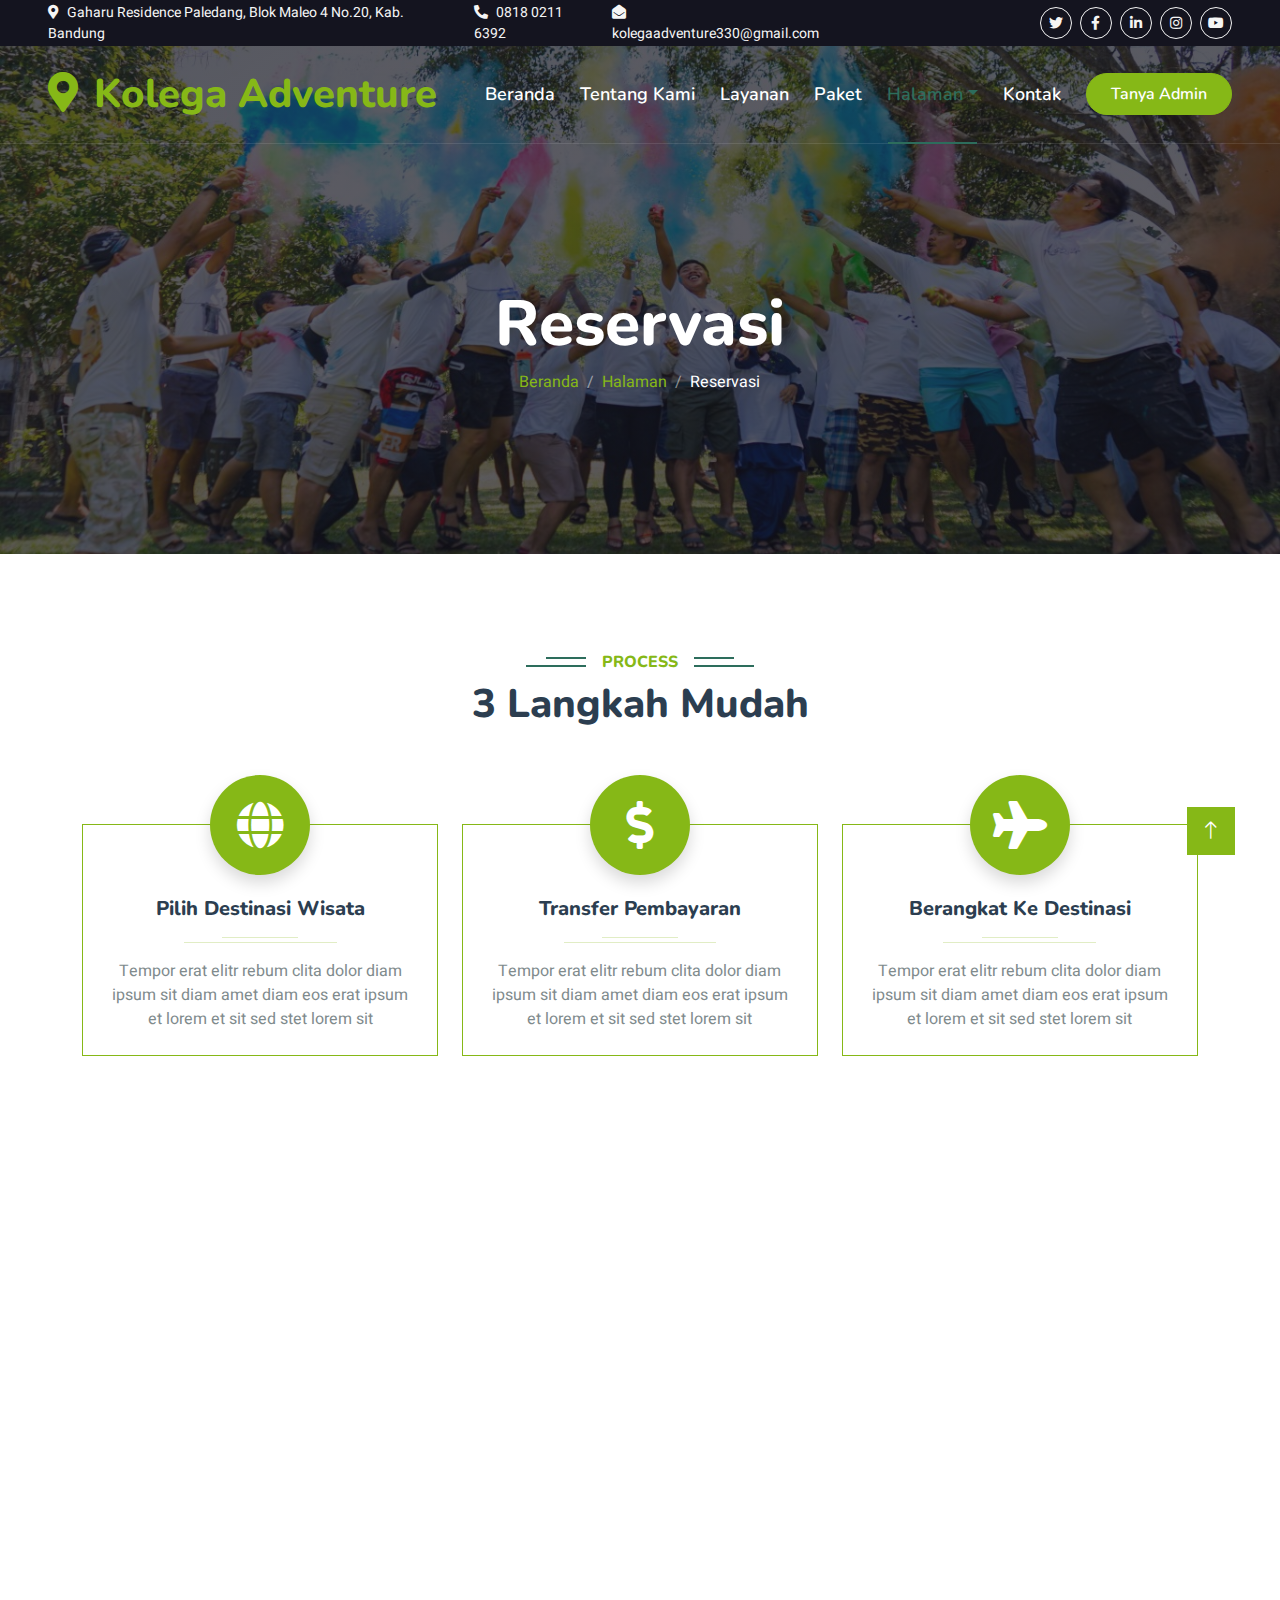
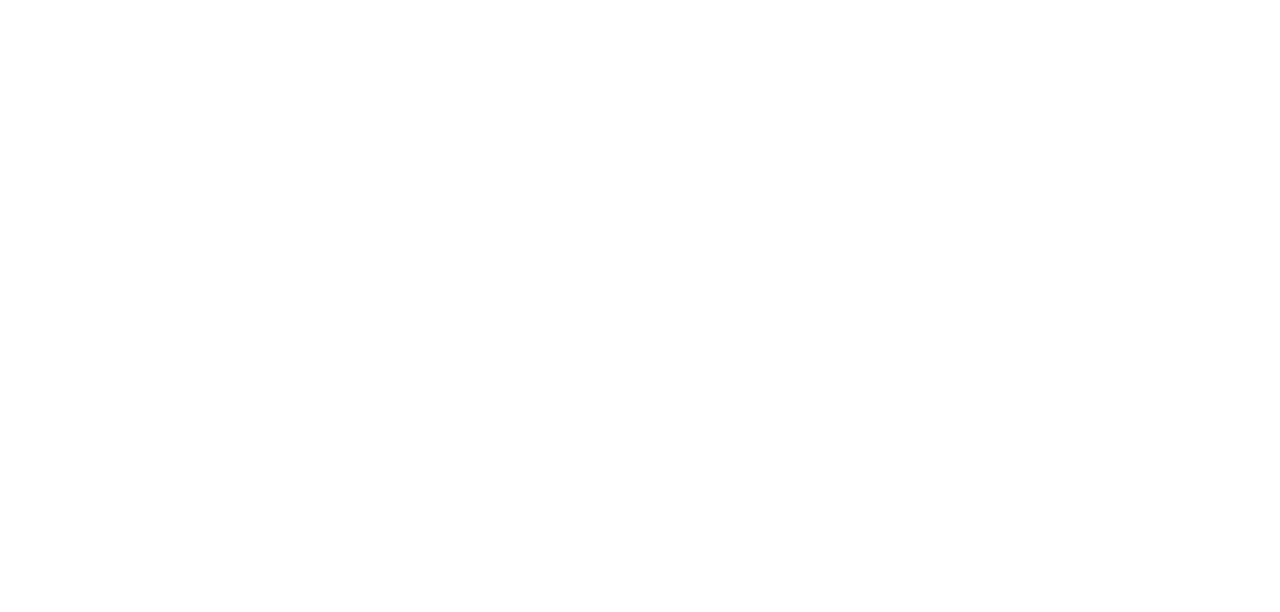
<file: booking.html>
<!DOCTYPE html>
<html lang="Indonesian">

<head>
    <meta charset="utf-8">
    <title>Kolega Adventure Tourist & Travel Agency</title>
    <meta content="width=device-width, initial-scale=1.0" name="viewport">
    <meta content="" name="keywords">
    <meta content="" name="description">

    <!-- Favicon -->
    <link href="img/favicon.ico" rel="icon">

    <!-- Google Web Fonts -->
    <link rel="preconnect" href="https://fonts.googleapis.com">
    <link rel="preconnect" href="https://fonts.gstatic.com" crossorigin>
    <link href="https://fonts.googleapis.com/css2?family=Heebo:wght@400;500;600&family=Nunito:wght@600;700;800&display=swap" rel="stylesheet">

    <!-- Icon Font Stylesheet -->
    <link href="https://cdnjs.cloudflare.com/ajax/libs/font-awesome/5.10.0/css/all.min.css" rel="stylesheet">
    <link href="https://cdn.jsdelivr.net/npm/bootstrap-icons@1.4.1/font/bootstrap-icons.css" rel="stylesheet">

    <!-- Libraries Stylesheet -->
    <link href="lib/animate/animate.min.css" rel="stylesheet">
    <link href="lib/owlcarousel/assets/owl.carousel.min.css" rel="stylesheet">
    <link href="lib/tempusdominus/css/tempusdominus-bootstrap-4.min.css" rel="stylesheet" />

    <!-- Customized Bootstrap Stylesheet -->
    <link href="css/bootstrap.min.css" rel="stylesheet">

    <!-- Template Stylesheet -->
    <link href="css/style.css" rel="stylesheet">
</head>

<body>
    <!-- Spinner Start -->
    <div id="spinner" class="show bg-white position-fixed translate-middle w-100 vh-100 top-50 start-50 d-flex align-items-center justify-content-center">
        <div class="spinner-border text-primary" style="width: 3rem; height: 3rem;" role="status">
            <span class="sr-only">Loading...</span>
        </div>
    </div>
    <!-- Spinner End -->


    <!-- Topbar Start -->
    <div class="container-fluid bg-dark px-5 d-none d-lg-block">
        <div class="row gx-0">
            <div class="col-lg-8 text-center text-lg-start mb-2 mb-lg-0">
                <div class="d-inline-flex align-items-center" style="height: 45px;">
                    <small class="me-3 text-light"><i class="fa fa-map-marker-alt me-2"></i>Gaharu Residence Paledang, Blok Maleo 4 No.20, Kab. Bandung</small>
                    <small class="me-3 text-light"><i class="fa fa-phone-alt me-2"></i>0818 0211 6392</small>
                    <small class="text-light"><i class="fa fa-envelope-open me-2"></i>kolegaadventure330@gmail.com</small>
                </div>
            </div>
            <div class="col-lg-4 text-center text-lg-end">
                <div class="d-inline-flex align-items-center" style="height: 45px;">
                    <a class="btn btn-sm btn-outline-light btn-sm-square rounded-circle me-2" href="https://x.com/AdventureKolega"><i class="fab fa-twitter fw-normal"></i></a>
                    <a class="btn btn-sm btn-outline-light btn-sm-square rounded-circle me-2" href="https://www.facebook.com/people/Kolega-adventure-Tour-Travel-Outbound/100054223491780/"><i class="fab fa-facebook-f fw-normal"></i></a>
                    <a class="btn btn-sm btn-outline-light btn-sm-square rounded-circle me-2" href="https://www.tiktok.com/@kolega_adventure"><i class="fab fa-linkedin-in fw-normal"></i></a>
                    <a class="btn btn-sm btn-outline-light btn-sm-square rounded-circle me-2" href="https://www.instagram.com/kolega_adventure_id/"><i class="fab fa-instagram fw-normal"></i></a>
                    <a class="btn btn-sm btn-outline-light btn-sm-square rounded-circle" href="https://www.youtube.com/channel/UCfRLmm_Dt9UJpUqtoWOJu-w"><i class="fab fa-youtube fw-normal"></i></a>
                </div>
            </div>
        </div>
    </div>
    <!-- Topbar End -->


    <!-- Navbar & Hero Start -->
    <div class="container-fluid position-relative p-0">
        <nav class="navbar navbar-expand-lg navbar-light px-4 px-lg-5 py-3 py-lg-0">
            <a href="" class="navbar-brand p-0">
                <h1 class="text-primary m-0"><i class="fa fa-map-marker-alt me-3"></i>Kolega Adventure</h1>
                <!-- <img src="img/logo.png" alt="Logo"> -->
            </a>
            <button class="navbar-toggler" type="button" data-bs-toggle="collapse" data-bs-target="#navbarCollapse">
                <span class="fa fa-bars"></span>
            </button>
            <div class="collapse navbar-collapse" id="navbarCollapse">
                <div class="navbar-nav ms-auto py-0">
                    <a href="index.html" class="nav-item nav-link">Beranda</a>
                    <a href="tentang kami.html" class="nav-item nav-link">Tentang Kami</a>
                    <a href="layanan.html" class="nav-item nav-link">Layanan</a>
                    <a href="paket.html" class="nav-item nav-link">Paket</a>
                    <div class="nav-item dropdown">
                        <a href="#" class="nav-link dropdown-toggle active" data-bs-toggle="dropdown">Halaman</a>
                        <div class="dropdown-menu m-0">
                            <a href="destinasi.html" class="dropdown-item">Destinasi</a>
                            <a href="booking.html" class="dropdown-item active">Booking</a>
                            <a href="travel guide.html" class="dropdown-item">Travel Guides</a>
                            <a href="testimoni.html" class="dropdown-item">Testimoni</a>
                            <a href="kontak.html" class="dropdown-item">Kontak</a>
                        </div>
                    </div>
                    <a href="kontak.html" class="nav-item nav-link">Kontak</a>
                </div>
                <a href="https://wa.me/qr/5Y2AXYTID2FMI1" class="btn btn-primary rounded-pill py-2 px-4">Tanya Admin</a>
            </div>
        </nav>

        <div class="container-fluid bg-primary py-5 mb-5 hero-header">
            <div class="container py-5">
                <div class="row justify-content-center py-5">
                    <div class="col-lg-10 pt-lg-5 mt-lg-5 text-center">
                        <h1 class="display-3 text-white animated slideInDown">Reservasi</h1>
                        <nav aria-label="breadcrumb">
                            <ol class="breadcrumb justify-content-center">
                                <li class="breadcrumb-item"><a href="index.html">Beranda</a></li>
                                <li class="breadcrumb-item"><a href="#">Halaman</a></li>
                                <li class="breadcrumb-item text-white active" aria-current="page">Reservasi</li>
                            </ol>
                        </nav>
                    </div>
                </div>
            </div>
        </div>
    </div>
    <!-- Navbar & Hero End -->


    <!-- Process Start -->
    <div class="container-xxl py-5">
        <div class="container">
            <div class="text-center pb-4 wow fadeInUp" data-wow-delay="0.1s">
                <h6 class="section-title bg-white text-center text-primary px-3">Process</h6>
                <h1 class="mb-5">3 Langkah Mudah</h1>
            </div>
            <div class="row gy-5 gx-4 justify-content-center">
                <div class="col-lg-4 col-sm-6 text-center pt-4 wow fadeInUp" data-wow-delay="0.1s">
                    <div class="position-relative border border-primary pt-5 pb-4 px-4">
                        <div class="d-inline-flex align-items-center justify-content-center bg-primary rounded-circle position-absolute top-0 start-50 translate-middle shadow" style="width: 100px; height: 100px;">
                            <i class="fa fa-globe fa-3x text-white"></i>
                        </div>
                        <h5 class="mt-4">Pilih Destinasi Wisata</h5>
                        <hr class="w-25 mx-auto bg-primary mb-1">
                        <hr class="w-50 mx-auto bg-primary mt-0">
                        <p class="mb-0">Tempor erat elitr rebum clita dolor diam ipsum sit diam amet diam eos erat ipsum et lorem et sit sed stet lorem sit</p>
                    </div>
                </div>
                <div class="col-lg-4 col-sm-6 text-center pt-4 wow fadeInUp" data-wow-delay="0.3s">
                    <div class="position-relative border border-primary pt-5 pb-4 px-4">
                        <div class="d-inline-flex align-items-center justify-content-center bg-primary rounded-circle position-absolute top-0 start-50 translate-middle shadow" style="width: 100px; height: 100px;">
                            <i class="fa fa-dollar-sign fa-3x text-white"></i>
                        </div>
                        <h5 class="mt-4">Transfer Pembayaran</h5>
                        <hr class="w-25 mx-auto bg-primary mb-1">
                        <hr class="w-50 mx-auto bg-primary mt-0">
                        <p class="mb-0">Tempor erat elitr rebum clita dolor diam ipsum sit diam amet diam eos erat ipsum et lorem et sit sed stet lorem sit</p>
                    </div>
                </div>
                <div class="col-lg-4 col-sm-6 text-center pt-4 wow fadeInUp" data-wow-delay="0.5s">
                    <div class="position-relative border border-primary pt-5 pb-4 px-4">
                        <div class="d-inline-flex align-items-center justify-content-center bg-primary rounded-circle position-absolute top-0 start-50 translate-middle shadow" style="width: 100px; height: 100px;">
                            <i class="fa fa-plane fa-3x text-white"></i>
                        </div>
                        <h5 class="mt-4">Berangkat Ke Destinasi</h5>
                        <hr class="w-25 mx-auto bg-primary mb-1">
                        <hr class="w-50 mx-auto bg-primary mt-0">
                        <p class="mb-0">Tempor erat elitr rebum clita dolor diam ipsum sit diam amet diam eos erat ipsum et lorem et sit sed stet lorem sit</p>
                    </div>
                </div>
            </div>
        </div>
    </div>
    <!-- Process Start -->


    <!-- Booking Start -->
    <div class="container-xxl py-5 wow fadeInUp" data-wow-delay="0.1s">
        <div class="container">
            <div class="booking p-5">
                <div class="row g-5 align-items-center">
                    <div class="col-md-6 text-white">
                        <h6 class="text-white text-uppercase">Booking</h6>
                        <h1 class="text-white mb-4">Reservasi Online</h1>
                        <p class="mb-4">Kolega Adventure menyediakan proses pemesanan tempat, fasilitas, atau layanan melalui website. Ini memungkinkan pelanggan untuk membuat pemesanan secara instan dan fleksibel, tanpa perlu datang langsung.</p>
                        <p class="mb-4">Pemesanan melalui website :
Reservasi online memungkinkan pelanggan untuk memesan tiket pesawat, kamar hotel, atau layanan lainnya melalui situs web.</p>
                        <a class="btn btn-outline-light py-3 px-5 mt-2" href="">Read More</a>
                    </div>
                    <div class="col-md-6">
                        <h1 class="text-white mb-4">Reservasi Wisata</h1>
                        <form>
                            <div class="row g-3">
                                <div class="col-md-6">
                                    <div class="form-floating">
                                        <input type="text" class="form-control bg-transparent" id="name" placeholder="Your Name">
                                        <label for="name">Your Name</label>
                                    </div>
                                </div>
                                <div class="col-md-6">
                                    <div class="form-floating">
                                        <input type="email" class="form-control bg-transparent" id="email" placeholder="Your Email">
                                        <label for="email">Your Email</label>
                                    </div>
                                </div>
                                <div class="col-md-6">
                                    <div class="form-floating date" id="date3" data-target-input="nearest">
                                        <input type="text" class="form-control bg-transparent datetimepicker-input" id="datetime" placeholder="Date & Time" data-target="#date3" data-toggle="datetimepicker" />
                                        <label for="datetime">Date & Time</label>
                                    </div>
                                </div>
                                <div class="col-md-6">
                                    <div class="form-floating">
                                        <select class="form-select bg-transparent" id="select1">
                                            <option value="1">Pangandaran</option>
                                            <option value="2">Yogyakarta</option>
                                            <option value="3">Bali</option>
                                        </select>
                                        <label for="select1">Destination</label>
                                    </div>
                                </div>
                                <div class="col-12">
                                    <div class="form-floating">
                                        <textarea class="form-control bg-transparent" placeholder="Special Request" id="message" style="height: 100px"></textarea>
                                        <label for="message">Special Request</label>
                                    </div>
                                </div>
                                <div class="col-12">
                                    <button class="btn btn-outline-light w-100 py-3" type="submit">Book Now</button>
                                </div>
                            </div>
                        </form>
                    </div>
                </div>
            </div>
        </div>
    </div>
    <!-- Booking Start -->
        

    <!-- Footer Start -->
    <div class="container-fluid bg-dark text-light footer pt-5 mt-5 wow fadeIn" data-wow-delay="0.1s">
        <div class="container py-5">
            <div class="row g-5">
                <div class="col-lg-3 col-md-6">
                    <h4 class="text-white mb-3">Perusahaan</h4>
                    <a class="btn btn-link" href="tentang kami.html">Tentang Kami</a>
                    <a class="btn btn-link" href="kontak.html">Kontak Kami</a>
                    <a class="btn btn-link" href="">Privacy Policy</a>
                    <a class="btn btn-link" href="">Terms & Condition</a>
                    <a class="btn btn-link" href="">FAQs & Help</a>
                </div>
                <div class="col-lg-3 col-md-6">
                    <h4 class="text-white mb-3">Kontak</h4>
                    <p class="mb-2"><i class="fa fa-map-marker-alt me-3"></i>Gaharu Residence Paledang, Blok Maleo 4 No.20, Kab. Bandung</p>
                    <p class="mb-2"><i class="fa fa-phone-alt me-3"></i>0818 0211 6392</p>
                    <p class="mb-2"><i class="fa fa-envelope me-3"></i>kolegaadventure330@gmail.com</p>
                    <div class="d-flex pt-2">
                        <a class="btn btn-outline-light btn-social" href="https://x.com/AdventureKolega"><i class="fab fa-twitter"></i></a>
                        <a class="btn btn-outline-light btn-social" href="https://www.facebook.com/people/Kolega-adventure-Tour-Travel-Outbound/100054223491780/"><i class="fab fa-facebook-f"></i></a>
                        <a class="btn btn-outline-light btn-social" href="https://www.youtube.com/channel/UCfRLmm_Dt9UJpUqtoWOJu-w"><i class="fab fa-youtube"></i></a>
                        <a class="btn btn-outline-light btn-social" href="https://www.tiktok.com/@kolega_adventure"><i class="fab fa-linkedin-in"></i></a>
                    </div>
                </div>
                <div class="col-lg-3 col-md-6">
                    <h4 class="text-white mb-3">Gallery</h4>
                    <div class="row g-2 pt-2">
                        <div class="col-4">
                            <img class="img-fluid bg-light p-1" src="img/package-1.jpg" alt="">
                        </div>
                        <div class="col-4">
                            <img class="img-fluid bg-light p-1" src="img/package-2.jpg" alt="">
                        </div>
                        <div class="col-4">
                            <img class="img-fluid bg-light p-1" src="img/package-3.jpg" alt="">
                        </div>
                        <div class="col-4">
                            <img class="img-fluid bg-light p-1" src="img/destination-1.jpg" alt="">
                        </div>
                        <div class="col-4">
                            <img class="img-fluid bg-light p-1" src="img/destination-2.jpg" alt="">
                        </div>
                        <div class="col-4">
                            <img class="img-fluid bg-light p-1" src="img/destination-3.jpg" alt="">
                        </div>
                    </div>
                </div>
                <div class="col-lg-3 col-md-6">
                    <h4 class="text-white mb-3">Newsletter</h4>
                    <p>Dolor amet sit justo amet elitr clita ipsum elitr est.</p>
                    <div class="position-relative mx-auto" style="max-width: 400px;">
                        <input class="form-control border-primary w-100 py-3 ps-4 pe-5" type="text" placeholder="Your email">
                        <button type="button" class="btn btn-primary py-2 position-absolute top-0 end-0 mt-2 me-2">SignUp</button>
                    </div>
                </div>
            </div>
        </div>
        <div class="container">
            <div class="copyright">
                <div class="row">
                    <div class="col-md-6 text-center text-md-start mb-3 mb-md-0">
                        &copy; <a class="border-bottom" href="https://www.kolegaadventure.id/">Kolega Adventure</a>, All Right Reserved. Designed By <a class="border-bottom" href="https://www.metrost.id/">Metro Smart Technology</a>
                    </div>
                    <div class="col-md-6 text-center text-md-end">
                        <div class="footer-menu">
                            <a href="index.html">Beranda</a>
                            <a href="">Cookies</a>
                            <a href="">Bantuan</a>
                            <a href="">FQAs</a>
                        </div>
                    </div>
                </div>
            </div>
        </div>
    </div>
    <!-- Footer End -->


    <!-- Back to Top -->
    <a href="#" class="btn btn-lg btn-primary btn-lg-square back-to-top"><i class="bi bi-arrow-up"></i></a>


    <!-- JavaScript Libraries -->
    <script src="https://code.jquery.com/jquery-3.4.1.min.js"></script>
    <script src="https://cdn.jsdelivr.net/npm/bootstrap@5.0.0/dist/js/bootstrap.bundle.min.js"></script>
    <script src="lib/wow/wow.min.js"></script>
    <script src="lib/easing/easing.min.js"></script>
    <script src="lib/waypoints/waypoints.min.js"></script>
    <script src="lib/owlcarousel/owl.carousel.min.js"></script>
    <script src="lib/tempusdominus/js/moment.min.js"></script>
    <script src="lib/tempusdominus/js/moment-timezone.min.js"></script>
    <script src="lib/tempusdominus/js/tempusdominus-bootstrap-4.min.js"></script>

    <!-- Template Javascript -->
    <script src="js/main.js"></script>
</body>

</html>
</file>
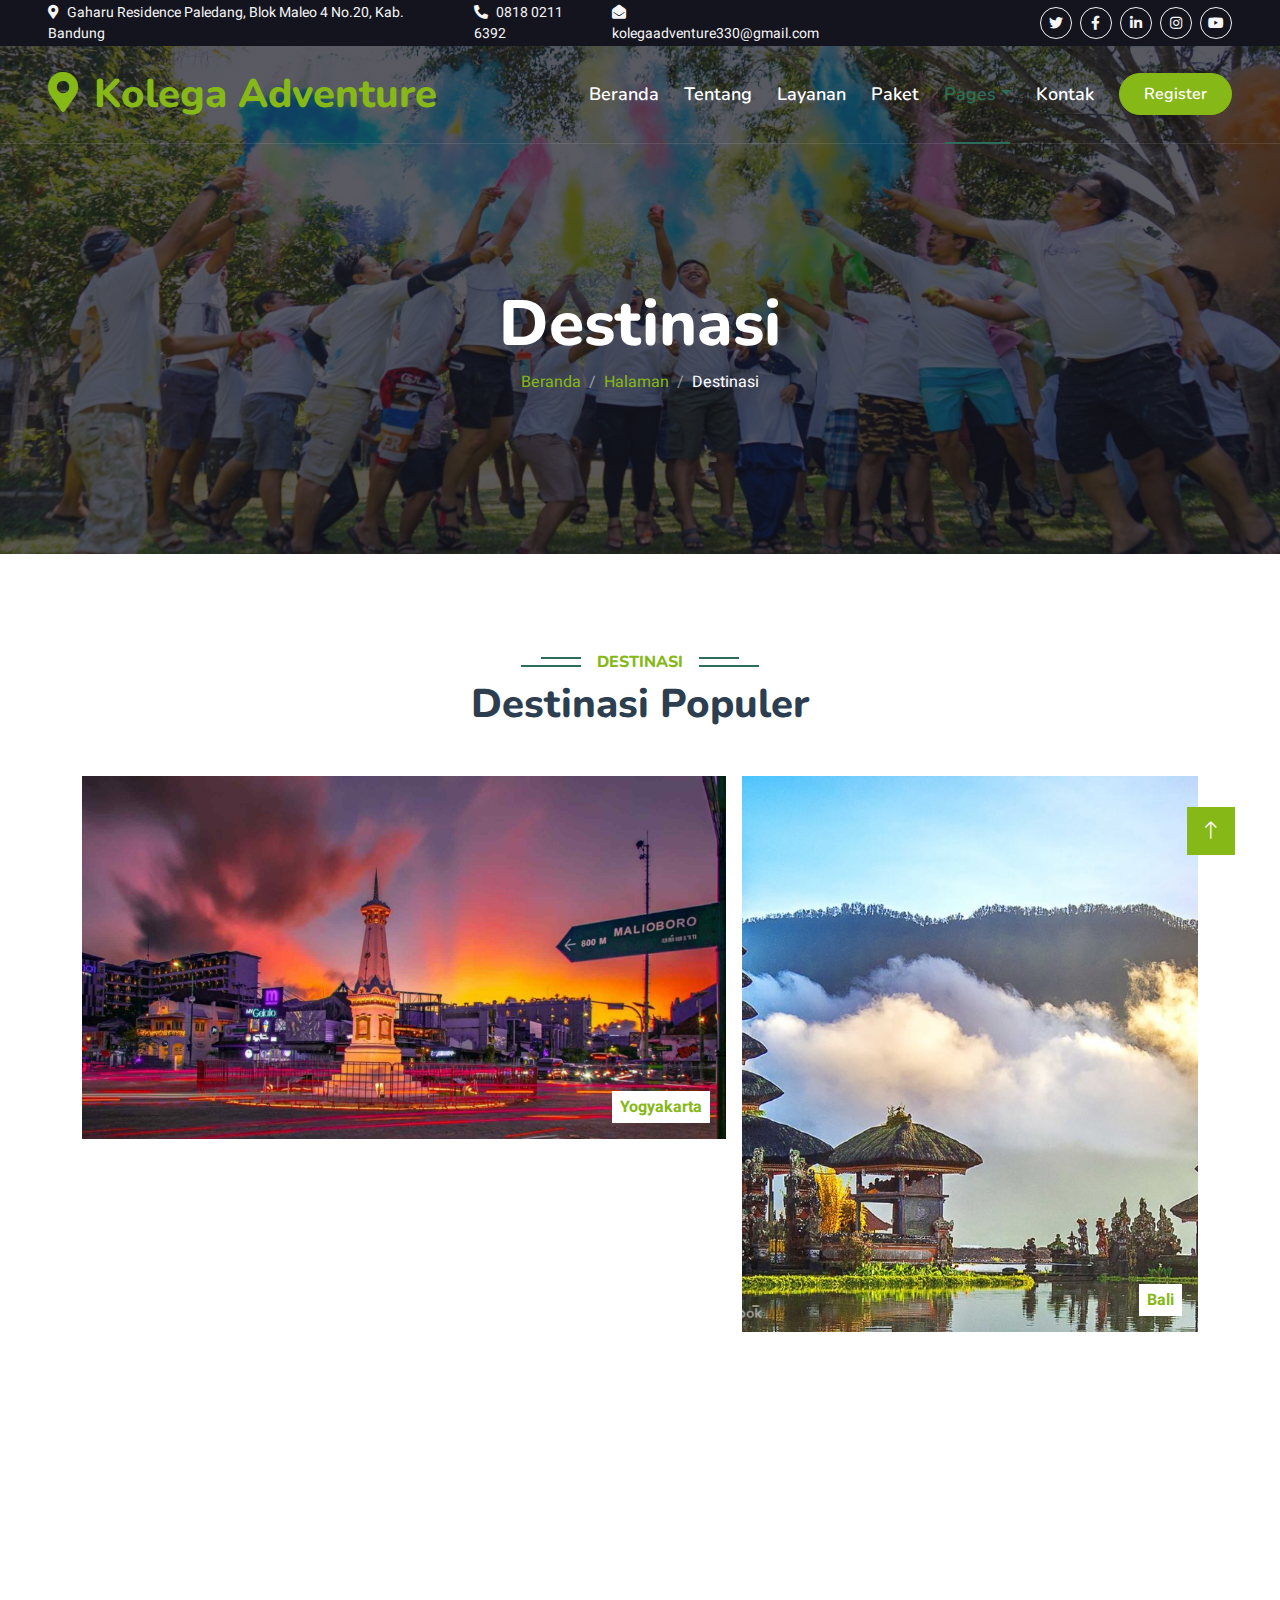
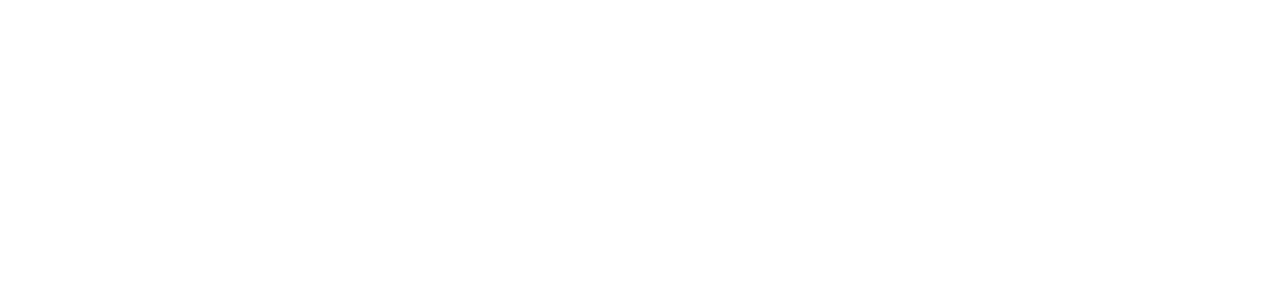
<file: destinasi.html>
<!DOCTYPE html>
<html lang="Indonesian">

<head>
    <meta charset="utf-8">
    <title>Kolega Adventure Tourist & Travel Agency</title>
    <meta content="width=device-width, initial-scale=1.0" name="viewport">
    <meta content="" name="keywords">
    <meta content="" name="description">

    <!-- Favicon -->
    <link href="img/favicon.ico" rel="icon">

    <!-- Google Web Fonts -->
    <link rel="preconnect" href="https://fonts.googleapis.com">
    <link rel="preconnect" href="https://fonts.gstatic.com" crossorigin>
    <link href="https://fonts.googleapis.com/css2?family=Heebo:wght@400;500;600&family=Nunito:wght@600;700;800&display=swap" rel="stylesheet">

    <!-- Icon Font Stylesheet -->
    <link href="https://cdnjs.cloudflare.com/ajax/libs/font-awesome/5.10.0/css/all.min.css" rel="stylesheet">
    <link href="https://cdn.jsdelivr.net/npm/bootstrap-icons@1.4.1/font/bootstrap-icons.css" rel="stylesheet">

    <!-- Libraries Stylesheet -->
    <link href="lib/animate/animate.min.css" rel="stylesheet">
    <link href="lib/owlcarousel/assets/owl.carousel.min.css" rel="stylesheet">
    <link href="lib/tempusdominus/css/tempusdominus-bootstrap-4.min.css" rel="stylesheet" />

    <!-- Customized Bootstrap Stylesheet -->
    <link href="css/bootstrap.min.css" rel="stylesheet">

    <!-- Template Stylesheet -->
    <link href="css/style.css" rel="stylesheet">
</head>

<body>
    <!-- Spinner Start -->
    <div id="spinner" class="show bg-white position-fixed translate-middle w-100 vh-100 top-50 start-50 d-flex align-items-center justify-content-center">
        <div class="spinner-border text-primary" style="width: 3rem; height: 3rem;" role="status">
            <span class="sr-only">Loading...</span>
        </div>
    </div>
    <!-- Spinner End -->


    <!-- Topbar Start -->
    <div class="container-fluid bg-dark px-5 d-none d-lg-block">
        <div class="row gx-0">
            <div class="col-lg-8 text-center text-lg-start mb-2 mb-lg-0">
                <div class="d-inline-flex align-items-center" style="height: 45px;">
                    <small class="me-3 text-light"><i class="fa fa-map-marker-alt me-2"></i>Gaharu Residence Paledang, Blok Maleo 4 No.20, Kab. Bandung</small>
                    <small class="me-3 text-light"><i class="fa fa-phone-alt me-2"></i>0818 0211 6392</small>
                    <small class="text-light"><i class="fa fa-envelope-open me-2"></i>kolegaadventure330@gmail.com</small>
                </div>
            </div>
            <div class="col-lg-4 text-center text-lg-end">
                <div class="d-inline-flex align-items-center" style="height: 45px;">
                    <a class="btn btn-sm btn-outline-light btn-sm-square rounded-circle me-2" href="https://x.com/AdventureKolega"><i class="fab fa-twitter fw-normal"></i></a>
                    <a class="btn btn-sm btn-outline-light btn-sm-square rounded-circle me-2" href="https://www.facebook.com/people/Kolega-adventure-Tour-Travel-Outbound/100054223491780/"><i class="fab fa-facebook-f fw-normal"></i></a>
                    <a class="btn btn-sm btn-outline-light btn-sm-square rounded-circle me-2" href="https://www.tiktok.com/@kolega_adventure"><i class="fab fa-linkedin-in fw-normal"></i></a>
                    <a class="btn btn-sm btn-outline-light btn-sm-square rounded-circle me-2" href="https://www.instagram.com/kolega_adventure_id/"><i class="fab fa-instagram fw-normal"></i></a>
                    <a class="btn btn-sm btn-outline-light btn-sm-square rounded-circle" href="https://www.youtube.com/channel/UCfRLmm_Dt9UJpUqtoWOJu-w"><i class="fab fa-youtube fw-normal"></i></a>
                </div>
            </div>
        </div>
    </div>
    <!-- Topbar End -->


    <!-- Navbar & Hero Start -->
    <div class="container-fluid position-relative p-0">
        <nav class="navbar navbar-expand-lg navbar-light px-4 px-lg-5 py-3 py-lg-0">
            <a href="" class="navbar-brand p-0">
                <h1 class="text-primary m-0"><i class="fa fa-map-marker-alt me-3"></i>Kolega Adventure</h1>
                <!-- <img src="img/logo.png" alt="Logo"> -->
            </a>
            <button class="navbar-toggler" type="button" data-bs-toggle="collapse" data-bs-target="#navbarCollapse">
                <span class="fa fa-bars"></span>
            </button>
            <div class="collapse navbar-collapse" id="navbarCollapse">
                <div class="navbar-nav ms-auto py-0">
                    <a href="index.html" class="nav-item nav-link">Beranda</a>
                    <a href="tentang kami.html" class="nav-item nav-link">Tentang</a>
                    <a href="layanan.html" class="nav-item nav-link">Layanan</a>
                    <a href="paket.html" class="nav-item nav-link">Paket</a>
                    <div class="nav-item dropdown">
                        <a href="#" class="nav-link dropdown-toggle active" data-bs-toggle="dropdown">Pages</a>
                        <div class="dropdown-menu m-0">
                            <a href="destinasi.html" class="dropdown-item active">Destinasi</a>
                            <a href="booking.html" class="dropdown-item">Booking</a>
                            <a href="travel guide.html" class="dropdown-item">Travel Guides</a>
                            <a href="testimoni.html" class="dropdown-item">Testimoni</a>
                            <a href="kontak.html" class="dropdown-item">Kontak</a>
                        </div>
                    </div>
                    <a href="kontak.html" class="nav-item nav-link">Kontak</a>
                </div>
                <a href="" class="btn btn-primary rounded-pill py-2 px-4">Register</a>
            </div>
        </nav>

        <div class="container-fluid bg-primary py-5 mb-5 hero-header">
            <div class="container py-5">
                <div class="row justify-content-center py-5">
                    <div class="col-lg-10 pt-lg-5 mt-lg-5 text-center">
                        <h1 class="display-3 text-white animated slideInDown">Destinasi</h1>
                        <nav aria-label="breadcrumb">
                            <ol class="breadcrumb justify-content-center">
                                <li class="breadcrumb-item"><a href="#">Beranda</a></li>
                                <li class="breadcrumb-item"><a href="#">Halaman</a></li>
                                <li class="breadcrumb-item text-white active" aria-current="page">Destinasi</li>
                            </ol>
                        </nav>
                    </div>
                </div>
            </div>
        </div>
    </div>
    <!-- Navbar & Hero End -->


    <!-- Destination Start -->
    <div class="container-xxl py-5 destination">
        <div class="container">
            <div class="text-center wow fadeInUp" data-wow-delay="0.1s">
                <h6 class="section-title bg-white text-center text-primary px-3">Destinasi</h6>
                <h1 class="mb-5">Destinasi Populer</h1>
            </div>
            <div class="row g-3">
                <div class="col-lg-7 col-md-6">
                    <div class="row g-3">
                        <div class="col-lg-12 col-md-12 wow zoomIn" data-wow-delay="0.1s">
                            <a class="position-relative d-block overflow-hidden" href="">
                                <img class="img-fluid" src="img/destination-1.jpg" alt="">
                                <div class="bg-white text-primary fw-bold position-absolute bottom-0 end-0 m-3 py-1 px-2">Yogyakarta</div>
                            </a>
                        </div>
                        <div class="col-lg-6 col-md-12 wow zoomIn" data-wow-delay="0.3s">
                            <a class="position-relative d-block overflow-hidden" href="">
                                <img class="img-fluid" src="img/destination-2.jpg" alt="">
                                <div class="bg-white text-primary fw-bold position-absolute bottom-0 end-0 m-3 py-1 px-2">Pangandaran</div>
                            </a>
                        </div>
                        <div class="col-lg-6 col-md-12 wow zoomIn" data-wow-delay="0.5s">
                            <a class="position-relative d-block overflow-hidden" href="">
                                <img class="img-fluid" src="img/destination-3.jpg" alt="">
                                <div class="bg-white text-primary fw-bold position-absolute bottom-0 end-0 m-3 py-1 px-2">Kepualan Seribu</div>
                            </a>
                        </div>
                    </div>
                </div>
                <div class="col-lg-5 col-md-6 wow zoomIn" data-wow-delay="0.7s" style="min-height: 350px;">
                    <a class="position-relative d-block h-100 overflow-hidden" href="">
                        <img class="img-fluid position-absolute w-100 h-100" src="img/destination-4.jpg" alt="" style="object-fit: cover;">
                         <div class="bg-white text-primary fw-bold position-absolute bottom-0 end-0 m-3 py-1 px-2">Bali</div>
                    </a>
                </div>
            </div>
        </div>
    </div>
    <!-- Destination Start -->
        

    <!-- Footer Start -->
    <div class="container-fluid bg-dark text-light footer pt-5 mt-5 wow fadeIn" data-wow-delay="0.1s">
        <div class="container py-5">
            <div class="row g-5">
                <div class="col-lg-3 col-md-6">
                    <h4 class="text-white mb-3">Perusahaan</h4>
                    <a class="btn btn-link" href="tentang kami.html">Tentang Kami</a>
                    <a class="btn btn-link" href="kontak.html">Kontak Kami</a>
                    <a class="btn btn-link" href="">Privacy Policy</a>
                    <a class="btn btn-link" href="">Terms & Condition</a>
                    <a class="btn btn-link" href="">FAQs & Help</a>
                </div>
                <div class="col-lg-3 col-md-6">
                    <h4 class="text-white mb-3">Kontak</h4>
                    <p class="mb-2"><i class="fa fa-map-marker-alt me-3"></i>Gaharu Residence Paledang, Blok Maleo 4 No.20, Kab. Bandung</p>
                    <p class="mb-2"><i class="fa fa-phone-alt me-3"></i>0818 0211 6392</p>
                    <p class="mb-2"><i class="fa fa-envelope me-3"></i>kolegaadventure330@gmail.com</p>
                    <div class="d-flex pt-2">
                        <a class="btn btn-outline-light btn-social" href="https://x.com/AdventureKolega"><i class="fab fa-twitter"></i></a>
                        <a class="btn btn-outline-light btn-social" href="https://www.facebook.com/people/Kolega-adventure-Tour-Travel-Outbound/100054223491780/"><i class="fab fa-facebook-f"></i></a>
                        <a class="btn btn-outline-light btn-social" href="https://www.youtube.com/channel/UCfRLmm_Dt9UJpUqtoWOJu-w"><i class="fab fa-youtube"></i></a>
                        <a class="btn btn-outline-light btn-social" href="https://www.tiktok.com/@kolega_adventure"><i class="fab fa-linkedin-in"></i></a>
                    </div>
                </div>
                <div class="col-lg-3 col-md-6">
                    <h4 class="text-white mb-3">Gallery</h4>
                    <div class="row g-2 pt-2">
                        <div class="col-4">
                            <img class="img-fluid bg-light p-1" src="img/package-1.jpg" alt="">
                        </div>
                        <div class="col-4">
                            <img class="img-fluid bg-light p-1" src="img/package-2.jpg" alt="">
                        </div>
                        <div class="col-4">
                            <img class="img-fluid bg-light p-1" src="img/package-3.jpg" alt="">
                        </div>
                        <div class="col-4">
                            <img class="img-fluid bg-light p-1" src="img/destination-1.jpg" alt="">
                        </div>
                        <div class="col-4">
                            <img class="img-fluid bg-light p-1" src="img/destination-2.jpg" alt="">
                        </div>
                        <div class="col-4">
                            <img class="img-fluid bg-light p-1" src="img/destination-3.jpg" alt="">
                        </div>
                    </div>
                </div>
                <div class="col-lg-3 col-md-6">
                    <h4 class="text-white mb-3">Kabar Berita</h4>
                    <p>Dolor amet sit justo amet elitr clita ipsum elitr est.</p>
                    <div class="position-relative mx-auto" style="max-width: 400px;">
                        <input class="form-control border-primary w-100 py-3 ps-4 pe-5" type="text" placeholder="Your email">
                        <button type="button" class="btn btn-primary py-2 position-absolute top-0 end-0 mt-2 me-2">SignUp</button>
                    </div>
                </div>
            </div>
        </div>
        <div class="container">
            <div class="copyright">
                <div class="row">
                    <div class="col-md-6 text-center text-md-start mb-3 mb-md-0">
                        &copy; <a class="border-bottom" href="https://www.kolegaadventure.id/">Kolega Adventure</a>, All Right Reserved. Designed By <a class="border-bottom" href="https://www.metrost.id/">Metro Smart Technology</a>
                    </div>
                    <div class="col-md-6 text-center text-md-end">
                        <div class="footer-menu">
                            <a href="">Home</a>
                            <a href="">Cookies</a>
                            <a href="">Help</a>
                            <a href="">FQAs</a>
                        </div>
                    </div>
                </div>
            </div>
        </div>
    </div>
    <!-- Footer End -->


    <!-- Back to Top -->
    <a href="#" class="btn btn-lg btn-primary btn-lg-square back-to-top"><i class="bi bi-arrow-up"></i></a>


    <!-- JavaScript Libraries -->
    <script src="https://code.jquery.com/jquery-3.4.1.min.js"></script>
    <script src="https://cdn.jsdelivr.net/npm/bootstrap@5.0.0/dist/js/bootstrap.bundle.min.js"></script>
    <script src="lib/wow/wow.min.js"></script>
    <script src="lib/easing/easing.min.js"></script>
    <script src="lib/waypoints/waypoints.min.js"></script>
    <script src="lib/owlcarousel/owl.carousel.min.js"></script>
    <script src="lib/tempusdominus/js/moment.min.js"></script>
    <script src="lib/tempusdominus/js/moment-timezone.min.js"></script>
    <script src="lib/tempusdominus/js/tempusdominus-bootstrap-4.min.js"></script>

    <!-- Template Javascript -->
    <script src="js/main.js"></script>
</body>

</html>
</file>
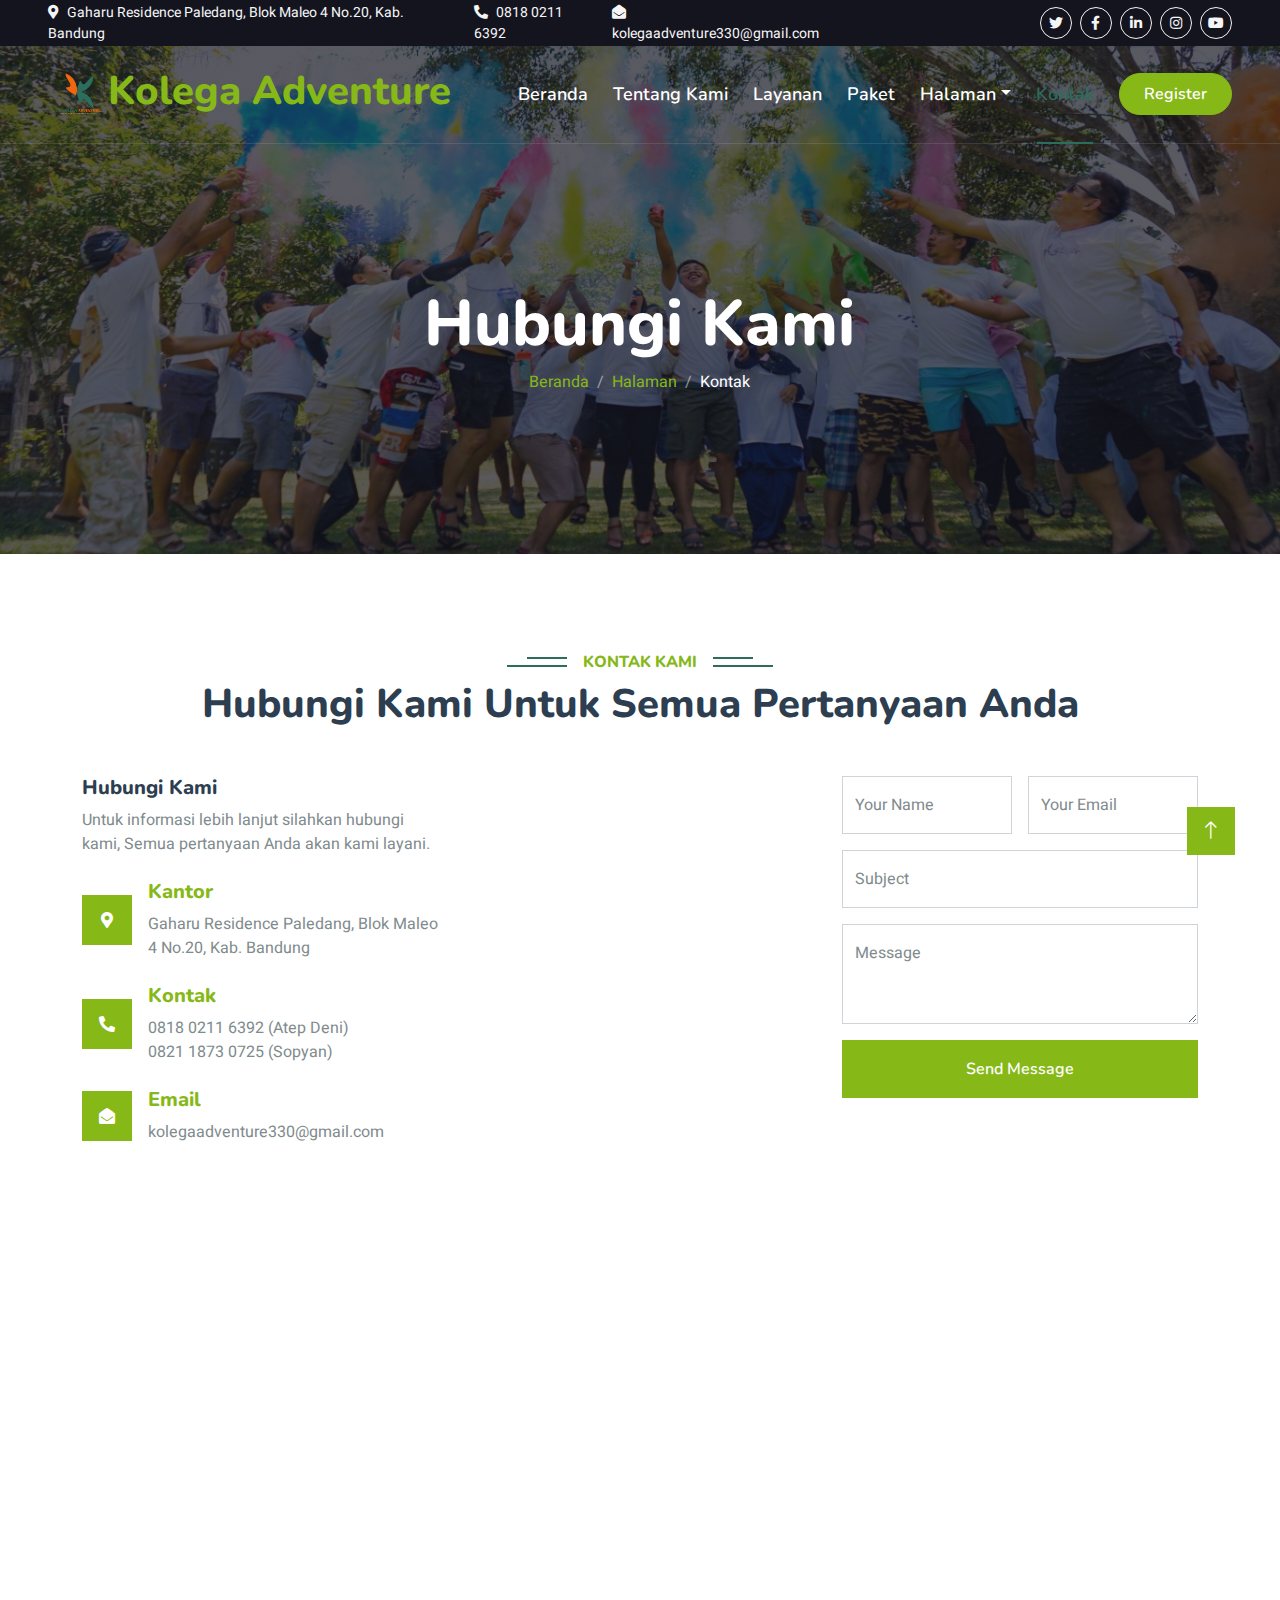
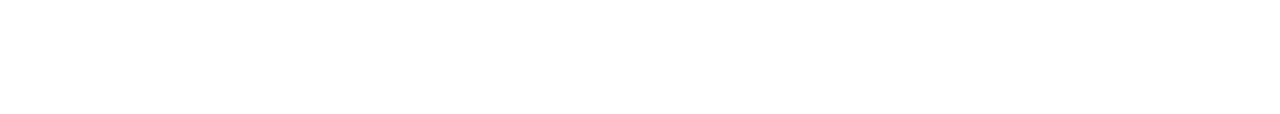
<file: kontak.html>
<!DOCTYPE html>
<html lang="en">

<head>
    <meta charset="utf-8">
    <title>Tourist - Travel Agency HTML Template</title>
    <meta content="width=device-width, initial-scale=1.0" name="viewport">
    <meta content="" name="keywords">
    <meta content="" name="description">

    <!-- Favicon -->
    <link href="img/favicon.ico" rel="icon">

    <!-- Google Web Fonts -->
    <link rel="preconnect" href="https://fonts.googleapis.com">
    <link rel="preconnect" href="https://fonts.gstatic.com" crossorigin>
    <link href="https://fonts.googleapis.com/css2?family=Heebo:wght@400;500;600&family=Nunito:wght@600;700;800&display=swap" rel="stylesheet">

    <!-- Icon Font Stylesheet -->
    <link href="https://cdnjs.cloudflare.com/ajax/libs/font-awesome/5.10.0/css/all.min.css" rel="stylesheet">
    <link href="https://cdn.jsdelivr.net/npm/bootstrap-icons@1.4.1/font/bootstrap-icons.css" rel="stylesheet">

    <!-- Libraries Stylesheet -->
    <link href="lib/animate/animate.min.css" rel="stylesheet">
    <link href="lib/owlcarousel/assets/owl.carousel.min.css" rel="stylesheet">
    <link href="lib/tempusdominus/css/tempusdominus-bootstrap-4.min.css" rel="stylesheet" />

    <!-- Customized Bootstrap Stylesheet -->
    <link href="css/bootstrap.min.css" rel="stylesheet">

    <!-- Template Stylesheet -->
    <link href="css/style.css" rel="stylesheet">
</head>

<body>
    <!-- Spinner Start -->
    <div id="spinner" class="show bg-white position-fixed translate-middle w-100 vh-100 top-50 start-50 d-flex align-items-center justify-content-center">
        <div class="spinner-border text-primary" style="width: 3rem; height: 3rem;" role="status">
            <span class="sr-only">Loading...</span>
        </div>
    </div>
    <!-- Spinner End -->


    <!-- Topbar Start -->
    <div class="container-fluid bg-dark px-5 d-none d-lg-block">
        <div class="row gx-0">
            <div class="col-lg-8 text-center text-lg-start mb-2 mb-lg-0">
                <div class="d-inline-flex align-items-center" style="height: 45px;">
                    <small class="me-3 text-light"><i class="fa fa-map-marker-alt me-2"></i>Gaharu Residence Paledang, Blok Maleo 4 No.20, Kab. Bandung</small>
                    <small class="me-3 text-light"><i class="fa fa-phone-alt me-2"></i>0818 0211 6392</small>
                    <small class="text-light"><i class="fa fa-envelope-open me-2"></i>kolegaadventure330@gmail.com</small>
                </div>
            </div>
            <div class="col-lg-4 text-center text-lg-end">
                <div class="d-inline-flex align-items-center" style="height: 45px;">
                    <a class="btn btn-sm btn-outline-light btn-sm-square rounded-circle me-2" href="https://x.com/AdventureKolega"><i class="fab fa-twitter fw-normal"></i></a>
                    <a class="btn btn-sm btn-outline-light btn-sm-square rounded-circle me-2" href="https://www.facebook.com/people/Kolega-adventure-Tour-Travel-Outbound/100054223491780/"><i class="fab fa-facebook-f fw-normal"></i></a>
                    <a class="btn btn-sm btn-outline-light btn-sm-square rounded-circle me-2" href="https://www.tiktok.com/@kolega_adventure"><i class="fab fa-linkedin-in fw-normal"></i></a>
                    <a class="btn btn-sm btn-outline-light btn-sm-square rounded-circle me-2" href="https://www.instagram.com/kolega_adventure_id/"><i class="fab fa-instagram fw-normal"></i></a>
                    <a class="btn btn-sm btn-outline-light btn-sm-square rounded-circle" href="https://www.youtube.com/channel/UCfRLmm_Dt9UJpUqtoWOJu-w"><i class="fab fa-youtube fw-normal"></i></a>
                </div>
            </div>
        </div>
    </div>
    <!-- Topbar End -->


    <!-- Navbar & Hero Start -->
    <div class="container-fluid position-relative p-0">
        <nav class="navbar navbar-expand-lg navbar-light px-4 px-lg-5 py-3 py-lg-0">
            <a href="" class="navbar-brand p-0">
                <h1 class="text-primary m-0"><img src="img/logo.png" alt="Logo"></i>Kolega Adventure</h1>
            </a>
            <button class="navbar-toggler" type="button" data-bs-toggle="collapse" data-bs-target="#navbarCollapse">
                <span class="fa fa-bars"></span>
            </button>
            <div class="collapse navbar-collapse" id="navbarCollapse">
                <div class="navbar-nav ms-auto py-0">
                    <a href="index.html" class="nav-item nav-link">Beranda</a>
                    <a href="tentang kami.html" class="nav-item nav-link">Tentang Kami</a>
                    <a href="layanan.html" class="nav-item nav-link">Layanan</a>
                    <a href="paket.html" class="nav-item nav-link">Paket</a>
                    <div class="nav-item dropdown">
                        <a href="#" class="nav-link dropdown-toggle" data-bs-toggle="dropdown">Halaman</a>
                        <div class="dropdown-menu m-0">
                            <a href="destinasi.html" class="dropdown-item">Destinasi</a>
                            <a href="booking.html" class="dropdown-item">Booking</a>
                            <a href="travel guide.html" class="dropdown-item">Travel Guides</a>
                            <a href="testimoni.html" class="dropdown-item">Testimoni</a>
                            <a href="kontak.html" class="dropdown-item">Kontak</a>
                        </div>
                    </div>
                    <a href="kontak.html" class="nav-item nav-link active">Kontak</a>
                </div>
                <a href="" class="btn btn-primary rounded-pill py-2 px-4">Register</a>
            </div>
        </nav>

        <div class="container-fluid bg-primary py-5 mb-5 hero-header">
            <div class="container py-5">
                <div class="row justify-content-center py-5">
                    <div class="col-lg-10 pt-lg-5 mt-lg-5 text-center">
                        <h1 class="display-3 text-white animated slideInDown">Hubungi Kami</h1>
                        <nav aria-label="breadcrumb">
                            <ol class="breadcrumb justify-content-center">
                                <li class="breadcrumb-item"><a href="index.html">Beranda</a></li>
                                <li class="breadcrumb-item"><a href="#">Halaman</a></li>
                                <li class="breadcrumb-item text-white active" aria-current="page">Kontak</li>
                            </ol>
                        </nav>
                    </div>
                </div>
            </div>
        </div>
    </div>
    <!-- Navbar & Hero End -->


    <!-- Contact Start -->
    <div class="container-xxl py-5">
        <div class="container">
            <div class="text-center wow fadeInUp" data-wow-delay="0.1s">
                <h6 class="section-title bg-white text-center text-primary px-3">Kontak Kami</h6>
                <h1 class="mb-5">Hubungi Kami Untuk Semua Pertanyaan Anda</h1>
            </div>
            <div class="row g-4">
                <div class="col-lg-4 col-md-6 wow fadeInUp" data-wow-delay="0.1s">
                    <h5>Hubungi Kami</h5>
                    <p class="mb-4">Untuk informasi lebih lanjut silahkan hubungi kami, Semua pertanyaan Anda akan kami layani.</p>
                    <div class="d-flex align-items-center mb-4">
                        <div class="d-flex align-items-center justify-content-center flex-shrink-0 bg-primary" style="width: 50px; height: 50px;">
                            <i class="fa fa-map-marker-alt text-white"></i>
                        </div>
                        <div class="ms-3">
                            <h5 class="text-primary">Kantor</h5>
                            <p class="mb-0">Gaharu Residence Paledang, Blok Maleo 4 No.20, Kab. Bandung</p>
                        </div>
                    </div>
                    <div class="d-flex align-items-center mb-4">
                        <div class="d-flex align-items-center justify-content-center flex-shrink-0 bg-primary" style="width: 50px; height: 50px;">
                            <i class="fa fa-phone-alt text-white"></i>
                        </div>
                        <div class="ms-3">
                            <h5 class="text-primary">Kontak</h5>
                            <p class="mb-0">0818 0211 6392 (Atep Deni)</p>
                            <p class="mb-0">0821 1873 0725 (Sopyan)</p>
                        </div>
                    </div>
                    <div class="d-flex align-items-center">
                        <div class="d-flex align-items-center justify-content-center flex-shrink-0 bg-primary" style="width: 50px; height: 50px;">
                            <i class="fa fa-envelope-open text-white"></i>
                        </div>
                        <div class="ms-3">
                            <h5 class="text-primary">Email</h5>
                            <p class="mb-0">kolegaadventure330@gmail.com</p>
                        </div>
                    </div>
                </div>
                <div class="col-lg-4 col-md-6 wow fadeInUp" data-wow-delay="0.3s">
                    <iframe src="https://www.google.com/maps/embed?pb=!1m18!1m12!1m3!1d3959.92733015215!2d107.5629896!3d-7.017828199999999!2m3!1f0!2f0!3f0!3m2!1i1024!2i768!4f13.1!3m3!1m2!1s0x2e68e90060015649%3A0x9b05fe3b690b4b82!2sCV.%20KOLEGA%20ADVENTURE%20TOUR%20OUTBOUND!5e0!3m2!1sid!2sid!4v1745464929660!5m2!1sid!2sid" width="350" height="350" style="border:0;" allowfullscreen="" loading="lazy" referrerpolicy="no-referrer-when-downgrade"></iframe>
                </div>
                <div class="col-lg-4 col-md-12 wow fadeInUp" data-wow-delay="0.5s">
                    <form>
                        <div class="row g-3">
                            <div class="col-md-6">
                                <div class="form-floating">
                                    <input type="text" class="form-control" id="name" placeholder="Your Name">
                                    <label for="name">Your Name</label>
                                </div>
                            </div>
                            <div class="col-md-6">
                                <div class="form-floating">
                                    <input type="email" class="form-control" id="email" placeholder="Your Email">
                                    <label for="email">Your Email</label>
                                </div>
                            </div>
                            <div class="col-12">
                                <div class="form-floating">
                                    <input type="text" class="form-control" id="subject" placeholder="Subject">
                                    <label for="subject">Subject</label>
                                </div>
                            </div>
                            <div class="col-12">
                                <div class="form-floating">
                                    <textarea class="form-control" placeholder="Leave a message here" id="message" style="height: 100px"></textarea>
                                    <label for="message">Message</label>
                                </div>
                            </div>
                            <div class="col-12">
                                <button class="btn btn-primary w-100 py-3" type="submit">Send Message</button>
                            </div>
                        </div>
                    </form>
                </div>
            </div>
        </div>
    </div>
    <!-- Contact End -->


    <!-- Footer Start -->
    <div class="container-fluid bg-dark text-light footer pt-5 mt-5 wow fadeIn" data-wow-delay="0.1s">
        <div class="container py-5">
            <div class="row g-5">
                <div class="col-lg-3 col-md-6">
                    <h4 class="text-white mb-3">Perusahaan</h4>
                    <a class="btn btn-link" href="tentang kami.html">Tentang Kami</a>
                    <a class="btn btn-link" href="kontak.html">Kontak Kami</a>
                    <a class="btn btn-link" href="">Privacy Policy</a>
                    <a class="btn btn-link" href="">Terms & Condition</a>
                    <a class="btn btn-link" href="">FAQs & Help</a>
                </div>
                <div class="col-lg-3 col-md-6">
                    <h4 class="text-white mb-3">Kontak</h4>
                    <p class="mb-2"><i class="fa fa-map-marker-alt me-3"></i>Gaharu Residence Paledang, Blok Maleo 4 No.20, Kab. Bandung</p>
                    <p class="mb-2"><i class="fa fa-phone-alt me-3"></i>0818 0211 6392</p>
                    <p class="mb-2"><i class="fa fa-envelope me-3"></i>kolegaadventure330@gmail.com</p>
                    <div class="d-flex pt-2">
                        <a class="btn btn-outline-light btn-social" href="https://x.com/AdventureKolega"><i class="fab fa-twitter"></i></a>
                        <a class="btn btn-outline-light btn-social" href="https://www.facebook.com/people/Kolega-adventure-Tour-Travel-Outbound/100054223491780/"><i class="fab fa-facebook-f"></i></a>
                        <a class="btn btn-outline-light btn-social" href="https://www.youtube.com/channel/UCfRLmm_Dt9UJpUqtoWOJu-w"><i class="fab fa-youtube"></i></a>
                        <a class="btn btn-outline-light btn-social" href="https://www.tiktok.com/@kolega_adventure"><i class="fab fa-linkedin-in"></i></a>
                    </div>
                </div>
                <div class="col-lg-3 col-md-6">
                    <h4 class="text-white mb-3">Gallery</h4>
                    <div class="row g-2 pt-2">
                        <div class="col-4">
                            <img class="img-fluid bg-light p-1" src="img/package-1.jpg" alt="">
                        </div>
                        <div class="col-4">
                            <img class="img-fluid bg-light p-1" src="img/package-2.jpg" alt="">
                        </div>
                        <div class="col-4">
                            <img class="img-fluid bg-light p-1" src="img/package-3.jpg" alt="">
                        </div>
                        <div class="col-4">
                            <img class="img-fluid bg-light p-1" src="img/destination-1.jpg" alt="">
                        </div>
                        <div class="col-4">
                            <img class="img-fluid bg-light p-1" src="img/destination-2.jpg" alt="">
                        </div>
                        <div class="col-4">
                            <img class="img-fluid bg-light p-1" src="img/destination-3.jpg" alt="">
                        </div>
                    </div>
                </div>
                <div class="col-lg-3 col-md-6">
                    <h4 class="text-white mb-3">Kabar Berita</h4>
                    <p>Untuk Berlangganan dan Informasi Lebih Lengkap.</p>
                    <div class="position-relative mx-auto" style="max-width: 400px;">
                        <input class="form-control border-primary w-100 py-3 ps-4 pe-5" type="text" placeholder="Your email">
                        <button type="button" class="btn btn-primary py-2 position-absolute top-0 end-0 mt-2 me-2">SignUp</button>
                    </div>
                </div>
            </div>
        </div>
        <div class="container">
            <div class="copyright">
                <div class="row">
                    <div class="col-md-6 text-center text-md-start mb-3 mb-md-0">
                        &copy; <a class="border-bottom" href="https://www.kolegaadventure.id/">Kolega Adventure</a>, All Right Reserved. Designed By <a class="border-bottom" href="https://www.metrost.id/">Metro Smart Technology</a>
                    </div>
                    <div class="col-md-6 text-center text-md-end">
                        <div class="footer-menu">
                            <a href="index.html">Beranda</a>
                            <a href="">Cookies</a>
                            <a href="">Bantuan</a>
                            <a href="">FQAs</a>
                        </div>
                    </div>
                </div>
            </div>
        </div>
    </div>
    <!-- Footer End -->


    <!-- Back to Top -->
    <a href="#" class="btn btn-lg btn-primary btn-lg-square back-to-top"><i class="bi bi-arrow-up"></i></a>


    <!-- JavaScript Libraries -->
    <script src="https://code.jquery.com/jquery-3.4.1.min.js"></script>
    <script src="https://cdn.jsdelivr.net/npm/bootstrap@5.0.0/dist/js/bootstrap.bundle.min.js"></script>
    <script src="lib/wow/wow.min.js"></script>
    <script src="lib/easing/easing.min.js"></script>
    <script src="lib/waypoints/waypoints.min.js"></script>
    <script src="lib/owlcarousel/owl.carousel.min.js"></script>
    <script src="lib/tempusdominus/js/moment.min.js"></script>
    <script src="lib/tempusdominus/js/moment-timezone.min.js"></script>
    <script src="lib/tempusdominus/js/tempusdominus-bootstrap-4.min.js"></script>

    <!-- Template Javascript -->
    <script src="js/main.js"></script>
</body>

</html>
</file>
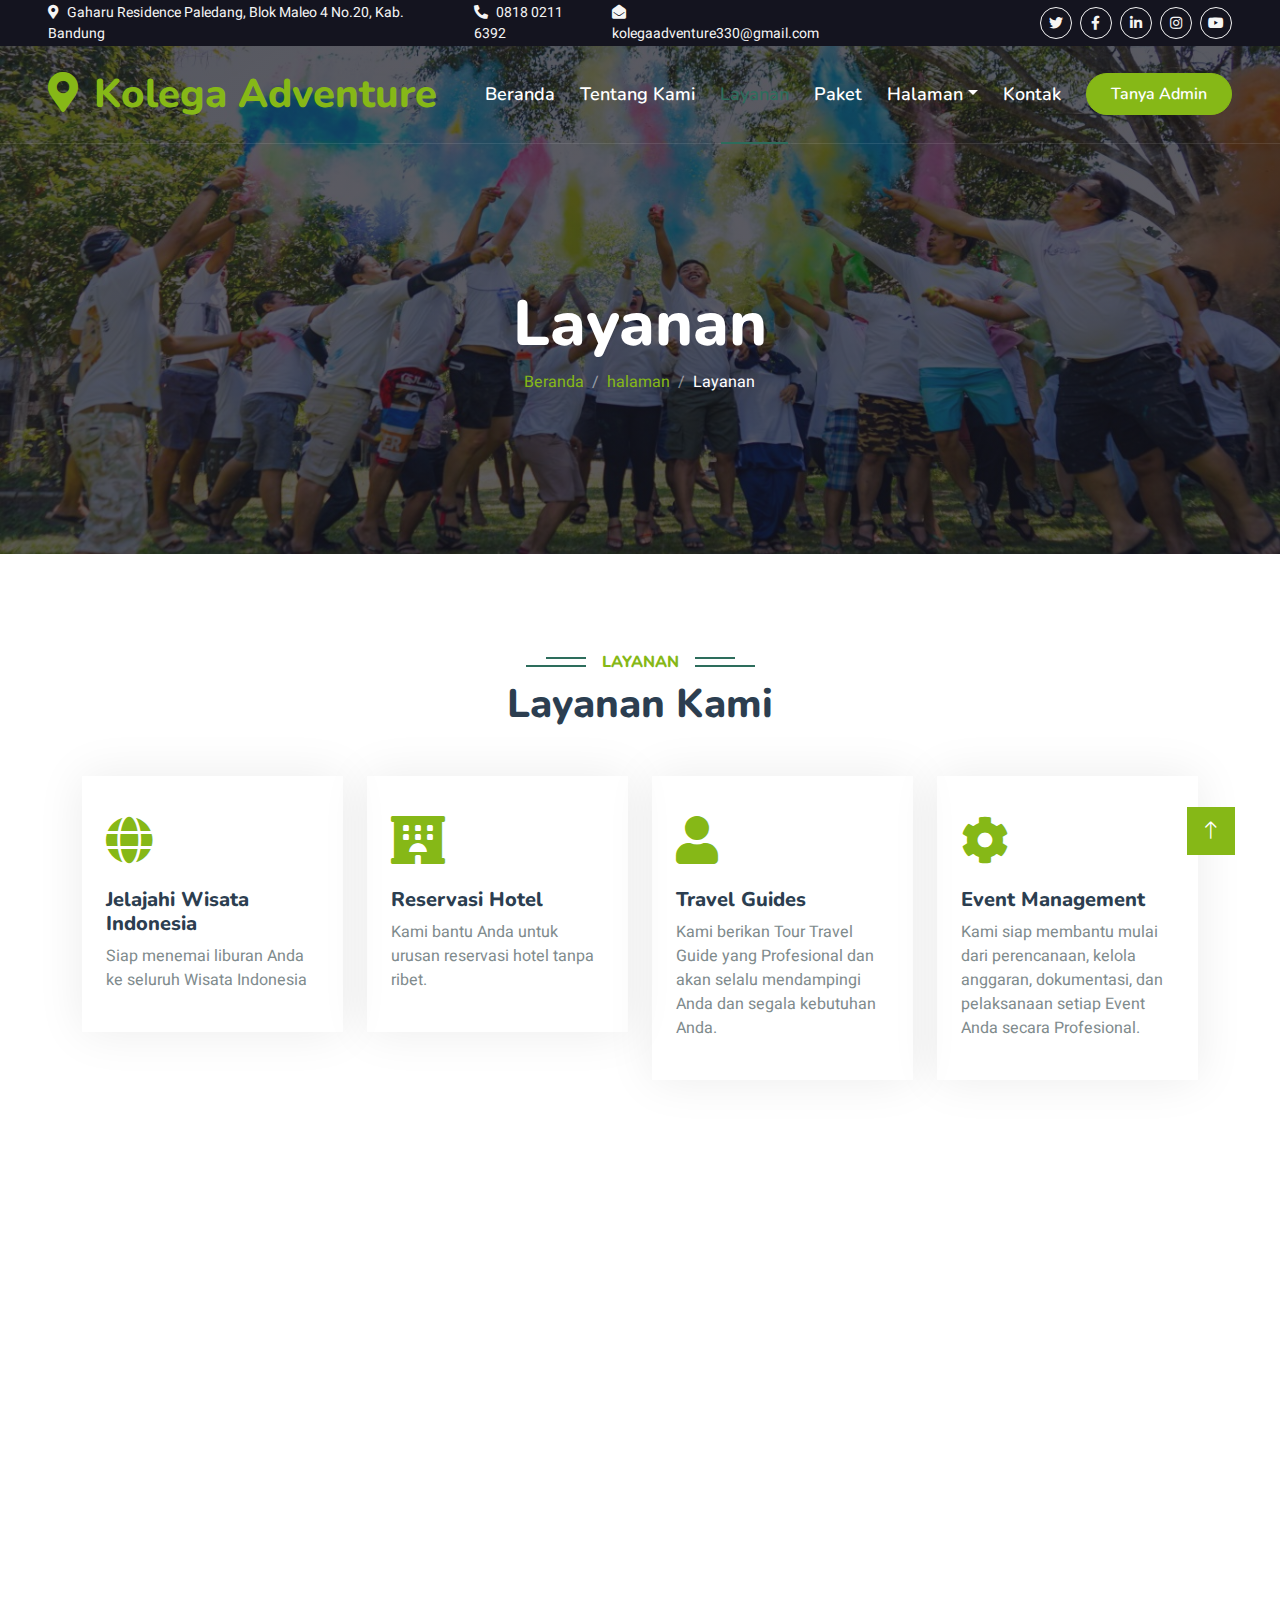
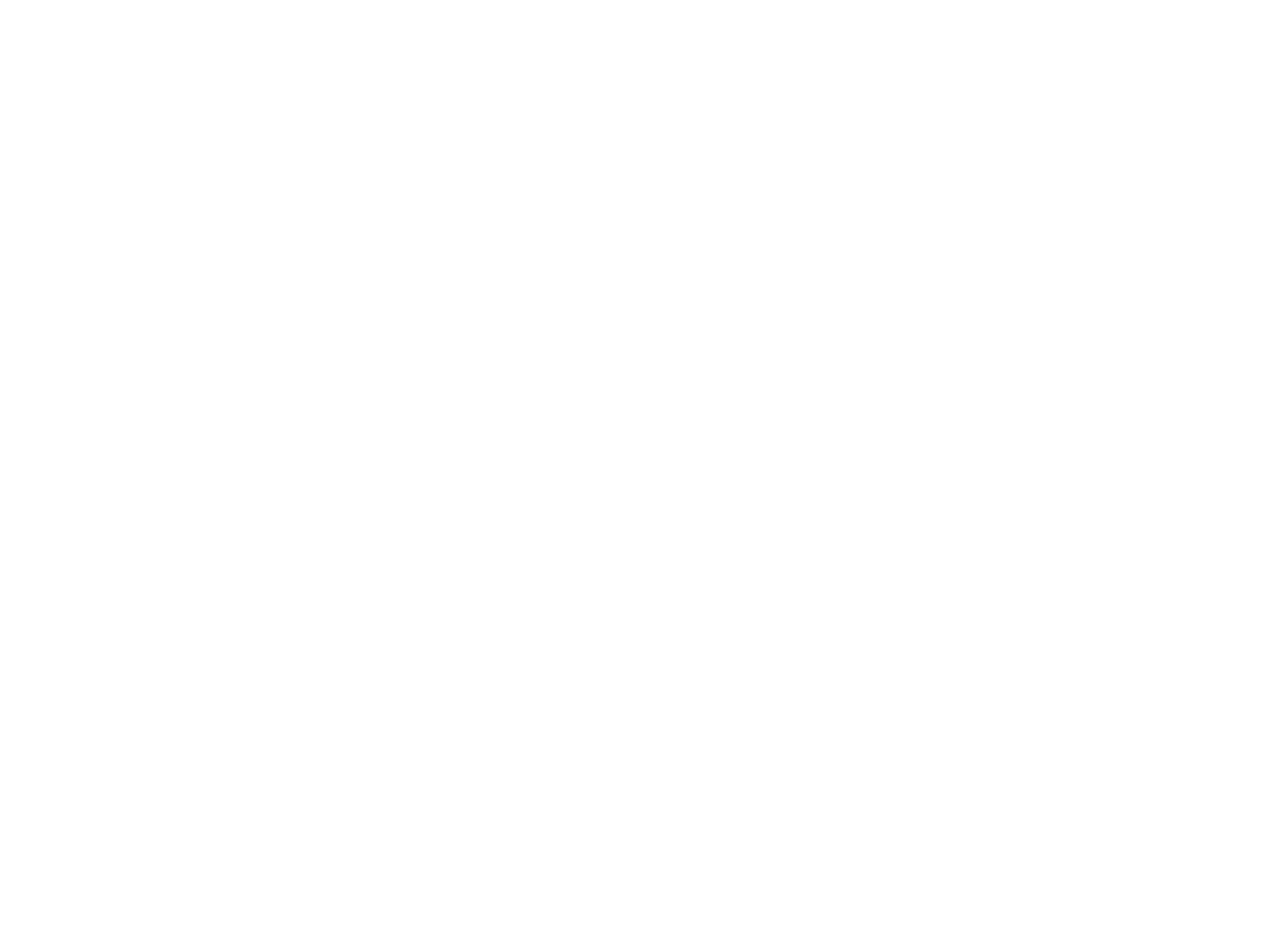
<file: layanan.html>
<!DOCTYPE html>
<html lang="Indonesian">

<head>
    <meta charset="utf-8">
    <title>Kolega Adventure Tourist & Travel Agency</title>
    <meta content="width=device-width, initial-scale=1.0" name="viewport">
    <meta content="" name="keywords">
    <meta content="" name="description">

    <!-- Favicon -->
    <link href="img/favicon.ico" rel="icon">

    <!-- Google Web Fonts -->
    <link rel="preconnect" href="https://fonts.googleapis.com">
    <link rel="preconnect" href="https://fonts.gstatic.com" crossorigin>
    <link href="https://fonts.googleapis.com/css2?family=Heebo:wght@400;500;600&family=Nunito:wght@600;700;800&display=swap" rel="stylesheet">

    <!-- Icon Font Stylesheet -->
    <link href="https://cdnjs.cloudflare.com/ajax/libs/font-awesome/5.10.0/css/all.min.css" rel="stylesheet">
    <link href="https://cdn.jsdelivr.net/npm/bootstrap-icons@1.4.1/font/bootstrap-icons.css" rel="stylesheet">

    <!-- Libraries Stylesheet -->
    <link href="lib/animate/animate.min.css" rel="stylesheet">
    <link href="lib/owlcarousel/assets/owl.carousel.min.css" rel="stylesheet">
    <link href="lib/tempusdominus/css/tempusdominus-bootstrap-4.min.css" rel="stylesheet" />

    <!-- Customized Bootstrap Stylesheet -->
    <link href="css/bootstrap.min.css" rel="stylesheet">

    <!-- Template Stylesheet -->
    <link href="css/style.css" rel="stylesheet">
</head>

<body>
    <!-- Spinner Start -->
    <div id="spinner" class="show bg-white position-fixed translate-middle w-100 vh-100 top-50 start-50 d-flex align-items-center justify-content-center">
        <div class="spinner-border text-primary" style="width: 3rem; height: 3rem;" role="status">
            <span class="sr-only">Loading...</span>
        </div>
    </div>
    <!-- Spinner End -->


    <!-- Topbar Start -->
    <div class="container-fluid bg-dark px-5 d-none d-lg-block">
        <div class="row gx-0">
            <div class="col-lg-8 text-center text-lg-start mb-2 mb-lg-0">
                <div class="d-inline-flex align-items-center" style="height: 45px;">
                    <small class="me-3 text-light"><i class="fa fa-map-marker-alt me-2"></i>Gaharu Residence Paledang, Blok Maleo 4 No.20, Kab. Bandung</small>
                    <small class="me-3 text-light"><i class="fa fa-phone-alt me-2"></i>0818 0211 6392</small>
                    <small class="text-light"><i class="fa fa-envelope-open me-2"></i>kolegaadventure330@gmail.com</small>
                </div>
            </div>
            <div class="col-lg-4 text-center text-lg-end">
                <div class="d-inline-flex align-items-center" style="height: 45px;">
                    <a class="btn btn-sm btn-outline-light btn-sm-square rounded-circle me-2" href="https://x.com/AdventureKolega"><i class="fab fa-twitter fw-normal"></i></a>
                    <a class="btn btn-sm btn-outline-light btn-sm-square rounded-circle me-2" href="www.facebook.com/people/Kolega-adventure-Tour-Travel-Outbound/100054223491780/"><i class="fab fa-facebook-f fw-normal"></i></a>
                    <a class="btn btn-sm btn-outline-light btn-sm-square rounded-circle me-2" href="https://www.tiktok.com/@kolega_adventure"><i class="fab fa-linkedin-in fw-normal"></i></a>
                    <a class="btn btn-sm btn-outline-light btn-sm-square rounded-circle me-2" href="https://www.instagram.com/kolega_adventure_id"><i class="fab fa-instagram fw-normal"></i></a>
                    <a class="btn btn-sm btn-outline-light btn-sm-square rounded-circle" href=""><i class="fab fa-youtube fw-normal"></i></a>
                </div>
            </div>
        </div>
    </div>
    <!-- Topbar End -->


    <!-- Navbar & Hero Start -->
    <div class="container-fluid position-relative p-0">
        <nav class="navbar navbar-expand-lg navbar-light px-4 px-lg-5 py-3 py-lg-0">
            <a href="" class="navbar-brand p-0">
                <h1 class="text-primary m-0"><i class="fa fa-map-marker-alt me-3"></i>Kolega Adventure</h1>
                <!-- <img src="img/logo.png" alt="Logo"> -->
            </a>
            <button class="navbar-toggler" type="button" data-bs-toggle="collapse" data-bs-target="#navbarCollapse">
                <span class="fa fa-bars"></span>
            </button>
            <div class="collapse navbar-collapse" id="navbarCollapse">
                <div class="navbar-nav ms-auto py-0">
                    <a href="index.html" class="nav-item nav-link">Beranda</a>
                    <a href="tentang kami.html" class="nav-item nav-link">Tentang Kami</a>
                    <a href="layanan.html" class="nav-item nav-link active">Layanan</a>
                    <a href="paket.html" class="nav-item nav-link">Paket</a>
                    <div class="nav-item dropdown">
                        <a href="#" class="nav-link dropdown-toggle" data-bs-toggle="dropdown">Halaman</a>
                        <div class="dropdown-menu m-0">
                            <a href="destinasi.html" class="dropdown-item">Destinasi</a>
                            <a href="booking.html" class="dropdown-item">Booking</a>
                            <a href="travel guide.html" class="dropdown-item">Travel Guides</a>
                            <a href="testimoni.html" class="dropdown-item">Testimoni</a>
                            <a href="kontak.html" class="dropdown-item">Kontak</a>
                        </div>
                    </div>
                    <a href="kontak.html" class="nav-item nav-link">Kontak</a>
                </div>
                <a href="https://wa.me/qr/5Y2AXYTID2FMI1" class="btn btn-primary rounded-pill py-2 px-4">Tanya Admin</a>
            </div>
        </nav>

        <div class="container-fluid bg-primary py-5 mb-5 hero-header">
            <div class="container py-5">
                <div class="row justify-content-center py-5">
                    <div class="col-lg-10 pt-lg-5 mt-lg-5 text-center">
                        <h1 class="display-3 text-white animated slideInDown">Layanan</h1>
                        <nav aria-label="breadcrumb">
                            <ol class="breadcrumb justify-content-center">
                                <li class="breadcrumb-item"><a href="#">Beranda</a></li>
                                <li class="breadcrumb-item"><a href="#">halaman</a></li>
                                <li class="breadcrumb-item text-white active" aria-current="halaman">Layanan</li>
                            </ol>
                        </nav>
                    </div>
                </div>
            </div>
        </div>
    </div>
    <!-- Navbar & Hero End -->


    <!-- Service Start -->
    <div class="container-xxl py-5">
        <div class="container">
           <div class="text-center wow fadeInUp" data-wow-delay="0.1s">
                <h6 class="section-title bg-white text-center text-primary px-3">Layanan</h6>
                <h1 class="mb-5">Layanan Kami</h1>
            </div>
            <div class="row g-4">
                <div class="col-lg-3 col-sm-6 wow fadeInUp" data-wow-delay="0.1s">
                    <div class="service-item rounded pt-3">
                        <div class="p-4">
                            <i class="fa fa-3x fa-globe text-primary mb-4"></i>
                            <h5>Jelajahi Wisata Indonesia</h5>
                            <p>Siap menemai liburan Anda ke seluruh Wisata Indonesia</p>
                        </div>
                    </div>
                </div>
                <div class="col-lg-3 col-sm-6 wow fadeInUp" data-wow-delay="0.3s">
                    <div class="service-item rounded pt-3">
                        <div class="p-4">
                            <i class="fa fa-3x fa-hotel text-primary mb-4"></i>
                            <h5>Reservasi Hotel</h5>
                            <p>Kami bantu Anda untuk urusan reservasi hotel tanpa ribet.</p>
                        </div>
                    </div>
                </div>
                <div class="col-lg-3 col-sm-6 wow fadeInUp" data-wow-delay="0.5s">
                    <div class="service-item rounded pt-3">
                        <div class="p-4">
                            <i class="fa fa-3x fa-user text-primary mb-4"></i>
                            <h5>Travel Guides</h5>
                            <p>Kami berikan Tour Travel Guide yang Profesional dan akan selalu mendampingi Anda dan segala kebutuhan Anda.</p>
                        </div>
                    </div>
                </div>
                <div class="col-lg-3 col-sm-6 wow fadeInUp" data-wow-delay="0.7s">
                    <div class="service-item rounded pt-3">
                        <div class="p-4">
                            <i class="fa fa-3x fa-cog text-primary mb-4"></i>
                            <h5>Event Management</h5>
                            <p>Kami siap membantu mulai dari perencanaan, kelola anggaran, dokumentasi, dan pelaksanaan setiap Event Anda secara Profesional.</p>
                        </div>
                    </div>
                </div>
                <div class="col-lg-3 col-sm-6 wow fadeInUp" data-wow-delay="0.1s">
                    <div class="service-item rounded pt-3">
                        <div class="p-4">
                            <i class="fa fa-3x fa-link text-primary mb-4"></i>
                            <h5>Team Building</h5>
                            <p>Kami akan menciptakan dan membangun kerja sama tim dengan program Kami.</p>
                        </div>
                    </div>
                </div>
                <div class="col-lg-3 col-sm-6 wow fadeInUp" data-wow-delay="0.3s">
                    <div class="service-item rounded pt-3">
                        <div class="p-4">
                            <i class="fa fa-3x fa-bus text-primary mb-4"></i>
                            <h5>Sewa Transportasi Wisata</h5>
                            <p>Kami menyediakan layanan sewa unit transportasi wisata yang berkualitas dan terjamin mutu dan keamanannya.</p>
                        </div>
                    </div>
                </div>
                <div class="col-lg-3 col-sm-6 wow fadeInUp" data-wow-delay="0.5s">
                    <div class="service-item rounded pt-3">
                        <div class="p-4">
                            <i class="fa fa-3x fa-play text-primary mb-4"></i>
                            <h5>Fun Game dan Outbound</h5>
                            <p>kami berikan dua konsep dalam kegiatan rekreasi, yang lebih seru, menyenangkan dan bermanfaat.</p>
                        </div>
                    </div>
                </div>
                <div class="col-lg-3 col-sm-6 wow fadeInUp" data-wow-delay="0.7s">
                    <div class="service-item rounded pt-3">
                        <div class="p-4">
                            <i class="fa fa-3x fa-microphone text-primary mb-4"></i>
                            <h5>MICE</h5>
                            <p>Kami menyediakan platform untuk interaksi bisnis, pertukaran informasi, dan pengembangan profesional, serta meningkatkan citra destinasi.</p>
                        </div>
                    </div>
                </div>
            </div>
        </div>
    </div>
    <!-- Service End -->


    <!-- Testimonial Start -->
    <div class="container-xxl py-5 wow fadeInUp" data-wow-delay="0.1s">
        <div class="container">
            <div class="text-center">
                <h6 class="section-title bg-white text-center text-primary px-3">Testimoni</h6>
                <h1 class="mb-5">Yang Klien Kami Katakan!!!</h1>
            </div>
            <div class="owl-carousel testimonial-carousel position-relative">
                <div class="testimonial-item bg-white text-center border p-4">
                    <img class="bg-white rounded-circle shadow p-1 mx-auto mb-3" src="img/testimonial-1.jpg" style="width: 80px; height: 80px;">
                    <h5 class="mb-0">John Doe</h5>
                    <p>New York, USA</p>
                    <p class="mb-0">Tempor erat elitr rebum at clita. Diam dolor diam ipsum sit diam amet diam et eos. Clita erat ipsum et lorem et sit.</p>
                </div>
                <div class="testimonial-item bg-white text-center border p-4">
                    <img class="bg-white rounded-circle shadow p-1 mx-auto mb-3" src="img/testimonial-2.jpg" style="width: 80px; height: 80px;">
                    <h5 class="mb-0">John Doe</h5>
                    <p>New York, USA</p>
                    <p class="mt-2 mb-0">Tempor erat elitr rebum at clita. Diam dolor diam ipsum sit diam amet diam et eos. Clita erat ipsum et lorem et sit.</p>
                </div>
                <div class="testimonial-item bg-white text-center border p-4">
                    <img class="bg-white rounded-circle shadow p-1 mx-auto mb-3" src="img/testimonial-3.jpg" style="width: 80px; height: 80px;">
                    <h5 class="mb-0">John Doe</h5>
                    <p>New York, USA</p>
                    <p class="mt-2 mb-0">Tempor erat elitr rebum at clita. Diam dolor diam ipsum sit diam amet diam et eos. Clita erat ipsum et lorem et sit.</p>
                </div>
                <div class="testimonial-item bg-white text-center border p-4">
                    <img class="bg-white rounded-circle shadow p-1 mx-auto mb-3" src="img/testimonial-4.jpg" style="width: 80px; height: 80px;">
                    <h5 class="mb-0">John Doe</h5>
                    <p>New York, USA</p>
                    <p class="mt-2 mb-0">Tempor erat elitr rebum at clita. Diam dolor diam ipsum sit diam amet diam et eos. Clita erat ipsum et lorem et sit.</p>
                </div>
            </div>
        </div>
    </div>
    <!-- Testimonial End -->
        

    <!-- Footer Start -->
    <div class="container-fluid bg-dark text-light footer pt-5 mt-5 wow fadeIn" data-wow-delay="0.1s">
        <div class="container py-5">
            <div class="row g-5">
                <div class="col-lg-3 col-md-6">
                    <h4 class="text-white mb-3">Perusahaan</h4>
                    <a class="btn btn-link" href="tentang kami.html">Tentang Kami</a>
                    <a class="btn btn-link" href="kontak.html">Kontak Kami</a>
                    <a class="btn btn-link" href="">Privacy Policy</a>
                    <a class="btn btn-link" href="">Terms & Condition</a>
                    <a class="btn btn-link" href="">FAQs & Help</a>
                </div>
                <div class="col-lg-3 col-md-6">
                    <h4 class="text-white mb-3">Kontak</h4>
                    <p class="mb-2"><i class="fa fa-map-marker-alt me-3"></i>Gaharu Residence Paledang, Blok Maleo 4 No.20, Kab. Bandung</p>
                    <p class="mb-2"><i class="fa fa-phone-alt me-3"></i>0818 0211 6392</p>
                    <p class="mb-2"><i class="fa fa-envelope me-3"></i>kolegaadventure330@gmail.com</p>
                    <div class="d-flex pt-2">
                        <a class="btn btn-outline-light btn-social" href="https://x.com/AdventureKolega"><i class="fab fa-twitter"></i></a>
                        <a class="btn btn-outline-light btn-social" href="https://www.facebook.com/people/Kolega-adventure-Tour-Travel-Outbound/100054223491780/"><i class="fab fa-facebook-f"></i></a>
                        <a class="btn btn-outline-light btn-social" href="https://www.youtube.com/channel/UCfRLmm_Dt9UJpUqtoWOJu-w"><i class="fab fa-youtube"></i></a>
                        <a class="btn btn-outline-light btn-social" href="https://www.tiktok.com/@kolega_adventure"><i class="fab fa-linkedin-in"></i></a>
                    </div>
                </div>
                <div class="col-lg-3 col-md-6">
                    <h4 class="text-white mb-3">Gallery</h4>
                    <div class="row g-2 pt-2">
                        <div class="col-4">
                            <img class="img-fluid bg-light p-1" src="img/package-1.jpg" alt="">
                        </div>
                        <div class="col-4">
                            <img class="img-fluid bg-light p-1" src="img/package-2.jpg" alt="">
                        </div>
                        <div class="col-4">
                            <img class="img-fluid bg-light p-1" src="img/package-3.jpg" alt="">
                        </div>
                        <div class="col-4">
                            <img class="img-fluid bg-light p-1" src="img/destination-1.jpg" alt="">
                        </div>
                        <div class="col-4">
                            <img class="img-fluid bg-light p-1" src="img/destination-2.jpg" alt="">
                        </div>
                        <div class="col-4">
                            <img class="img-fluid bg-light p-1" src="img/destination-3.jpg" alt="">
                        </div>
                    </div>
                </div>
                <div class="col-lg-3 col-md-6">
                    <h4 class="text-white mb-3">Kabar Berita</h4>
                    <p>Untuk Berlangganan dan Informasi Lebih Lengkap.</p>
                    <div class="position-relative mx-auto" style="max-width: 400px;">
                        <input class="form-control border-primary w-100 py-3 ps-4 pe-5" type="text" placeholder="Your email">
                        <button type="button" class="btn btn-primary py-2 position-absolute top-0 end-0 mt-2 me-2">SignUp</button>
                    </div>
                </div>
            </div>
        </div>
        <div class="container">
            <div class="copyright">
                <div class="row">
                    <div class="col-md-6 text-center text-md-start mb-3 mb-md-0">
                        &copy; <a class="border-bottom" href="https://www.kolegaadventure.id/">Kolega Adventure</a>, All Right Reserved. Designed By <a class="border-bottom" href="https:www.metrost.id/">Metro Smart Technology</a>
                    </div>
                    <div class="col-md-6 text-center text-md-end">
                        <div class="footer-menu">
                            <a href="index.html">Beranda</a>
                            <a href="">Cookies</a>
                            <a href="">Bantuan</a>
                            <a href="">FQAs</a>
                        </div>
                    </div>
                </div>
            </div>
        </div>
    </div>
    <!-- Footer End -->


    <!-- Back to Top -->
    <a href="#" class="btn btn-lg btn-primary btn-lg-square back-to-top"><i class="bi bi-arrow-up"></i></a>


    <!-- JavaScript Libraries -->
    <script src="https://code.jquery.com/jquery-3.4.1.min.js"></script>
    <script src="https://cdn.jsdelivr.net/npm/bootstrap@5.0.0/dist/js/bootstrap.bundle.min.js"></script>
    <script src="lib/wow/wow.min.js"></script>
    <script src="lib/easing/easing.min.js"></script>
    <script src="lib/waypoints/waypoints.min.js"></script>
    <script src="lib/owlcarousel/owl.carousel.min.js"></script>
    <script src="lib/tempusdominus/js/moment.min.js"></script>
    <script src="lib/tempusdominus/js/moment-timezone.min.js"></script>
    <script src="lib/tempusdominus/js/tempusdominus-bootstrap-4.min.js"></script>

    <!-- Template Javascript -->
    <script src="js/main.js"></script>
</body>

</html>
</file>
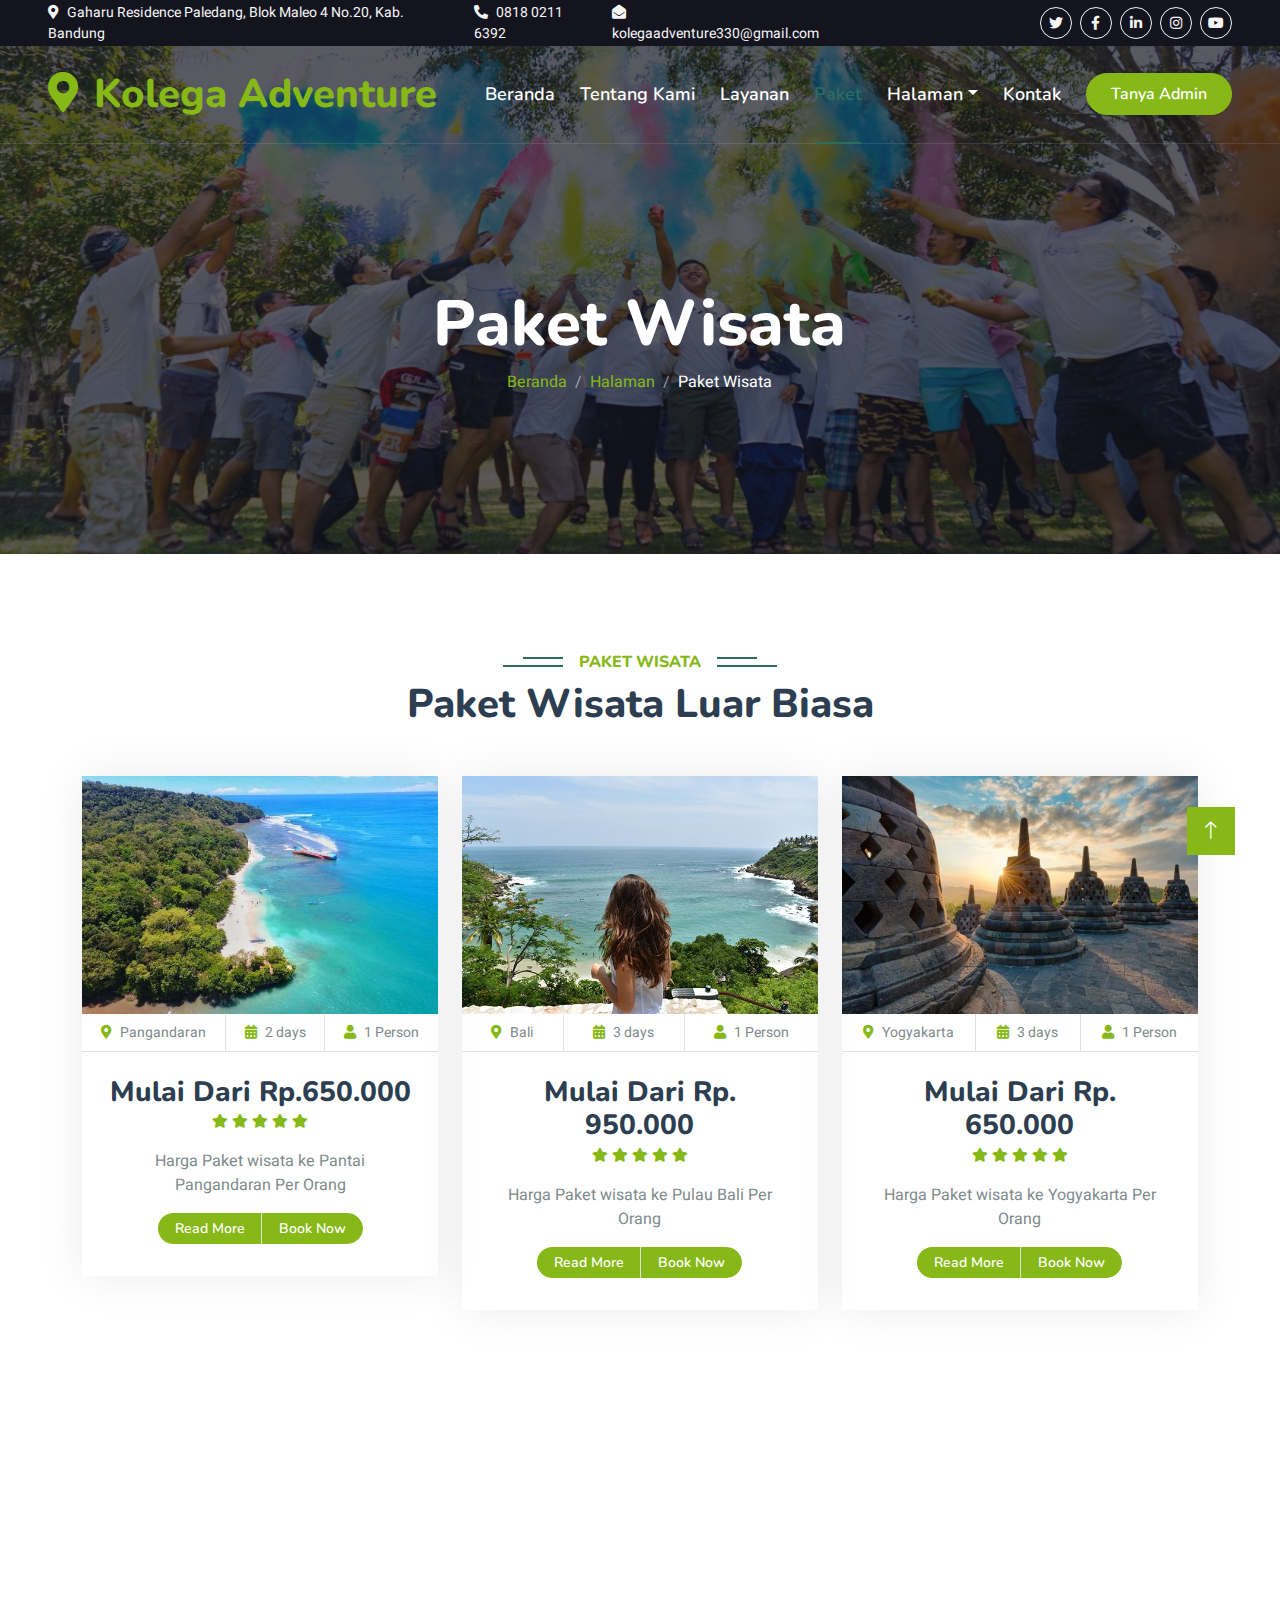
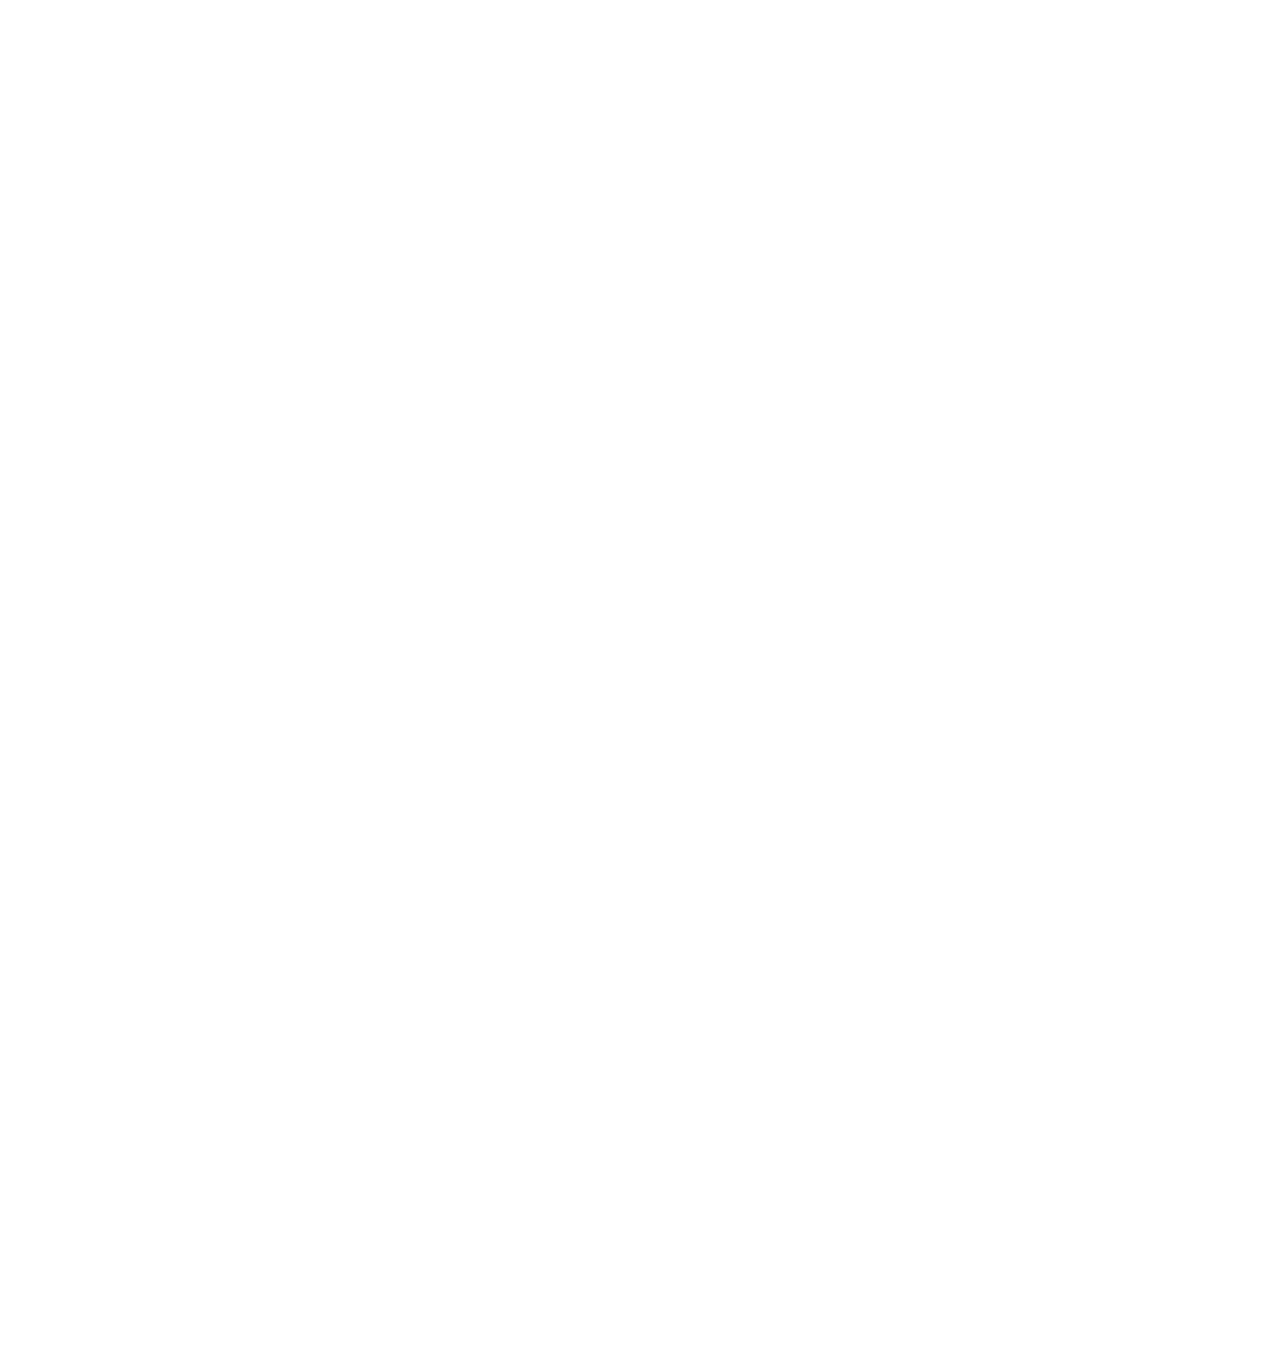
<file: paket.html>
<!DOCTYPE html>
<html lang="Indonesian">

<head>
    <meta charset="utf-8">
    <title>Kolega Adventure Tourist & Travel Agency</title>
    <meta content="width=device-width, initial-scale=1.0" name="viewport">
    <meta content="" name="keywords">
    <meta content="" name="description">

    <!-- Favicon -->
    <link href="img/favicon.ico" rel="icon">

    <!-- Google Web Fonts -->
    <link rel="preconnect" href="https://fonts.googleapis.com">
    <link rel="preconnect" href="https://fonts.gstatic.com" crossorigin>
    <link href="https://fonts.googleapis.com/css2?family=Heebo:wght@400;500;600&family=Nunito:wght@600;700;800&display=swap" rel="stylesheet">

    <!-- Icon Font Stylesheet -->
    <link href="https://cdnjs.cloudflare.com/ajax/libs/font-awesome/5.10.0/css/all.min.css" rel="stylesheet">
    <link href="https://cdn.jsdelivr.net/npm/bootstrap-icons@1.4.1/font/bootstrap-icons.css" rel="stylesheet">

    <!-- Libraries Stylesheet -->
    <link href="lib/animate/animate.min.css" rel="stylesheet">
    <link href="lib/owlcarousel/assets/owl.carousel.min.css" rel="stylesheet">
    <link href="lib/tempusdominus/css/tempusdominus-bootstrap-4.min.css" rel="stylesheet" />

    <!-- Customized Bootstrap Stylesheet -->
    <link href="css/bootstrap.min.css" rel="stylesheet">

    <!-- Template Stylesheet -->
    <link href="css/style.css" rel="stylesheet">
</head>

<body>
    <!-- Spinner Start -->
    <div id="spinner" class="show bg-white position-fixed translate-middle w-100 vh-100 top-50 start-50 d-flex align-items-center justify-content-center">
        <div class="spinner-border text-primary" style="width: 3rem; height: 3rem;" role="status">
            <span class="sr-only">Loading...</span>
        </div>
    </div>
    <!-- Spinner End -->


    <!-- Topbar Start -->
    <div class="container-fluid bg-dark px-5 d-none d-lg-block">
        <div class="row gx-0">
            <div class="col-lg-8 text-center text-lg-start mb-2 mb-lg-0">
                <div class="d-inline-flex align-items-center" style="height: 45px;">
                    <small class="me-3 text-light"><i class="fa fa-map-marker-alt me-2"></i>Gaharu Residence Paledang, Blok Maleo 4 No.20, Kab. Bandung</small>
                    <small class="me-3 text-light"><i class="fa fa-phone-alt me-2"></i>0818 0211 6392</small>
                    <small class="text-light"><i class="fa fa-envelope-open me-2"></i>kolegaadventure330@gmail.com</small>
                </div>
            </div>
            <div class="col-lg-4 text-center text-lg-end">
                <div class="d-inline-flex align-items-center" style="height: 45px;">
                    <a class="btn btn-sm btn-outline-light btn-sm-square rounded-circle me-2" href="https://x.com/AdventureKolega"><i class="fab fa-twitter fw-normal"></i></a>
                    <a class="btn btn-sm btn-outline-light btn-sm-square rounded-circle me-2" href="https://www.facebook.com/people/Kolega-adventure-Tour-Travel-Outbound/100054223491780/"><i class="fab fa-facebook-f fw-normal"></i></a>
                    <a class="btn btn-sm btn-outline-light btn-sm-square rounded-circle me-2" href="https://www.tiktok.com/@kolega_adventure"><i class="fab fa-linkedin-in fw-normal"></i></a>
                    <a class="btn btn-sm btn-outline-light btn-sm-square rounded-circle me-2" href="https://www.instagram.com/kolega_adventure_id/"><i class="fab fa-instagram fw-normal"></i></a>
                    <a class="btn btn-sm btn-outline-light btn-sm-square rounded-circle" href="https://www.youtube.com/channel/UCfRLmm_Dt9UJpUqtoWOJu-w"><i class="fab fa-youtube fw-normal"></i></a>
                </div>
            </div>
        </div>
    </div>
    <!-- Topbar End -->


    <!-- Navbar & Hero Start -->
    <div class="container-fluid position-relative p-0">
        <nav class="navbar navbar-expand-lg navbar-light px-4 px-lg-5 py-3 py-lg-0">
            <a href="" class="navbar-brand p-0">
                <h1 class="text-primary m-0"><i class="fa fa-map-marker-alt me-3"></i>Kolega Adventure</h1>
                <!-- <img src="img/logo.png" alt="Logo"> -->
            </a>
            <button class="navbar-toggler" type="button" data-bs-toggle="collapse" data-bs-target="#navbarCollapse">
                <span class="fa fa-bars"></span>
            </button>
            <div class="collapse navbar-collapse" id="navbarCollapse">
                <div class="navbar-nav ms-auto py-0">
                    <a href="index.html" class="nav-item nav-link">Beranda</a>
                    <a href="tentang kami.html" class="nav-item nav-link">Tentang Kami</a>
                    <a href="layanan.html" class="nav-item nav-link">Layanan</a>
                    <a href="paket.html" class="nav-item nav-link active">Paket</a>
                    <div class="nav-item dropdown">
                        <a href="#" class="nav-link dropdown-toggle" data-bs-toggle="dropdown">Halaman</a>
                        <div class="dropdown-menu m-0">
                            <a href="destinasi.html" class="dropdown-item">Destinasi</a>
                            <a href="booking.html" class="dropdown-item">Booking</a>
                            <a href="travel guide.html" class="dropdown-item">Travel Guides</a>
                            <a href="testimoni.html" class="dropdown-item">Testimoni</a>
                            <a href="kontak.html" class="dropdown-item">Kontak Page</a>
                        </div>
                    </div>
                    <a href="kontak.html" class="nav-item nav-link">Kontak</a>
                </div>
                <a href="https://wa.me/qr/5Y2AXYTID2FMI1" class="btn btn-primary rounded-pill py-2 px-4">Tanya Admin</a>
            </div>
        </nav>

        <div class="container-fluid bg-primary py-5 mb-5 hero-header">
            <div class="container py-5">
                <div class="row justify-content-center py-5">
                    <div class="col-lg-10 pt-lg-5 mt-lg-5 text-center">
                        <h1 class="display-3 text-white animated slideInDown">Paket Wisata</h1>
                        <nav aria-label="breadcrumb">
                            <ol class="breadcrumb justify-content-center">
                                <li class="breadcrumb-item"><a href="#">Beranda</a></li>
                                <li class="breadcrumb-item"><a href="#">Halaman</a></li>
                                <li class="breadcrumb-item text-white active" aria-current="page">Paket Wisata</li>
                            </ol>
                        </nav>
                    </div>
                </div>
            </div>
        </div>
    </div>
    <!-- Navbar & Hero End -->


    <!-- Package Start -->
    <div class="container-xxl py-5">
        <div class="container">
            <div class="text-center wow fadeInUp" data-wow-delay="0.1s">
                <h6 class="section-title bg-white text-center text-primary px-3">Paket Wisata</h6>
                <h1 class="mb-5">Paket Wisata Luar Biasa</h1>
            </div>
            <div class="row g-4 justify-content-center">
                <div class="col-lg-4 col-md-6 wow fadeInUp" data-wow-delay="0.1s">
                    <div class="package-item">
                        <div class="overflow-hidden">
                            <img class="img-fluid" src="img/package-1.jpg" alt="">
                        </div>
                        <div class="d-flex border-bottom">
                            <small class="flex-fill text-center border-end py-2"><i class="fa fa-map-marker-alt text-primary me-2"></i>Pangandaran</small>
                            <small class="flex-fill text-center border-end py-2"><i class="fa fa-calendar-alt text-primary me-2"></i>2 days</small>
                            <small class="flex-fill text-center py-2"><i class="fa fa-user text-primary me-2"></i>1 Person</small>
                        </div>
                        <div class="text-center p-4">
                            <h3 class="mb-0">Mulai Dari Rp.650.000</h3>
                            <div class="mb-3">
                                <small class="fa fa-star text-primary"></small>
                                <small class="fa fa-star text-primary"></small>
                                <small class="fa fa-star text-primary"></small>
                                <small class="fa fa-star text-primary"></small>
                                <small class="fa fa-star text-primary"></small>
                            </div>
                            <p>Harga Paket wisata ke Pantai Pangandaran Per Orang</p>
                            <div class="d-flex justify-content-center mb-2">
                                <a href="#" class="btn btn-sm btn-primary px-3 border-end" style="border-radius: 30px 0 0 30px;">Read More</a>
                                <a href="#" class="btn btn-sm btn-primary px-3" style="border-radius: 0 30px 30px 0;">Book Now</a>
                            </div>
                        </div>
                    </div>
                </div>
                <div class="col-lg-4 col-md-6 wow fadeInUp" data-wow-delay="0.3s">
                    <div class="package-item">
                        <div class="overflow-hidden">
                            <img class="img-fluid" src="img/package-2.jpg" alt="">
                        </div>
                        <div class="d-flex border-bottom">
                            <small class="flex-fill text-center border-end py-2"><i class="fa fa-map-marker-alt text-primary me-2"></i>Bali</small>
                            <small class="flex-fill text-center border-end py-2"><i class="fa fa-calendar-alt text-primary me-2"></i>3 days</small>
                            <small class="flex-fill text-center py-2"><i class="fa fa-user text-primary me-2"></i>1 Person</small>
                        </div>
                        <div class="text-center p-4">
                            <h3 class="mb-0">Mulai Dari Rp. 950.000</h3>
                            <div class="mb-3">
                                <small class="fa fa-star text-primary"></small>
                                <small class="fa fa-star text-primary"></small>
                                <small class="fa fa-star text-primary"></small>
                                <small class="fa fa-star text-primary"></small>
                                <small class="fa fa-star text-primary"></small>
                            </div>
                            <p>Harga Paket wisata ke Pulau Bali Per Orang</p>
                            <div class="d-flex justify-content-center mb-2">
                                <a href="#" class="btn btn-sm btn-primary px-3 border-end" style="border-radius: 30px 0 0 30px;">Read More</a>
                                <a href="#" class="btn btn-sm btn-primary px-3" style="border-radius: 0 30px 30px 0;">Book Now</a>
                            </div>
                        </div>
                    </div>
                </div>
                <div class="col-lg-4 col-md-6 wow fadeInUp" data-wow-delay="0.5s">
                    <div class="package-item">
                        <div class="overflow-hidden">
                            <img class="img-fluid" src="img/package-3.jpg" alt="">
                        </div>
                        <div class="d-flex border-bottom">
                            <small class="flex-fill text-center border-end py-2"><i class="fa fa-map-marker-alt text-primary me-2"></i>Yogyakarta</small>
                            <small class="flex-fill text-center border-end py-2"><i class="fa fa-calendar-alt text-primary me-2"></i>3 days</small>
                            <small class="flex-fill text-center py-2"><i class="fa fa-user text-primary me-2"></i>1 Person</small>
                        </div>
                        <div class="text-center p-4">
                            <h3 class="mb-0">Mulai Dari Rp. 650.000</h3>
                            <div class="mb-3">
                                <small class="fa fa-star text-primary"></small>
                                <small class="fa fa-star text-primary"></small>
                                <small class="fa fa-star text-primary"></small>
                                <small class="fa fa-star text-primary"></small>
                                <small class="fa fa-star text-primary"></small>
                            </div>
                            <p>Harga Paket wisata ke Yogyakarta Per Orang</p>
                            <div class="d-flex justify-content-center mb-2">
                                <a href="#" class="btn btn-sm btn-primary px-3 border-end" style="border-radius: 30px 0 0 30px;">Read More</a>
                                <a href="#" class="btn btn-sm btn-primary px-3" style="border-radius: 0 30px 30px 0;">Book Now</a>
                            </div>
                        </div>
                    </div>
                </div>
            </div>
        </div>
    </div>
    <!-- Package End -->


    <!-- Booking Start -->
    <div class="container-xxl py-5 wow fadeInUp" data-wow-delay="0.1s">
        <div class="container">
            <div class="booking p-5">
                <div class="row g-5 align-items-center">
                    <div class="col-md-6 text-white">
                        <h6 class="text-white text-uppercase">Booking</h6>
                        <h1 class="text-white mb-4">Online Booking</h1>
                        <p class="mb-4">Tempor erat elitr rebum at clita. Diam dolor diam ipsum sit. Aliqu diam amet diam et eos. Clita erat ipsum et lorem et sit.</p>
                        <p class="mb-4">Tempor erat elitr rebum at clita. Diam dolor diam ipsum sit. Aliqu diam amet diam et eos. Clita erat ipsum et lorem et sit, sed stet lorem sit clita duo justo magna dolore erat amet</p>
                        <a class="btn btn-outline-light py-3 px-5 mt-2" href="">Read More</a>
                    </div>
                    <div class="col-md-6">
                        <h1 class="text-white mb-4">Book A Tour</h1>
                        <form>
                            <div class="row g-3">
                                <div class="col-md-6">
                                    <div class="form-floating">
                                        <input type="text" class="form-control bg-transparent" id="name" placeholder="Your Name">
                                        <label for="name">Your Name</label>
                                    </div>
                                </div>
                                <div class="col-md-6">
                                    <div class="form-floating">
                                        <input type="email" class="form-control bg-transparent" id="email" placeholder="Your Email">
                                        <label for="email">Your Email</label>
                                    </div>
                                </div>
                                <div class="col-md-6">
                                    <div class="form-floating date" id="date3" data-target-input="nearest">
                                        <input type="text" class="form-control bg-transparent datetimepicker-input" id="datetime" placeholder="Date & Time" data-target="#date3" data-toggle="datetimepicker" />
                                        <label for="datetime">Date & Time</label>
                                    </div>
                                </div>
                                <div class="col-md-6">
                                    <div class="form-floating">
                                        <select class="form-select bg-transparent" id="select1">
                                            <option value="1">Destination 1</option>
                                            <option value="2">Destination 2</option>
                                            <option value="3">Destination 3</option>
                                        </select>
                                        <label for="select1">Destination</label>
                                    </div>
                                </div>
                                <div class="col-12">
                                    <div class="form-floating">
                                        <textarea class="form-control bg-transparent" placeholder="Special Request" id="message" style="height: 100px"></textarea>
                                        <label for="message">Special Request</label>
                                    </div>
                                </div>
                                <div class="col-12">
                                    <button class="btn btn-outline-light w-100 py-3" type="submit">Book Now</button>
                                </div>
                            </div>
                        </form>
                    </div>
                </div>
            </div>
        </div>
    </div>
    <!-- Booking Start -->


    <!-- Process Start -->
    <div class="container-xxl py-5">
        <div class="container">
            <div class="text-center pb-4 wow fadeInUp" data-wow-delay="0.1s">
                <h6 class="section-title bg-white text-center text-primary px-3">Process</h6>
                <h1 class="mb-5">3 Langkah Mudah</h1>
            </div>
            <div class="row gy-5 gx-4 justify-content-center">
                <div class="col-lg-4 col-sm-6 text-center pt-4 wow fadeInUp" data-wow-delay="0.1s">
                    <div class="position-relative border border-primary pt-5 pb-4 px-4">
                        <div class="d-inline-flex align-items-center justify-content-center bg-primary rounded-circle position-absolute top-0 start-50 translate-middle shadow" style="width: 100px; height: 100px;">
                            <i class="fa fa-globe fa-3x text-white"></i>
                        </div>
                        <h5 class="mt-4">Pilih Destinasi Wisata</h5>
                        <hr class="w-25 mx-auto bg-primary mb-1">
                        <hr class="w-50 mx-auto bg-primary mt-0">
                        <p class="mb-0">Tempor erat elitr rebum clita dolor diam ipsum sit diam amet diam eos erat ipsum et lorem et sit sed stet lorem sit</p>
                    </div>
                </div>
                <div class="col-lg-4 col-sm-6 text-center pt-4 wow fadeInUp" data-wow-delay="0.3s">
                    <div class="position-relative border border-primary pt-5 pb-4 px-4">
                        <div class="d-inline-flex align-items-center justify-content-center bg-primary rounded-circle position-absolute top-0 start-50 translate-middle shadow" style="width: 100px; height: 100px;">
                            <i class="fa fa-dollar-sign fa-3x text-white"></i>
                        </div>
                        <h5 class="mt-4">Transfer Pembayaran</h5>
                        <hr class="w-25 mx-auto bg-primary mb-1">
                        <hr class="w-50 mx-auto bg-primary mt-0">
                        <p class="mb-0">Tempor erat elitr rebum clita dolor diam ipsum sit diam amet diam eos erat ipsum et lorem et sit sed stet lorem sit</p>
                    </div>
                </div>
                <div class="col-lg-4 col-sm-6 text-center pt-4 wow fadeInUp" data-wow-delay="0.5s">
                    <div class="position-relative border border-primary pt-5 pb-4 px-4">
                        <div class="d-inline-flex align-items-center justify-content-center bg-primary rounded-circle position-absolute top-0 start-50 translate-middle shadow" style="width: 100px; height: 100px;">
                            <i class="fa fa-plane fa-3x text-white"></i>
                        </div>
                        <h5 class="mt-4">Berangkat Ke Destiansi Wisata</h5>
                        <hr class="w-25 mx-auto bg-primary mb-1">
                        <hr class="w-50 mx-auto bg-primary mt-0">
                        <p class="mb-0">Tempor erat elitr rebum clita dolor diam ipsum sit diam amet diam eos erat ipsum et lorem et sit sed stet lorem sit</p>
                    </div>
                </div>
            </div>
        </div>
    </div>
    <!-- Process Start -->
        

    <!-- Footer Start -->
     <div class="container-fluid bg-dark text-light footer pt-5 mt-5 wow fadeIn" data-wow-delay="0.1s">
        <div class="container py-5">
            <div class="row g-5">
                <div class="col-lg-3 col-md-6">
                    <h4 class="text-white mb-3">Perusahaan</h4>
                    <a class="btn btn-link" href="tentang kami.html">Tentang Kami</a>
                    <a class="btn btn-link" href="kontak.html">Kontak Kami</a>
                    <a class="btn btn-link" href="">Privacy Policy</a>
                    <a class="btn btn-link" href="">Terms & Condition</a>
                    <a class="btn btn-link" href="">FAQs & Help</a>
                </div>
                <div class="col-lg-3 col-md-6">
                    <h4 class="text-white mb-3">Kontak</h4>
                    <p class="mb-2"><i class="fa fa-map-marker-alt me-3"></i>Gaharu Residence Paledang, Blok Maleo 4 No.20, Kab. Bandung</p>
                    <p class="mb-2"><i class="fa fa-phone-alt me-3"></i>0818 0211 6392</p>
                    <p class="mb-2"><i class="fa fa-envelope me-3"></i>kolegaadventure330@gmail.com</p>
                    <div class="d-flex pt-2">
                        <a class="btn btn-outline-light btn-social" href="https://x.com/AdventureKolega"><i class="fab fa-twitter"></i></a>
                        <a class="btn btn-outline-light btn-social" href="https://www.facebook.com/people/Kolega-adventure-Tour-Travel-Outbound/100054223491780/"><i class="fab fa-facebook-f"></i></a>
                        <a class="btn btn-outline-light btn-social" href="https://www.youtube.com/channel/UCfRLmm_Dt9UJpUqtoWOJu-w"><i class="fab fa-youtube"></i></a>
                        <a class="btn btn-outline-light btn-social" href="https://www.tiktok.com/@kolega_adventure"><i class="fab fa-linkedin-in"></i></a>
                    </div>
                </div>
                <div class="col-lg-3 col-md-6">
                    <h4 class="text-white mb-3">Gallery</h4>
                    <div class="row g-2 pt-2">
                        <div class="col-4">
                            <img class="img-fluid bg-light p-1" src="img/package-1.jpg" alt="">
                        </div>
                        <div class="col-4">
                            <img class="img-fluid bg-light p-1" src="img/package-2.jpg" alt="">
                        </div>
                        <div class="col-4">
                            <img class="img-fluid bg-light p-1" src="img/package-3.jpg" alt="">
                        </div>
                        <div class="col-4">
                            <img class="img-fluid bg-light p-1" src="img/destination-1.jpg" alt="">
                        </div>
                        <div class="col-4">
                            <img class="img-fluid bg-light p-1" src="img/destination-2.jpg" alt="">
                        </div>
                        <div class="col-4">
                            <img class="img-fluid bg-light p-1" src="img/destination-3.jpg" alt="">
                        </div>
                    </div>
                </div>
                <div class="col-lg-3 col-md-6">
                    <h4 class="text-white mb-3">Kabar Berita</h4>
                    <p>Untuk Berlangganan dan Informasi Lebih Lengkap.</p>
                    <div class="position-relative mx-auto" style="max-width: 400px;">
                        <input class="form-control border-primary w-100 py-3 ps-4 pe-5" type="text" placeholder="Your email">
                        <button type="button" class="btn btn-primary py-2 position-absolute top-0 end-0 mt-2 me-2">SignUp</button>
                    </div>
                </div>
            </div>
        </div>
        <div class="container">
            <div class="copyright">
                <div class="row">
                    <div class="col-md-6 text-center text-md-start mb-3 mb-md-0">
                        &copy; <a class="border-bottom" href="https://www.kolegaadventure.id/">Kolega Adventure</a>, All Right Reserved. Designed By <a class="border-bottom" href="https://www.metrost.id">Metro Smart Technology</a>
                    </div>
                    <div class="col-md-6 text-center text-md-end">
                        <div class="footer-menu">
                            <a href="index.html">Beranda</a>
                            <a href="">Cookies</a>
                            <a href="">Bantuan</a>
                            <a href="">FQAs</a>
                        </div>
                    </div>
                </div>
            </div>
        </div>
    </div>
    <!-- Footer End -->


    <!-- Back to Top -->
    <a href="#" class="btn btn-lg btn-primary btn-lg-square back-to-top"><i class="bi bi-arrow-up"></i></a>


    <!-- JavaScript Libraries -->
    <script src="https://code.jquery.com/jquery-3.4.1.min.js"></script>
    <script src="https://cdn.jsdelivr.net/npm/bootstrap@5.0.0/dist/js/bootstrap.bundle.min.js"></script>
    <script src="lib/wow/wow.min.js"></script>
    <script src="lib/easing/easing.min.js"></script>
    <script src="lib/waypoints/waypoints.min.js"></script>
    <script src="lib/owlcarousel/owl.carousel.min.js"></script>
    <script src="lib/tempusdominus/js/moment.min.js"></script>
    <script src="lib/tempusdominus/js/moment-timezone.min.js"></script>
    <script src="lib/tempusdominus/js/tempusdominus-bootstrap-4.min.js"></script>

    <!-- Template Javascript -->
    <script src="js/main.js"></script>
</body>

</html>
</file>
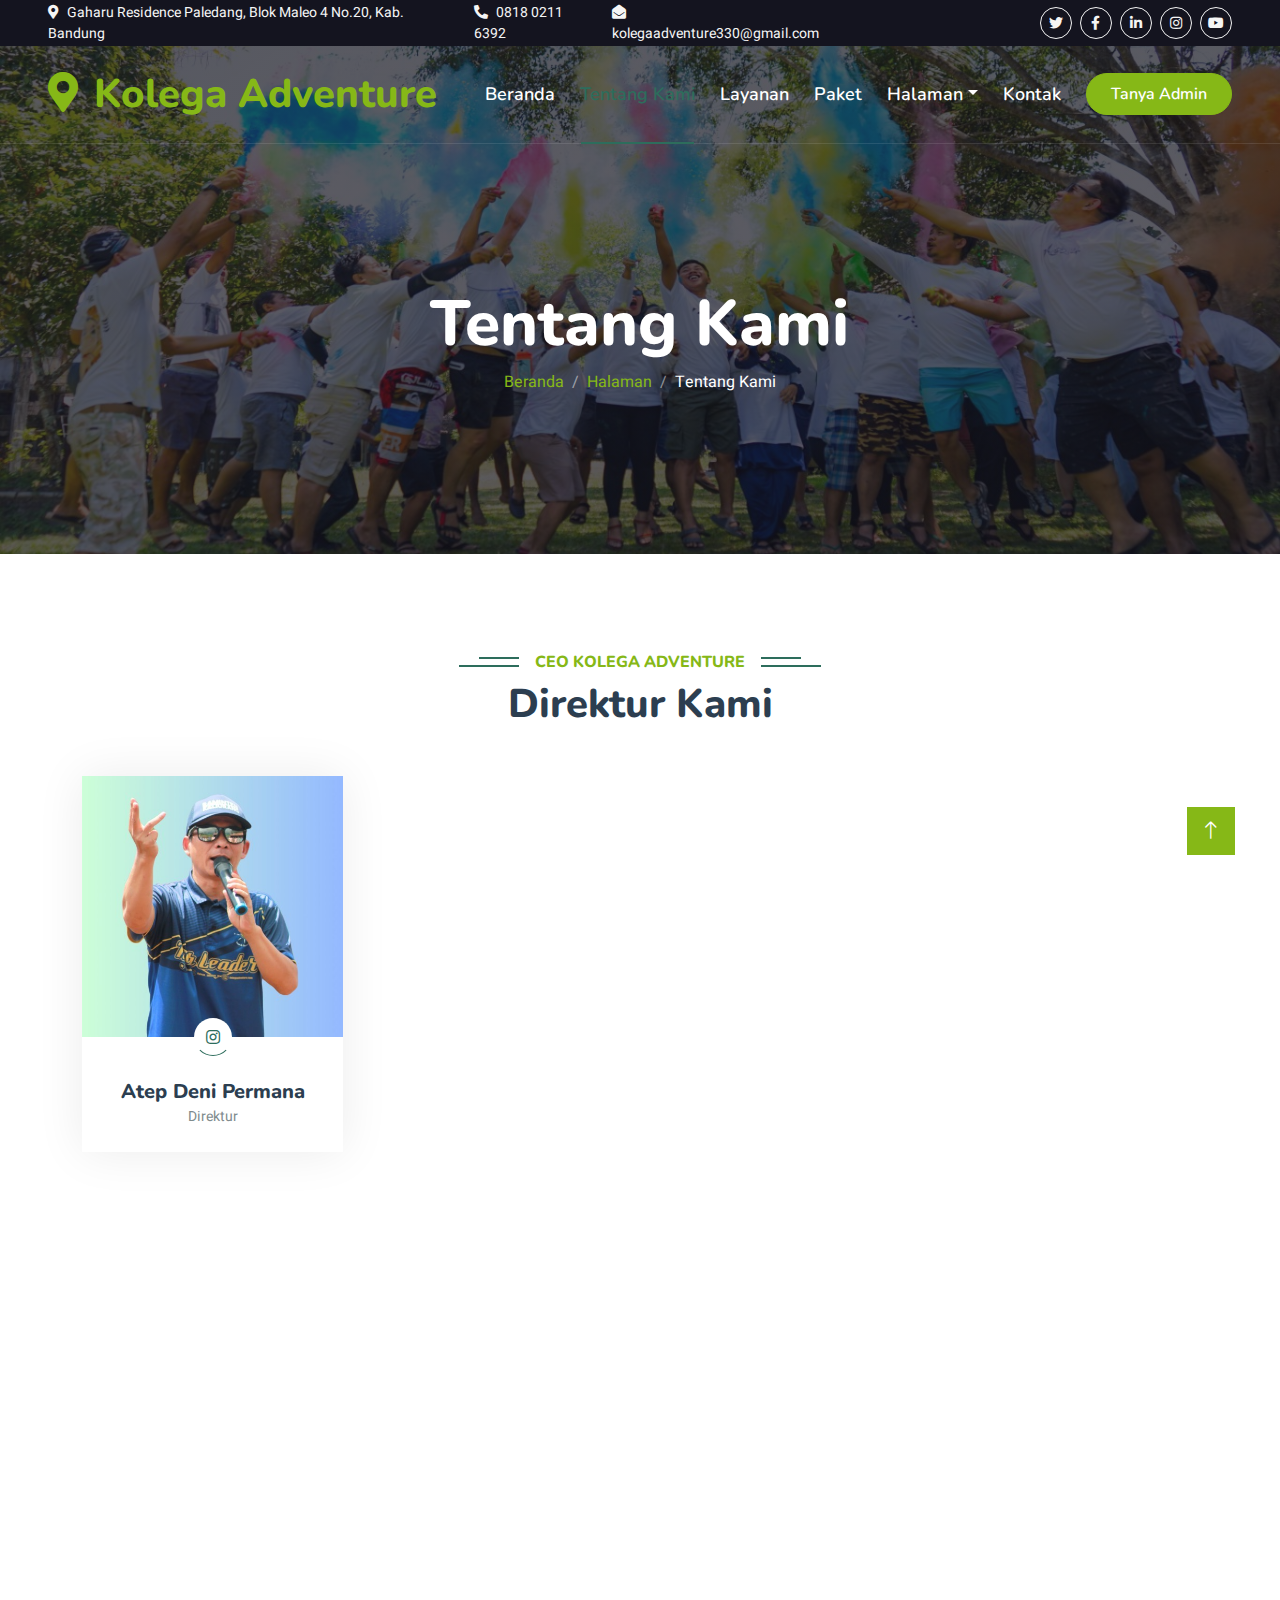
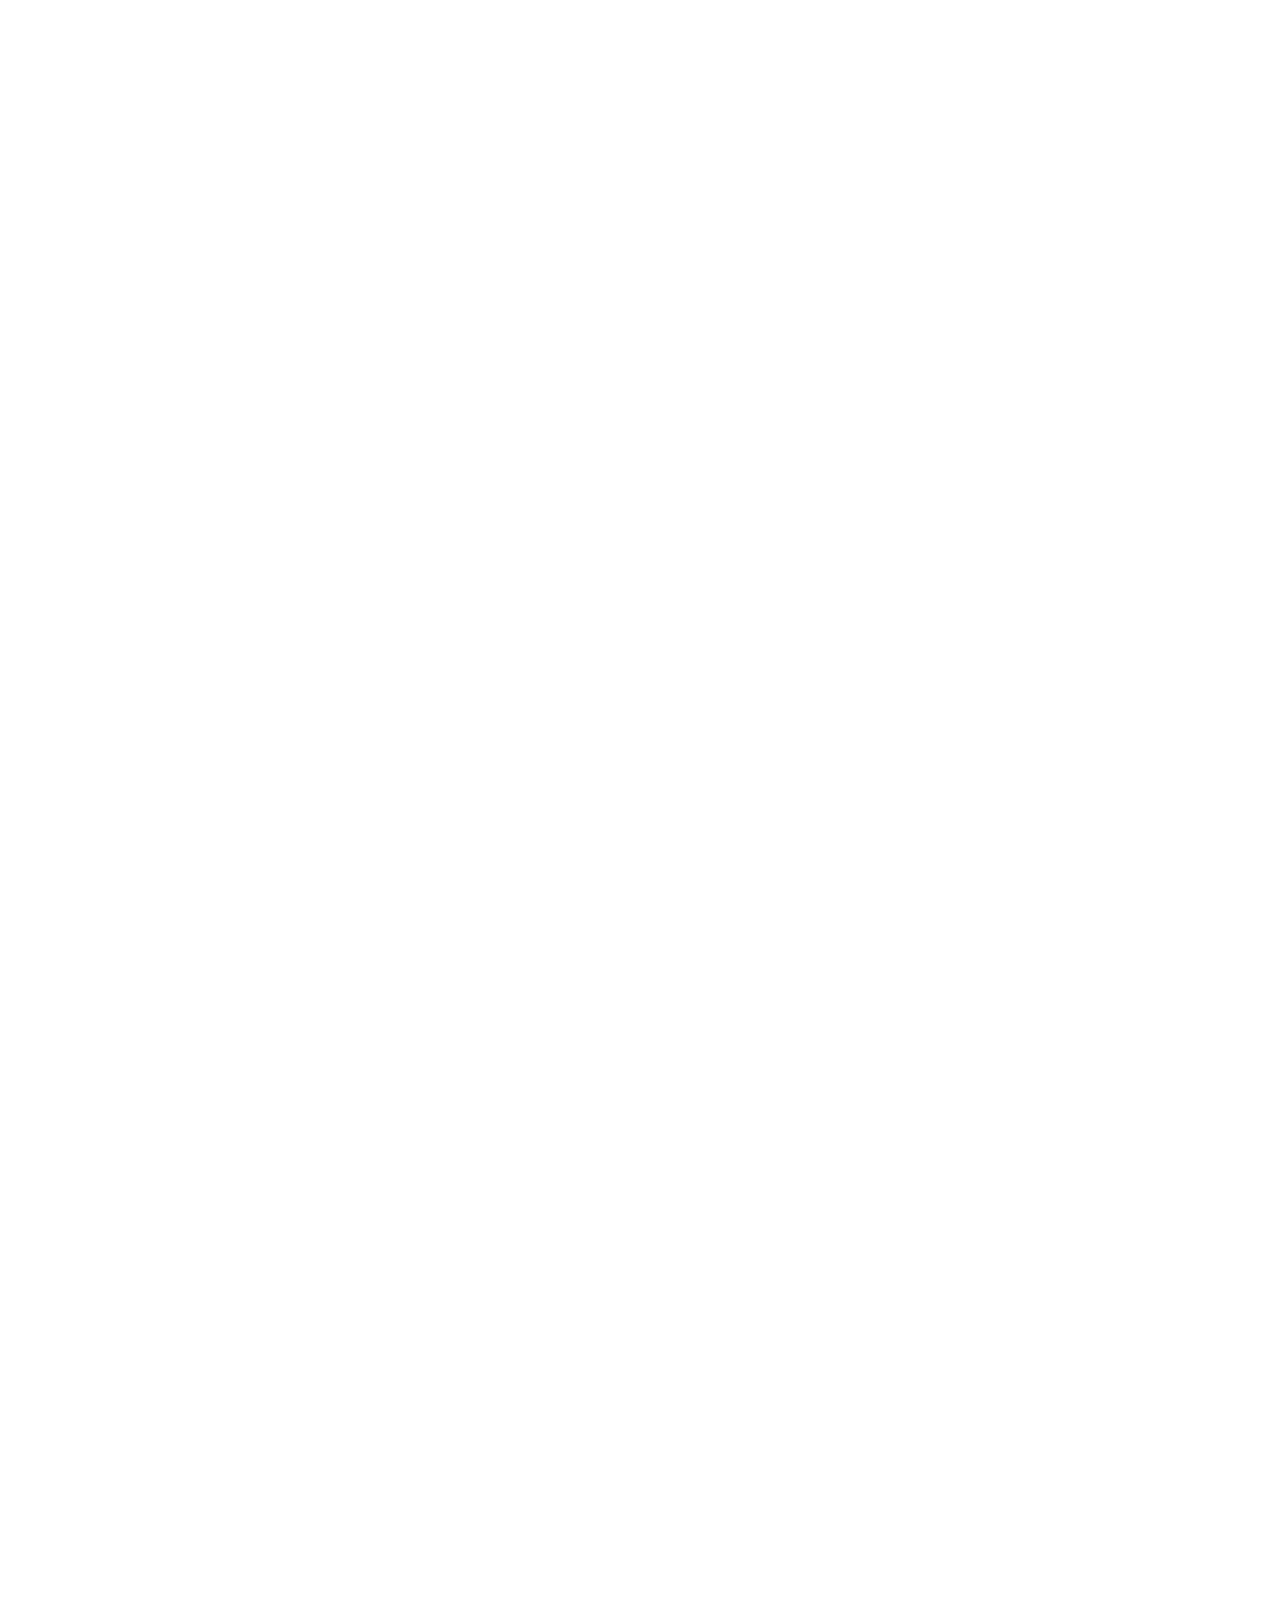
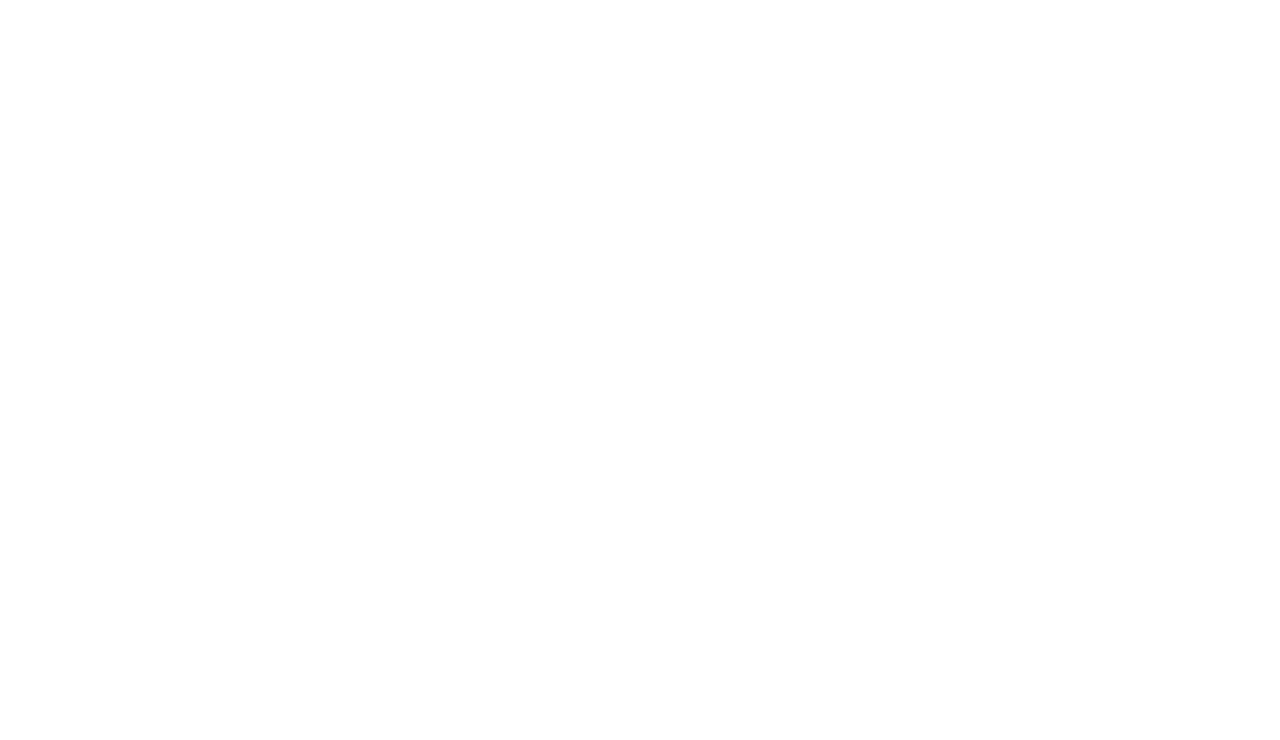
<file: tentang kami.html>
<!DOCTYPE html>
<html lang="en">

<head>
    <meta charset="utf-8">
    <title>Kolega Adventure Tourist & Travel Agency</title>
    <meta content="width=device-width, initial-scale=1.0" name="viewport">
    <meta content="" name="keywords">
    <meta content="" name="description">

    <!-- Favicon -->
    <link href="img/favicon.ico" rel="icon">

    <!-- Google Web Fonts -->
    <link rel="preconnect" href="https://fonts.googleapis.com">
    <link rel="preconnect" href="https://fonts.gstatic.com" crossorigin>
    <link href="https://fonts.googleapis.com/css2?family=Heebo:wght@400;500;600&family=Nunito:wght@600;700;800&display=swap" rel="stylesheet">

    <!-- Icon Font Stylesheet -->
    <link href="https://cdnjs.cloudflare.com/ajax/libs/font-awesome/5.10.0/css/all.min.css" rel="stylesheet">
    <link href="https://cdn.jsdelivr.net/npm/bootstrap-icons@1.4.1/font/bootstrap-icons.css" rel="stylesheet">

    <!-- Libraries Stylesheet -->
    <link href="lib/animate/animate.min.css" rel="stylesheet">
    <link href="lib/owlcarousel/assets/owl.carousel.min.css" rel="stylesheet">
    <link href="lib/tempusdominus/css/tempusdominus-bootstrap-4.min.css" rel="stylesheet" />

    <!-- Customized Bootstrap Stylesheet -->
    <link href="css/bootstrap.min.css" rel="stylesheet">

    <!-- Template Stylesheet -->
    <link href="css/style.css" rel="stylesheet">
</head>

<body>
    <!-- Spinner Start -->
    <div id="spinner" class="show bg-white position-fixed translate-middle w-100 vh-100 top-50 start-50 d-flex align-items-center justify-content-center">
        <div class="spinner-border text-primary" style="width: 3rem; height: 3rem;" role="status">
            <span class="sr-only">Loading...</span>
        </div>
    </div>
    <!-- Spinner End -->


    <!-- Topbar Start -->
    <div class="container-fluid bg-dark px-5 d-none d-lg-block">
        <div class="row gx-0">
            <div class="col-lg-8 text-center text-lg-start mb-2 mb-lg-0">
                <div class="d-inline-flex align-items-center" style="height: 45px;">
                    <small class="me-3 text-light"><i class="fa fa-map-marker-alt me-2"></i>Gaharu Residence Paledang, Blok Maleo 4 No.20, Kab. Bandung</small>
                    <small class="me-3 text-light"><i class="fa fa-phone-alt me-2"></i>0818 0211 6392</small>
                    <small class="text-light"><i class="fa fa-envelope-open me-2"></i>kolegaadventure330@gmail.com</small>
                </div>
            </div>
            <div class="col-lg-4 text-center text-lg-end">
                <div class="d-inline-flex align-items-center" style="height: 45px;">
                    <a class="btn btn-sm btn-outline-light btn-sm-square rounded-circle me-2" href="https://x.com/AdventureKolega"><i class="fab fa-twitter fw-normal"></i></a>
                    <a class="btn btn-sm btn-outline-light btn-sm-square rounded-circle me-2" href="https://www.facebook.com/people/Kolega-adventure-Tour-Travel-Outbound/100054223491780/"><i class="fab fa-facebook-f fw-normal"></i></a>
                    <a class="btn btn-sm btn-outline-light btn-sm-square rounded-circle me-2" href="https://www.tiktok.com/@kolega_adventure"><i class="fab fa-linkedin-in fw-normal"></i></a>
                    <a class="btn btn-sm btn-outline-light btn-sm-square rounded-circle me-2" href="https://www.instagram.com/kolega_adventure_id/"><i class="fab fa-instagram fw-normal"></i></a>
                    <a class="btn btn-sm btn-outline-light btn-sm-square rounded-circle" href="https://www.youtube.com/channel/UCfRLmm_Dt9UJpUqtoWOJu-w"><i class="fab fa-youtube fw-normal"></i></a>
                </div>
            </div>
        </div>
    </div>
    <!-- Topbar End -->


    <!-- Navbar & Hero Start -->
    <div class="container-fluid position-relative p-0">
        <nav class="navbar navbar-expand-lg navbar-light px-4 px-lg-5 py-3 py-lg-0">
            <a href="" class="navbar-brand p-0">
                <h1 class="text-primary m-0"><i class="fa fa-map-marker-alt me-3"></i>Kolega Adventure</h1>
                <!-- <img src="img/logo.png" alt="Logo"> -->
            </a>
            <button class="navbar-toggler" type="button" data-bs-toggle="collapse" data-bs-target="#navbarCollapse">
                <span class="fa fa-bars"></span>
            </button>
            <div class="collapse navbar-collapse" id="navbarCollapse">
                <div class="navbar-nav ms-auto py-0">
                    <a href="index.html" class="nav-item nav-link">Beranda</a>
                    <a href="tentang kami.html" class="nav-item nav-link active">Tentang Kami</a>
                    <a href="layanan.html" class="nav-item nav-link">Layanan</a>
                    <a href="paket.html" class="nav-item nav-link">Paket</a>
                    <div class="nav-item dropdown">
                        <a href="#" class="nav-link dropdown-toggle" data-bs-toggle="dropdown">Halaman</a>
                        <div class="dropdown-menu m-0">
                            <a href="destination.html" class="dropdown-item">Destinasi</a>
                            <a href="booking.html" class="dropdown-item">Booking</a>
                            <a href="travel guide.html" class="dropdown-item">Travel Guides</a>
                            <a href="testimoni.html" class="dropdown-item">Testimoni</a>
                            <a href="kontak.html" class="dropdown-item">Kontak</a>
                        </div>
                    </div>
                    <a href="kontak.html" class="nav-item nav-link">Kontak</a>
                </div>
                <a href="https://wa.me/qr/5Y2AXYTID2FMI1" class="btn btn-primary rounded-pill py-2 px-4">Tanya Admin</a>
            </div>
        </nav>

        <div class="container-fluid bg-primary py-5 mb-5 hero-header">
            <div class="container py-5">
                <div class="row justify-content-center py-5">
                    <div class="col-lg-10 pt-lg-5 mt-lg-5 text-center">
                        <h1 class="display-3 text-white animated slideInDown">Tentang Kami</h1>
                        <nav aria-label="breadcrumb">
                            <ol class="breadcrumb justify-content-center">
                                <li class="breadcrumb-item"><a href="#">Beranda</a></li>
                                <li class="breadcrumb-item"><a href="#">Halaman</a></li>
                                <li class="breadcrumb-item text-white active" aria-current="Halaman">Tentang Kami</li>
                            </ol>
                        </nav>
                    </div>
                </div>
            </div>
        </div>
    </div>
    <!-- Navbar & Hero End -->


       <!-- Team Start -->
    <div class="container-xxl py-5">
        <div class="container">
            <div class="text-center wow fadeInUp" data-wow-delay="0.1s">
                <h6 class="section-title bg-white text-center text-primary px-3">CEO Kolega Adventure</h6>
                <h1 class="mb-5">Direktur Kami</h1>
            </div>
            <div class="row g-4">
                <div class="col-lg-3 col-md-6 wow fadeInUp" data-wow-delay="0.1s">
                    <div class="team-item">
                        <div class="overflow-hidden">
                            <img class="img-fluid" src="img/team-99.jpg" alt="">
                        </div>
                        <div class="position-relative d-flex justify-content-center" style="margin-top: -19px;">
                            <a class="btn btn-square mx-1" href="https://www.instagram.com/atep_deni_permana/"><i class="fab fa-instagram"></i></a>
                        </div>
                        <div class="text-center p-4">
                            <h5 class="mb-0">Atep Deni Permana</h5>
                            <small>Direktur</small>
                        </div>
                    </div>
                </div>
            </div>
        </div>
    </div>
    <!-- Team End -->


    <!-- Team Start -->
    <div class="container-xxl py-5">
        <div class="container">
            <div class="text-center wow fadeInUp" data-wow-delay="0.1s">
                <h6 class="section-title bg-white text-center text-primary px-3">Travel Guide & Driver</h6>
                <h1 class="mb-5">Tour Leader & Driver Kami</h1>
            </div>
            <div class="row g-4">
                <div class="col-lg-3 col-md-6 wow fadeInUp" data-wow-delay="0.1s">
                    <div class="team-item">
                        <div class="overflow-hidden">
                            <img class="img-fluid" src="img/team-1.jpg" alt="">
                        </div>
                        <div class="position-relative d-flex justify-content-center" style="margin-top: -19px;">
                            <a class="btn btn-square mx-1" href="https://www.facebook.com/share/162VBo9sDn/"><i class="fab fa-facebook-f"></i></a>
                            <a class="btn btn-square mx-1" href="https://www.instagram.com/eka.fi"><i class="fab fa-instagram"></i></a>
                        </div>
                        <div class="text-center p-4">
                            <h5 class="mb-0">Eka Firmansyah</h5>
                            <small>Tour Leader</small>
                        </div>
                    </div>
                </div>
                <div class="col-lg-3 col-md-6 wow fadeInUp" data-wow-delay="0.3s">
                    <div class="team-item">
                        <div class="overflow-hidden">
                            <img class="img-fluid" src="img/team-2.jpg" alt="">
                        </div>
                        <div class="position-relative d-flex justify-content-center" style="margin-top: -19px;">
                            <a class="btn btn-square mx-1" href="https://www.instagram.com/sopyaanhidayat/"><i class="fab fa-instagram"></i></a>
                        </div>
                        <div class="text-center p-4">
                            <h5 class="mb-0">Sopyan Hidayat</h5>
                            <small>Tour Leader</small>
                        </div>
                    </div>
                </div>
                <div class="col-lg-3 col-md-6 wow fadeInUp" data-wow-delay="0.5s">
                    <div class="team-item">
                        <div class="overflow-hidden">
                            <img class="img-fluid" src="img/team-3.jpg" alt="">
                        </div>
                        <div class="position-relative d-flex justify-content-center" style="margin-top: -19px;">
                            <a class="btn btn-square mx-1" href="https://www.instagram.com/_qinur/"><i class="fab fa-instagram"></i></a>
                        </div>
                        <div class="text-center p-4">
                            <h5 class="mb-0">Rizqi Nur H M</h5>
                            <small>Tour Leader</small>
                        </div>
                    </div>
                </div>
                <div class="col-lg-3 col-md-6 wow fadeInUp" data-wow-delay="0.7s">
                    <div class="team-item">
                        <div class="overflow-hidden">
                            <img class="img-fluid" src="img/team-4.jpg" alt="">
                        </div>
                        <div class="position-relative d-flex justify-content-center" style="margin-top: -19px;">
                            <a class="btn btn-square mx-1" href="https://www.instagram.com/ehulz_22/"><i class="fab fa-instagram"></i></a>
                        </div>
                        <div class="text-center p-4">
                            <h5 class="mb-0">Saepul Hidayat</h5>
                            <small>Tour Leader</small>
                        </div>
                    </div>
                </div>
                <div class="col-lg-3 col-md-6 wow fadeInUp" data-wow-delay="0.7s">
                    <div class="team-item">
                        <div class="overflow-hidden">
                            <img class="img-fluid" src="img/team-0.jpg" alt="">
                        </div>
                        <div class="position-relative d-flex justify-content-center" style="margin-top: -19px;">
                            <a class="btn btn-square mx-1" href="https://www.instagram.com/agustinaa2203/"><i class="fab fa-instagram"></i></a>
                        </div>
                        <div class="text-center p-4">
                            <h5 class="mb-0">Nurhayati Agustina</h5>
                            <small>Tour Leader</small>
                        </div>
                    </div>
                </div>
                <div class="col-lg-3 col-md-6 wow fadeInUp" data-wow-delay="0.7s">
                    <div class="team-item">
                        <div class="overflow-hidden">
                            <img class="img-fluid" src="img/team.jpg" alt="">
                        </div>
                        <div class="text-center p-4">
                            <h5 class="mb-0">Ise Rahmat Hidayat</h5>
                            <small>Driver</small>
                        </div>
                    </div>
                </div>
            </div>
        </div>
    </div>
    <!-- Team End -->

<!-- Team Start -->
    <div class="container-xxl py-5">
        <div class="container">
            <div class="text-center wow fadeInUp" data-wow-delay="0.1s">
                <h6 class="section-title bg-white text-center text-primary px-3">Videographer & Pilot Drone</h6>
                <h1 class="mb-5">Videographer & Pilot Drone Kami</h1>
            </div>
            <div class="row g-4">
                <div class="col-lg-3 col-md-6 wow fadeInUp" data-wow-delay="0.1s">
                    <div class="team-item">
                        <div class="overflow-hidden">
                            <img class="img-fluid" src="img/team-5.jpg"alt="">
                        </div>
                        <div class="position-relative d-flex justify-content-center" style="margin-top: -19px;">
                            <a class="btn btn-square mx-1" href="https://www.instagram.com/taufikhdytt17/"><i class="fab fa-instagram"></i></a>
                        </div>
                        <div class="text-center p-4">
                            <h5 class="mb-0">Taufik Hidayat</h5>
                            <small>Videographer</small>
                        </div>
                    </div>
                </div>
                <div class="col-lg-3 col-md-6 wow fadeInUp" data-wow-delay="0.3s">
                    <div class="team-item">
                        <div class="overflow-hidden">
                            <img class="img-fluid" src="img/team-6.jpg"alt="">
                        </div>
                        <div class="position-relative d-flex justify-content-center" style="margin-top: -19px;">
                            <a class="btn btn-square mx-1" href="https://www.instagram.com/pindipermana/"><i class="fab fa-instagram"></i></a>
                        </div>
                        <div class="text-center p-4">
                            <h5 class="mb-0">Pindi Permana</h5>
                            <small>Videographer</small>
                        </div>
                    </div>
                </div>
                <div class="col-lg-3 col-md-6 wow fadeInUp" data-wow-delay="0.5s">
                    <div class="team-item">
                        <div class="overflow-hidden">
                            <img class="img-fluid" src="img/team-7.jpg"alt="">
                        </div>
                        <div class="position-relative d-flex justify-content-center" style="margin-top: -19px;">
                            <a class="btn btn-square mx-1" href="https://www.instagram.com/raflijamalp/"><i class="fab fa-instagram"></i></a>
                        </div>
                        <div class="text-center p-4">
                            <h5 class="mb-0">Rafli Jamal Purnama</h5>
                            <small>Video & Pilot Drone</small>
                        </div>
                    </div>
                </div>
                <div class="col-lg-3 col-md-6 wow fadeInUp" data-wow-delay="0.7s">
                    <div class="team-item">
                        <div class="overflow-hidden">
                            <img class="img-fluid" src="img/team-8.jpg"alt="">
                        </div>
                        <div class="position-relative d-flex justify-content-center" style="margin-top: -19px;">
                            <a class="btn btn-square mx-1" href="https://www.instagram.com/andreasmrtns/"><i class="fab fa-instagram"></i></a>
                        </div>
                        <div class="text-center p-4">
                            <h5 class="mb-0">Andreas Martinus</h5>
                            <small>Pilot Drone</small>
                        </div>
                    </div>
                </div>
            </div>
        </div>
    </div>
    <!-- Team End -->

<!-- Team Start -->
    <div class="container-xxl py-5">
        <div class="container">
            <div class="text-center wow fadeInUp" data-wow-delay="0.1s">
                <h6 class="section-title bg-white text-center text-primary px-3">Fotographer & Senior Training/MICE Manager</h6>
                <h1 class="mb-5">Fotographer & Senior Training/MICE Manager Kami</h1>
            </div>
            <div class="row g-4">
                <div class="col-lg-3 col-md-6 wow fadeInUp" data-wow-delay="0.1s">
                    <div class="team-item">
                        <div class="overflow-hidden">
                            <img class="img-fluid" src="img/team-9.jpg"alt="">
                        </div>
                        <div class="position-relative d-flex justify-content-center" style="margin-top: -19px;">
                            <a class="btn btn-square mx-1" href="https://www.instagram.com/ardhiakr/"><i class="fab fa-instagram"></i></a>
                        </div>
                        <div class="text-center p-4">
                            <h5 class="mb-0">Ardhia Khrisna Ramadhan</h5>
                            <small>Fotographer</small>
                        </div>
                    </div>
                </div>
                <div class="col-lg-3 col-md-6 wow fadeInUp" data-wow-delay="0.3s">
                    <div class="team-item">
                        <div class="overflow-hidden">
                            <img class="img-fluid" src="img/team-10.jpg"alt="">
                        </div>
                        <div class="position-relative d-flex justify-content-center" style="margin-top: -19px;">
                            <a class="btn btn-square mx-1" href="https://www.instagram.com/andryhendriansyah/"><i class="fab fa-instagram"></i></a>
                        </div>
                        <div class="text-center p-4">
                            <h5 class="mb-0">Andry Hendriansyah</h5>
                            <small>Fotographer</small>
                        </div>
                    </div>
                </div>
                <div class="col-lg-3 col-md-6 wow fadeInUp" data-wow-delay="0.5s">
                    <div class="team-item">
                        <div class="overflow-hidden">
                            <img class="img-fluid" src="img/team-11.jpg"alt="">
                        </div>
                        <div class="position-relative d-flex justify-content-center" style="margin-top: -19px;">
                            <a class="btn btn-square mx-1" href="https://www.instagram.com/da_nee_o/"><i class="fab fa-instagram"></i></a>
                        </div>
                        <div class="text-center p-4">
                            <h5 class="mb-0">Dr. Hamdani, M.Pd</h5>
                            <small>Senior Training Manager</small>
                        </div>
                    </div>
                </div>
                <div class="col-lg-3 col-md-6 wow fadeInUp" data-wow-delay="0.7s">
                    <div class="team-item">
                        <div class="overflow-hidden">
                            <img class="img-fluid" src="img/team-12.jpg"alt="">
                        </div>
                        <div class="position-relative d-flex justify-content-center" style="margin-top: -19px;">
                            <a class="btn btn-square mx-1" href="https://www.instagram.com/susie_gnw/"><i class="fab fa-instagram"></i></a>
                        </div>
                        <div class="text-center p-4">
                            <h5 class="mb-0">Susilowati Endaryani</h5>
                            <small>Senior MICE Manager</small>
                        </div>
                    </div>
                </div>
            </div>
        </div>
    </div>
    <!-- Team End -->
        

    <!-- Footer Start -->
    <div class="container-fluid bg-dark text-light footer pt-5 mt-5 wow fadeIn" data-wow-delay="0.1s">
        <div class="container py-5">
            <div class="row g-5">
                <div class="col-lg-3 col-md-6">
                    <h4 class="text-white mb-3">Perusahaan</h4>
                    <a class="btn btn-link" href="tentang kami.html">Tentang Kami</a>
                    <a class="btn btn-link" href="kontak.html">Kontak Kami</a>
                    <a class="btn btn-link" href="">Privacy Policy</a>
                    <a class="btn btn-link" href="">Terms & Condition</a>
                    <a class="btn btn-link" href="">FAQs & Help</a>
                </div>
                <div class="col-lg-3 col-md-6">
                    <h4 class="text-white mb-3">Kontak Kami</h4>
                    <p class="mb-2"><i class="fa fa-map-marker-alt me-3"></i>Gaharu Residence Paledang, Blok Maleo 4 No.20, Kab. Bandung</p>
                    <p class="mb-2"><i class="fa fa-phone-alt me-3"></i>0818 0211 6392</p>
                    <p class="mb-2"><i class="fa fa-envelope me-3"></i>kolegaadventure330@gmail.com</p>
                    <div class="d-flex pt-2">
                        <a class="btn btn-outline-light btn-social" href=""><i class="fab fa-twitter"></i></a>
                        <a class="btn btn-outline-light btn-social" href=""><i class="fab fa-facebook-f"></i></a>
                        <a class="btn btn-outline-light btn-social" href=""><i class="fab fa-youtube"></i></a>
                        <a class="btn btn-outline-light btn-social" href=""><i class="fab fa-linkedin-in"></i></a>
                    </div>
                </div>
                <div class="col-lg-3 col-md-6">
                    <h4 class="text-white mb-3">Gallery</h4>
                    <div class="row g-2 pt-2">
                        <div class="col-4">
                            <img class="img-fluid bg-light p-1" src="img/package-1.jpg" alt="">
                        </div>
                        <div class="col-4">
                            <img class="img-fluid bg-light p-1" src="img/package-2.jpg" alt="">
                        </div>
                        <div class="col-4">
                            <img class="img-fluid bg-light p-1" src="img/package-3.jpg" alt="">
                        </div>
                        <div class="col-4">
                            <img class="img-fluid bg-light p-1" src="img/destination-1.jpg" alt="">
                        </div>
                        <div class="col-4">
                            <img class="img-fluid bg-light p-1" src="img/destination-2.jpg" alt="">
                        </div>
                        <div class="col-4">
                            <img class="img-fluid bg-light p-1" src="img/destination-3.jpg" alt="">
                        </div>
                    </div>
                </div>
                <div class="col-lg-3 col-md-6">
                    <h4 class="text-white mb-3">Kabar Berita</h4>
                    <p>Untuk Berlangganan dan Informasi Lebih Lengkap.</p>
                    <div class="position-relative mx-auto" style="max-width: 400px;">
                        <input class="form-control border-primary w-100 py-3 ps-4 pe-5" type="text" placeholder="Your email">
                        <button type="button" class="btn btn-primary py-2 position-absolute top-0 end-0 mt-2 me-2">SignUp</button>
                    </div>
                </div>
            </div>
        </div>
        <div class="container">
            <div class="copyright">
                <div class="row">
                    <div class="col-md-6 text-center text-md-start mb-3 mb-md-0">
                        &copy; <a class="border-bottom" href="https://www.kolegaadventure.id/">Kolega Adventure</a>, All Right Reserved. Designed By <a class="border-bottom" href="https://www.metrost.id/">Metro Smart Technology</a>
                    </div>
                    <div class="col-md-6 text-center text-md-end">
                        <div class="footer-menu">
                            <a href="index.html">Beranda</a>
                            <a href="">Cookies</a>
                            <a href="">Bantuan</a>
                            <a href="">FQAs</a>
                        </div>
                    </div>
                </div>
            </div>
        </div>
    </div>
    <!-- Footer End -->


    <!-- Back to Top -->
    <a href="#" class="btn btn-lg btn-primary btn-lg-square back-to-top"><i class="bi bi-arrow-up"></i></a>


    <!-- JavaScript Libraries -->
    <script src="https://code.jquery.com/jquery-3.4.1.min.js"></script>
    <script src="https://cdn.jsdelivr.net/npm/bootstrap@5.0.0/dist/js/bootstrap.bundle.min.js"></script>
    <script src="lib/wow/wow.min.js"></script>
    <script src="lib/easing/easing.min.js"></script>
    <script src="lib/waypoints/waypoints.min.js"></script>
    <script src="lib/owlcarousel/owl.carousel.min.js"></script>
    <script src="lib/tempusdominus/js/moment.min.js"></script>
    <script src="lib/tempusdominus/js/moment-timezone.min.js"></script>
    <script src="lib/tempusdominus/js/tempusdominus-bootstrap-4.min.js"></script>

    <!-- Template Javascript -->
    <script src="js/main.js"></script>
</body>

</html>
</file>
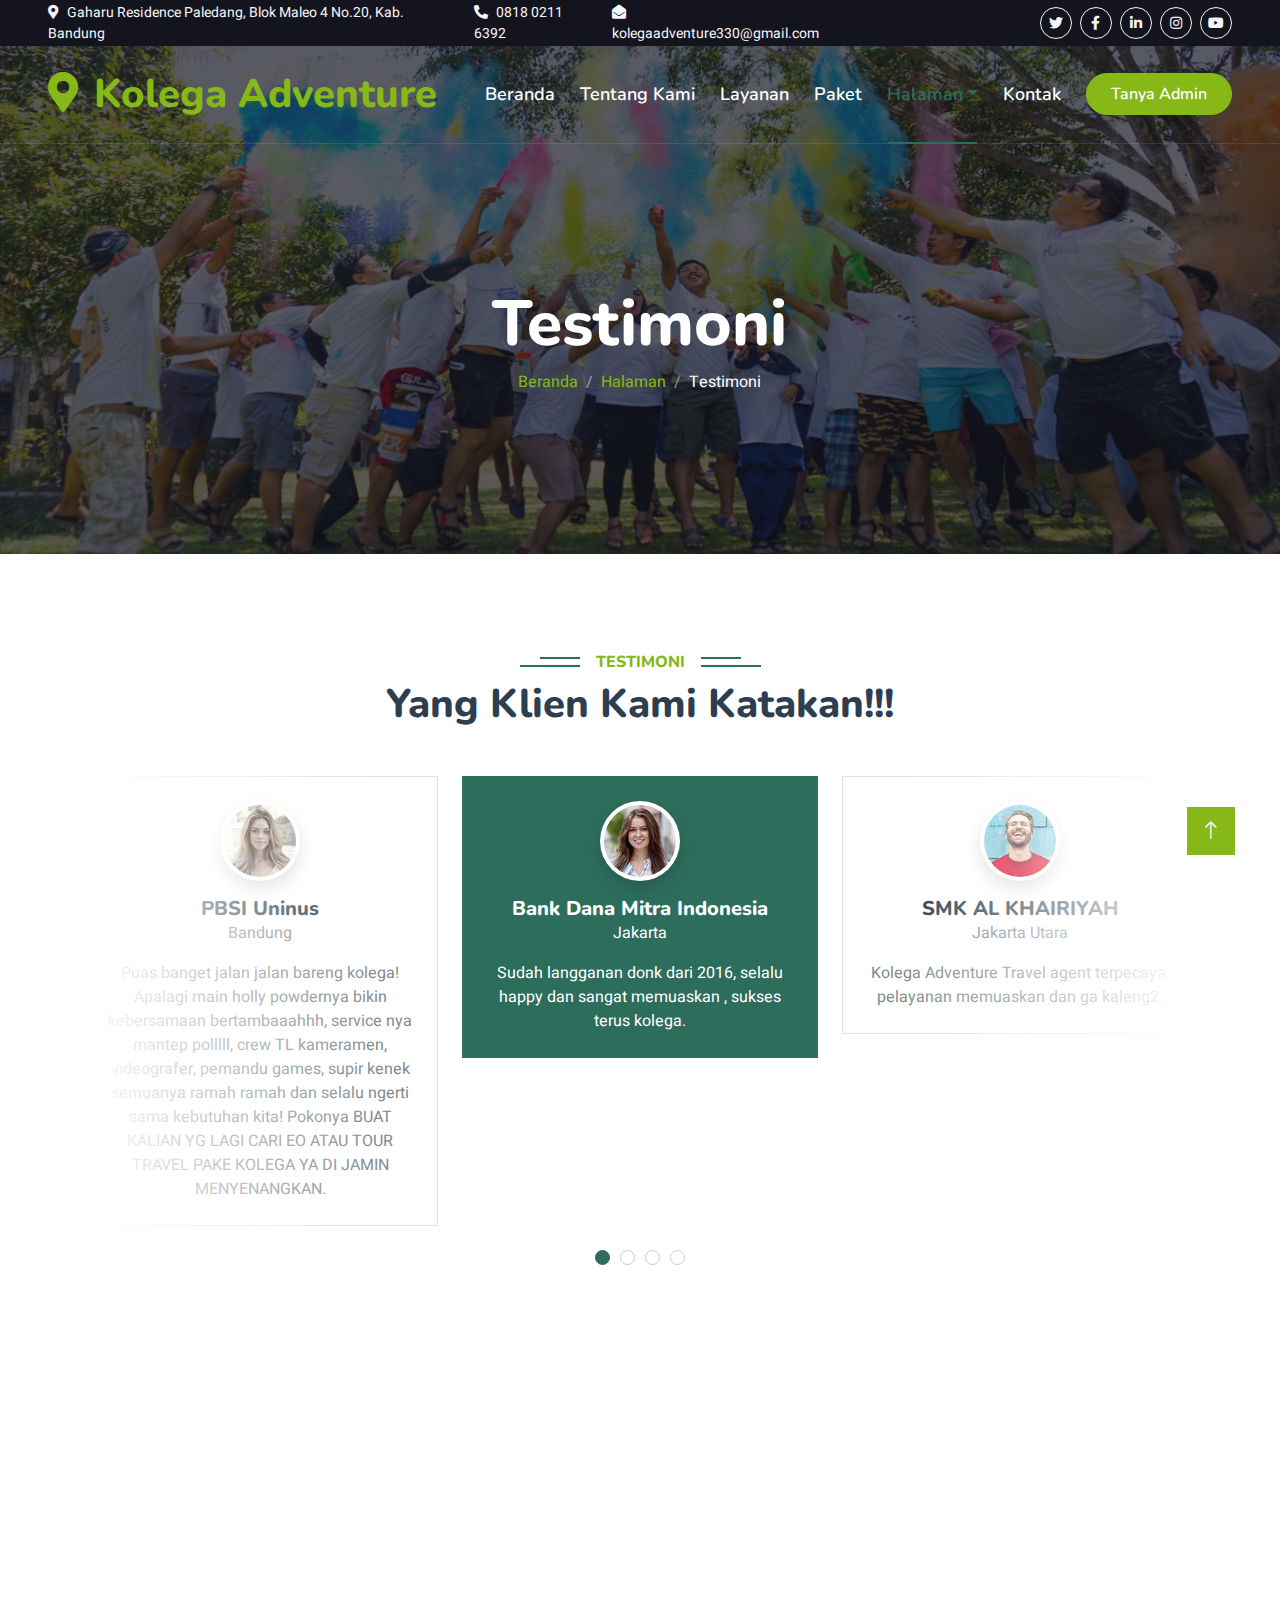
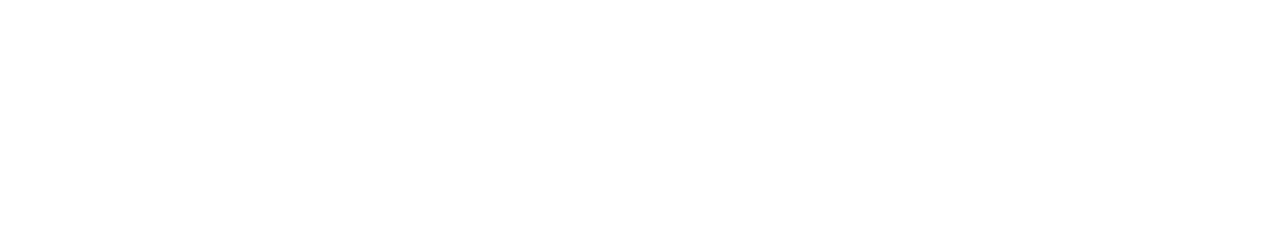
<file: testimoni.html>
<!DOCTYPE html>
<html lang="en">

<head>
    <meta charset="utf-8">
    <title>Tourist - Travel Agency HTML Template</title>
    <meta content="width=device-width, initial-scale=1.0" name="viewport">
    <meta content="" name="keywords">
    <meta content="" name="description">

    <!-- Favicon -->
    <link href="img/favicon.ico" rel="icon">

    <!-- Google Web Fonts -->
    <link rel="preconnect" href="https://fonts.googleapis.com">
    <link rel="preconnect" href="https://fonts.gstatic.com" crossorigin>
    <link href="https://fonts.googleapis.com/css2?family=Heebo:wght@400;500;600&family=Nunito:wght@600;700;800&display=swap" rel="stylesheet">

    <!-- Icon Font Stylesheet -->
    <link href="https://cdnjs.cloudflare.com/ajax/libs/font-awesome/5.10.0/css/all.min.css" rel="stylesheet">
    <link href="https://cdn.jsdelivr.net/npm/bootstrap-icons@1.4.1/font/bootstrap-icons.css" rel="stylesheet">

    <!-- Libraries Stylesheet -->
    <link href="lib/animate/animate.min.css" rel="stylesheet">
    <link href="lib/owlcarousel/assets/owl.carousel.min.css" rel="stylesheet">
    <link href="lib/tempusdominus/css/tempusdominus-bootstrap-4.min.css" rel="stylesheet" />

    <!-- Customized Bootstrap Stylesheet -->
    <link href="css/bootstrap.min.css" rel="stylesheet">

    <!-- Template Stylesheet -->
    <link href="css/style.css" rel="stylesheet">
</head>

<body>
    <!-- Spinner Start -->
    <div id="spinner" class="show bg-white position-fixed translate-middle w-100 vh-100 top-50 start-50 d-flex align-items-center justify-content-center">
        <div class="spinner-border text-primary" style="width: 3rem; height: 3rem;" role="status">
            <span class="sr-only">Loading...</span>
        </div>
    </div>
    <!-- Spinner End -->


    <!-- Topbar Start -->
    <div class="container-fluid bg-dark px-5 d-none d-lg-block">
        <div class="row gx-0">
            <div class="col-lg-8 text-center text-lg-start mb-2 mb-lg-0">
                <div class="d-inline-flex align-items-center" style="height: 45px;">
                    <small class="me-3 text-light"><i class="fa fa-map-marker-alt me-2"></i>Gaharu Residence Paledang, Blok Maleo 4 No.20, Kab. Bandung</small>
                    <small class="me-3 text-light"><i class="fa fa-phone-alt me-2"></i>0818 0211 6392</small>
                    <small class="text-light"><i class="fa fa-envelope-open me-2"></i>kolegaadventure330@gmail.com</small>
                </div>
            </div>
            <div class="col-lg-4 text-center text-lg-end">
                <div class="d-inline-flex align-items-center" style="height: 45px;">
                    <a class="btn btn-sm btn-outline-light btn-sm-square rounded-circle me-2" href="https://x.com/AdventureKolega"><i class="fab fa-twitter fw-normal"></i></a>
                    <a class="btn btn-sm btn-outline-light btn-sm-square rounded-circle me-2" href="https://www.facebook.com/people/Kolega-adventure-Tour-Travel-Outbound/100054223491780/"><i class="fab fa-facebook-f fw-normal"></i></a>
                    <a class="btn btn-sm btn-outline-light btn-sm-square rounded-circle me-2" href="https://www.tiktok.com/@kolega_adventure"><i class="fab fa-linkedin-in fw-normal"></i></a>
                    <a class="btn btn-sm btn-outline-light btn-sm-square rounded-circle me-2" href="https://www.instagram.com/kolega_adventure_id/"><i class="fab fa-instagram fw-normal"></i></a>
                    <a class="btn btn-sm btn-outline-light btn-sm-square rounded-circle" href="https://www.youtube.com/channel/UCfRLmm_Dt9UJpUqtoWOJu-w"><i class="fab fa-youtube fw-normal"></i></a>
                </div>
            </div>
        </div>
    </div>
    <!-- Topbar End -->


    <!-- Navbar & Hero Start -->
    <div class="container-fluid position-relative p-0">
        <nav class="navbar navbar-expand-lg navbar-light px-4 px-lg-5 py-3 py-lg-0">
            <a href="" class="navbar-brand p-0">
                <h1 class="text-primary m-0"><i class="fa fa-map-marker-alt me-3"></i>Kolega Adventure</h1>
                <!-- <img src="img/logo.png" alt="Logo"> -->
            </a>
            <button class="navbar-toggler" type="button" data-bs-toggle="collapse" data-bs-target="#navbarCollapse">
                <span class="fa fa-bars"></span>
            </button>
            <div class="collapse navbar-collapse" id="navbarCollapse">
                <div class="navbar-nav ms-auto py-0">
                    <a href="index.html" class="nav-item nav-link">Beranda</a>
                    <a href="tentang kami.html" class="nav-item nav-link">Tentang Kami</a>
                    <a href="layanan.html" class="nav-item nav-link">Layanan</a>
                    <a href="paket.html" class="nav-item nav-link">Paket</a>
                    <div class="nav-item dropdown">
                        <a href="#" class="nav-link dropdown-toggle active" data-bs-toggle="dropdown">Halaman</a>
                        <div class="dropdown-menu m-0">
                            <a href="destinasi.html" class="dropdown-item">Destinasi</a>
                            <a href="booking.html" class="dropdown-item">Booking</a>
                            <a href="travel guide.html" class="dropdown-item">Travel Guides</a>
                            <a href="testimoni.html" class="dropdown-item active">Testimoni</a>
                            <a href="kontak.html" class="dropdown-item">Kontak</a>
                        </div>
                    </div>
                    <a href="kontak.html" class="nav-item nav-link">Kontak</a>
                </div>
                <a href="https://wa.me/qr/5Y2AXYTID2FMI1" class="btn btn-primary rounded-pill py-2 px-4">Tanya Admin</a>
            </div>
        </nav>

        <div class="container-fluid bg-primary py-5 mb-5 hero-header">
            <div class="container py-5">
                <div class="row justify-content-center py-5">
                    <div class="col-lg-10 pt-lg-5 mt-lg-5 text-center">
                        <h1 class="display-3 text-white animated slideInDown">Testimoni</h1>
                        <nav aria-label="breadcrumb">
                            <ol class="breadcrumb justify-content-center">
                                <li class="breadcrumb-item"><a href="#">Beranda</a></li>
                                <li class="breadcrumb-item"><a href="#">Halaman</a></li>
                                <li class="breadcrumb-item text-white active" aria-current="page">Testimoni</li>
                            </ol>
                        </nav>
                    </div>
                </div>
            </div>
        </div>
    </div>
    <!-- Navbar & Hero End -->


    <!-- Testimonial Start -->
    <div class="container-xxl py-5 wow fadeInUp" data-wow-delay="0.1s">
        <div class="container">
            <div class="text-center">
                <h6 class="section-title bg-white text-center text-primary px-3">Testimoni</h6>
                <h1 class="mb-5">Yang Klien Kami Katakan!!!</h1>
            </div>
            <div class="owl-carousel testimonial-carousel position-relative">
                <div class="testimonial-item bg-white text-center border p-4">
                    <img class="bg-white rounded-circle shadow p-1 mx-auto mb-3" src="img/testimonial-1.jpg" style="width: 80px; height: 80px;">
                    <h5 class="mb-0">Bank Dana Mitra Indonesia</h5>
                    <p>Jakarta</p>
                    <p class="mb-0">Sudah langganan donk dari 2016, selalu happy dan sangat memuaskan , sukses terus kolega.</p>
                </div>
                <div class="testimonial-item bg-white text-center border p-4">
                    <img class="bg-white rounded-circle shadow p-1 mx-auto mb-3" src="img/testimonial-2.jpg" style="width: 80px; height: 80px;">
                    <h5 class="mb-0">SMK AL KHAIRIYAH</h5>
                    <p>Jakarta Utara</p>
                    <p class="mt-2 mb-0">Kolega Adventure Travel agent terpecaya, pelayanan memuaskan dan ga kaleng2.</p>
                </div>
                <div class="testimonial-item bg-white text-center border p-4">
                    <img class="bg-white rounded-circle shadow p-1 mx-auto mb-3" src="img/testimonial-3.jpg" style="width: 80px; height: 80px;">
                    <h5 class="mb-0">Koperasi Tagogan</h5>
                    <p>Kab. Bandung Barat</p>
                    <p class="mt-2 mb-0">"Buat koperasi kami, kolega tidak bisa pindah kelain hati kalau untuk pindah kelain tempat tentunya dengan kolega juga, hehehhe..</p>
                </div>
                <div class="testimonial-item bg-white text-center border p-4">
                    <img class="bg-white rounded-circle shadow p-1 mx-auto mb-3" src="img/testimonial-4.jpg" style="width: 80px; height: 80px;">
                    <h5 class="mb-0">PBSI Uninus</h5>
                    <p>Bandung</p>
                    <p class="mt-2 mb-0">Puas banget jalan jalan bareng kolega! Apalagi main holly powdernya bikin kebersamaan bertambaaahhh, service nya mantep polllll, crew TL kameramen, videografer, pemandu games, supir kenek semuanya ramah ramah dan selalu ngerti sama kebutuhan kita! Pokonya BUAT KALIAN YG LAGI CARI EO ATAU TOUR TRAVEL PAKE KOLEGA YA DI JAMIN MENYENANGKAN.</p>
                </div>
            </div>
        </div>
    </div>
    <!-- Testimonial End -->
        

    <!-- Footer Start -->
    <div class="container-fluid bg-dark text-light footer pt-5 mt-5 wow fadeIn" data-wow-delay="0.1s">
        <div class="container py-5">
            <div class="row g-5">
                <div class="col-lg-3 col-md-6">
                    <h4 class="text-white mb-3">Perusahaan</h4>
                    <a class="btn btn-link" href="">Tentang Kami</a>
                    <a class="btn btn-link" href="">Kontak Kami</a>
                    <a class="btn btn-link" href="">Privacy Policy</a>
                    <a class="btn btn-link" href="">Terms & Condition</a>
                    <a class="btn btn-link" href="">FAQs & Help</a>
                </div>
                <div class="col-lg-3 col-md-6">
                    <h4 class="text-white mb-3">Kontak</h4>
                    <p class="mb-2"><i class="fa fa-map-marker-alt me-3"></i>Gaharu Residence Paledang, Blok Maleo 4 No.20, Kab. Bandung</p>
                    <p class="mb-2"><i class="fa fa-phone-alt me-3"></i>0818 0211 6392</p>
                    <p class="mb-2"><i class="fa fa-envelope me-3"></i>kolegaadventure330@gmail.com</p>
                    <div class="d-flex pt-2">
                        <a class="btn btn-outline-light btn-social" href="https://x.com/AdventureKolega"><i class="fab fa-twitter"></i></a>
                        <a class="btn btn-outline-light btn-social" href="https://www.facebook.com/people/Kolega-adventure-Tour-Travel-Outbound/100054223491780/"><i class="fab fa-facebook-f"></i></a>
                        <a class="btn btn-outline-light btn-social" href="https://www.youtube.com/channel/UCfRLmm_Dt9UJpUqtoWOJu-w"><i class="fab fa-youtube"></i></a>
                        <a class="btn btn-outline-light btn-social" href="https://www.tiktok.com/@kolega_adventure"><i class="fab fa-linkedin-in"></i></a>
                    </div>
                </div>
                <div class="col-lg-3 col-md-6">
                    <h4 class="text-white mb-3">Gallery</h4>
                    <div class="row g-2 pt-2">
                        <div class="col-4">
                            <img class="img-fluid bg-light p-1" src="img/package-1.jpg" alt="">
                        </div>
                        <div class="col-4">
                            <img class="img-fluid bg-light p-1" src="img/package-2.jpg" alt="">
                        </div>
                        <div class="col-4">
                            <img class="img-fluid bg-light p-1" src="img/package-3.jpg" alt="">
                        </div>
                        <div class="col-4">
                            <img class="img-fluid bg-light p-1" src="img/destination-1.jpg" alt="">
                        </div>
                        <div class="col-4">
                            <img class="img-fluid bg-light p-1" src="img/destination-2.jpg" alt="">
                        </div>
                        <div class="col-4">
                            <img class="img-fluid bg-light p-1" src="img/destination-3.jpg" alt="">
                        </div>
                    </div>
                </div>
                <div class="col-lg-3 col-md-6">
                    <h4 class="text-white mb-3">Kabar Berita</h4>
                    <p>Untuk Berlangganan dan Informasi Lebih Lengkap.</p>
                    <div class="position-relative mx-auto" style="max-width: 400px;">
                        <input class="form-control border-primary w-100 py-3 ps-4 pe-5" type="text" placeholder="Your email">
                        <button type="button" class="btn btn-primary py-2 position-absolute top-0 end-0 mt-2 me-2">SignUp</button>
                    </div>
                </div>
            </div>
        </div>
        <div class="container">
            <div class="copyright">
                <div class="row">
                    <div class="col-md-6 text-center text-md-start mb-3 mb-md-0">
                        &copy; <a class="border-bottom" href="#">Kolega Adventure</a>, All Right Reserved.

                        <!--/*** This template is free as long as you keep the footer author’s credit link/attribution link/backlink. If you'd like to use the template without the footer author’s credit link/attribution link/backlink, you can purchase the Credit Removal License from "https://htmlcodex.com/credit-removal". Thank you for your support. ***/-->
                        Designed By <a class="border-bottom" href="https://htmlcodex.com">Metro Smart Technology</a>
                    </div>
                    <div class="col-md-6 text-center text-md-end">
                        <div class="footer-menu">
                            <a href="">Home</a>
                            <a href="">Cookies</a>
                            <a href="">Help</a>
                            <a href="">FQAs</a>
                        </div>
                    </div>
                </div>
            </div>
        </div>
    </div>
    <!-- Footer End -->


    <!-- Back to Top -->
    <a href="#" class="btn btn-lg btn-primary btn-lg-square back-to-top"><i class="bi bi-arrow-up"></i></a>


    <!-- JavaScript Libraries -->
    <script src="https://code.jquery.com/jquery-3.4.1.min.js"></script>
    <script src="https://cdn.jsdelivr.net/npm/bootstrap@5.0.0/dist/js/bootstrap.bundle.min.js"></script>
    <script src="lib/wow/wow.min.js"></script>
    <script src="lib/easing/easing.min.js"></script>
    <script src="lib/waypoints/waypoints.min.js"></script>
    <script src="lib/owlcarousel/owl.carousel.min.js"></script>
    <script src="lib/tempusdominus/js/moment.min.js"></script>
    <script src="lib/tempusdominus/js/moment-timezone.min.js"></script>
    <script src="lib/tempusdominus/js/tempusdominus-bootstrap-4.min.js"></script>

    <!-- Template Javascript -->
    <script src="js/main.js"></script>
</body>

</html>
</file>
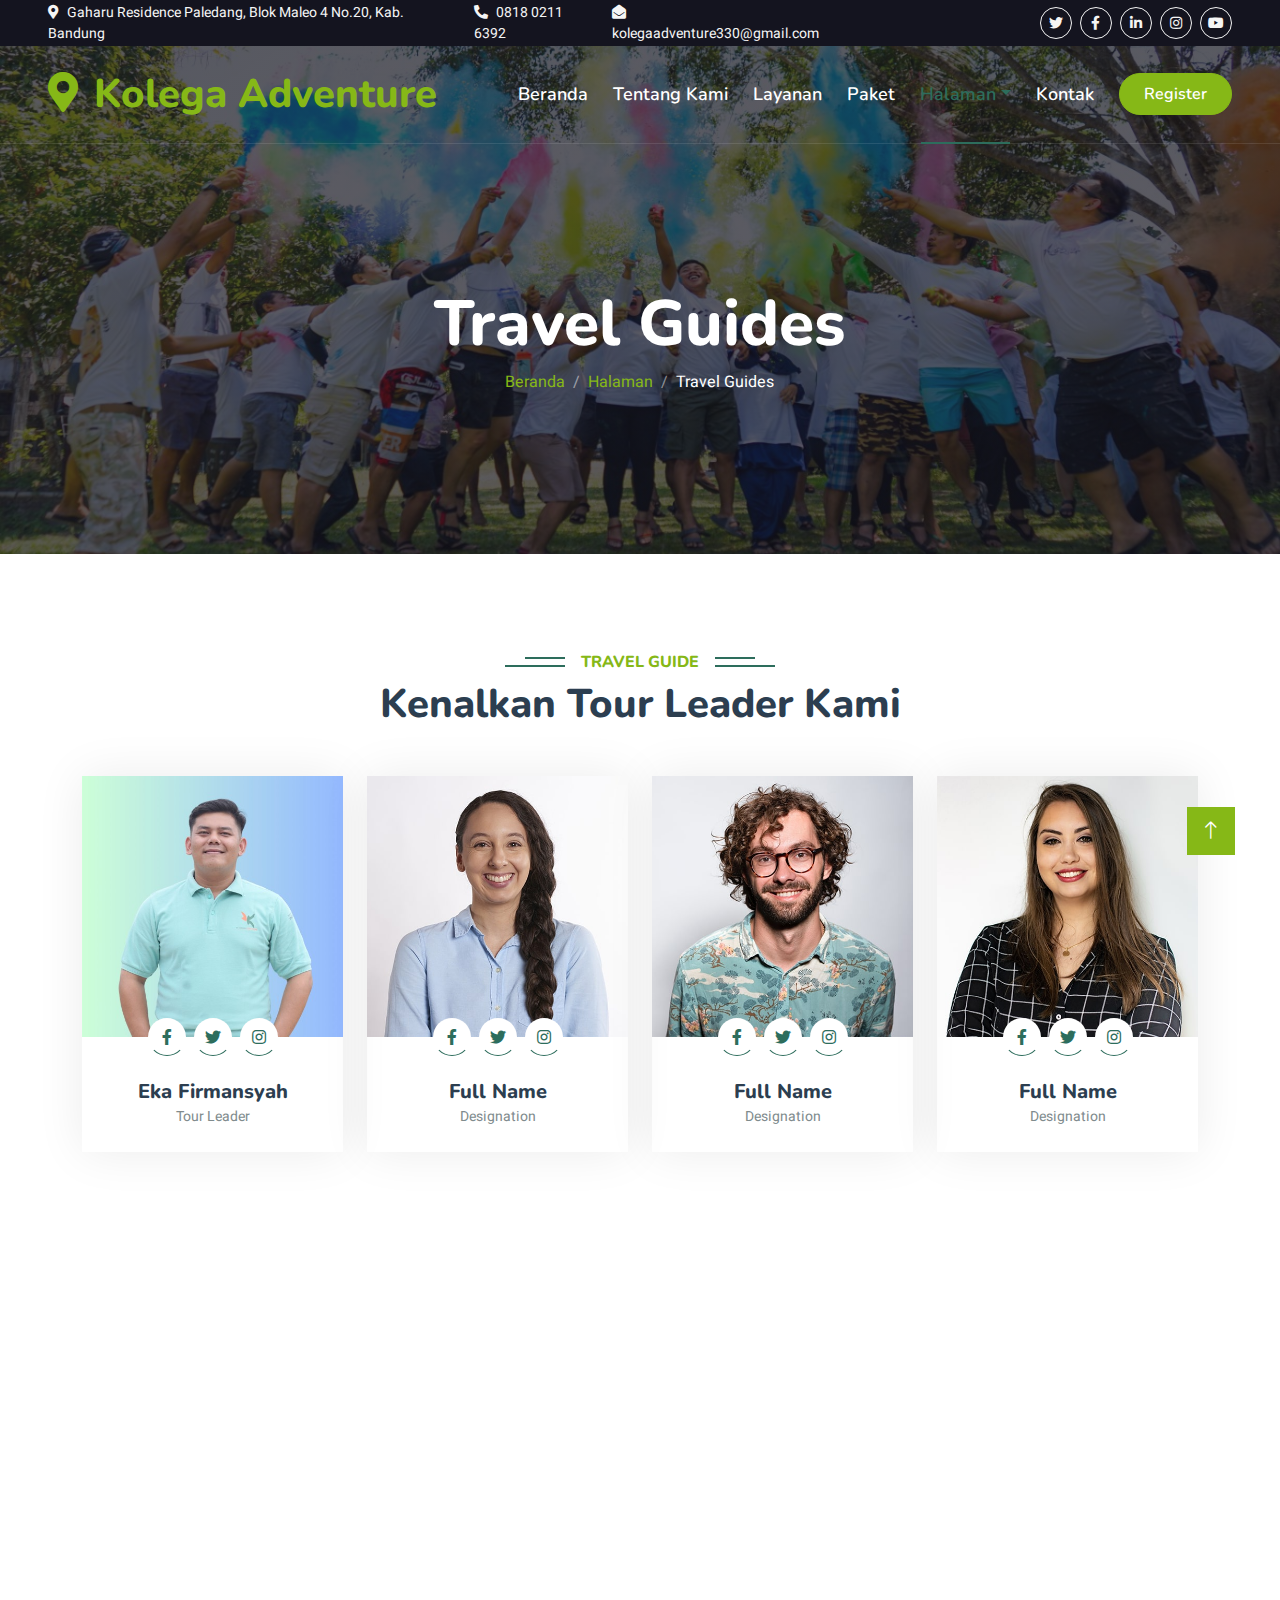
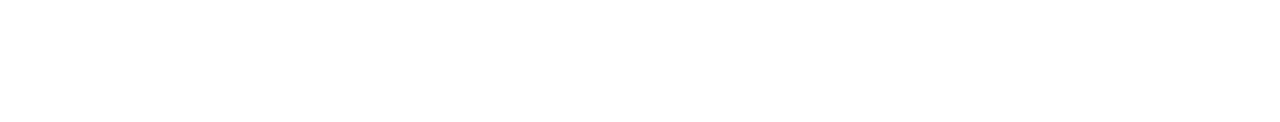
<file: travel guide.html>
<!DOCTYPE html>
<html lang="en">

<head>
    <meta charset="utf-8">
    <title>Tourist - Travel Agency HTML Template</title>
    <meta content="width=device-width, initial-scale=1.0" name="viewport">
    <meta content="" name="keywords">
    <meta content="" name="description">

    <!-- Favicon -->
    <link href="img/favicon.ico" rel="icon">

    <!-- Google Web Fonts -->
    <link rel="preconnect" href="https://fonts.googleapis.com">
    <link rel="preconnect" href="https://fonts.gstatic.com" crossorigin>
    <link href="https://fonts.googleapis.com/css2?family=Heebo:wght@400;500;600&family=Nunito:wght@600;700;800&display=swap" rel="stylesheet">

    <!-- Icon Font Stylesheet -->
    <link href="https://cdnjs.cloudflare.com/ajax/libs/font-awesome/5.10.0/css/all.min.css" rel="stylesheet">
    <link href="https://cdn.jsdelivr.net/npm/bootstrap-icons@1.4.1/font/bootstrap-icons.css" rel="stylesheet">

    <!-- Libraries Stylesheet -->
    <link href="lib/animate/animate.min.css" rel="stylesheet">
    <link href="lib/owlcarousel/assets/owl.carousel.min.css" rel="stylesheet">
    <link href="lib/tempusdominus/css/tempusdominus-bootstrap-4.min.css" rel="stylesheet" />

    <!-- Customized Bootstrap Stylesheet -->
    <link href="css/bootstrap.min.css" rel="stylesheet">

    <!-- Template Stylesheet -->
    <link href="css/style.css" rel="stylesheet">
</head>

<body>
    <!-- Spinner Start -->
    <div id="spinner" class="show bg-white position-fixed translate-middle w-100 vh-100 top-50 start-50 d-flex align-items-center justify-content-center">
        <div class="spinner-border text-primary" style="width: 3rem; height: 3rem;" role="status">
            <span class="sr-only">Loading...</span>
        </div>
    </div>
    <!-- Spinner End -->


    <!-- Topbar Start -->
    <div class="container-fluid bg-dark px-5 d-none d-lg-block">
        <div class="row gx-0">
            <div class="col-lg-8 text-center text-lg-start mb-2 mb-lg-0">
                <div class="d-inline-flex align-items-center" style="height: 45px;">
                    <small class="me-3 text-light"><i class="fa fa-map-marker-alt me-2"></i>Gaharu Residence Paledang, Blok Maleo 4 No.20, Kab. Bandung</small>
                    <small class="me-3 text-light"><i class="fa fa-phone-alt me-2"></i>0818 0211 6392</small>
                    <small class="text-light"><i class="fa fa-envelope-open me-2"></i>kolegaadventure330@gmail.com</small>
                </div>
            </div>
            <div class="col-lg-4 text-center text-lg-end">
                <div class="d-inline-flex align-items-center" style="height: 45px;">
                    <a class="btn btn-sm btn-outline-light btn-sm-square rounded-circle me-2" href="https://x.com/AdventureKolega"><i class="fab fa-twitter fw-normal"></i></a>
                    <a class="btn btn-sm btn-outline-light btn-sm-square rounded-circle me-2" href="https://www.facebook.com/people/Kolega-adventure-Tour-Travel-Outbound/100054223491780/"><i class="fab fa-facebook-f fw-normal"></i></a>
                    <a class="btn btn-sm btn-outline-light btn-sm-square rounded-circle me-2" href="https://www.tiktok.com/@kolega_adventure"><i class="fab fa-linkedin-in fw-normal"></i></a>
                    <a class="btn btn-sm btn-outline-light btn-sm-square rounded-circle me-2" href="https://www.instagram.com/kolega_adventure_id/"><i class="fab fa-instagram fw-normal"></i></a>
                    <a class="btn btn-sm btn-outline-light btn-sm-square rounded-circle" href="https://www.youtube.com/channel/UCfRLmm_Dt9UJpUqtoWOJu-w"><i class="fab fa-youtube fw-normal"></i></a>
                </div>
            </div>
        </div>
    </div>
    <!-- Topbar End -->


    <!-- Navbar & Hero Start -->
    <div class="container-fluid position-relative p-0">
        <nav class="navbar navbar-expand-lg navbar-light px-4 px-lg-5 py-3 py-lg-0">
            <a href="" class="navbar-brand p-0">
                <h1 class="text-primary m-0"><i class="fa fa-map-marker-alt me-3"></i>Kolega Adventure</h1>
                <!-- <img src="img/logo.png" alt="Logo"> -->
            </a>
            <button class="navbar-toggler" type="button" data-bs-toggle="collapse" data-bs-target="#navbarCollapse">
                <span class="fa fa-bars"></span>
            </button>
            <div class="collapse navbar-collapse" id="navbarCollapse">
                <div class="navbar-nav ms-auto py-0">
                    <a href="index.html" class="nav-item nav-link">Beranda</a>
                    <a href="tentang kami.html" class="nav-item nav-link">Tentang Kami</a>
                    <a href="layanan.html" class="nav-item nav-link">Layanan</a>
                    <a href="paket.html" class="nav-item nav-link">Paket</a>
                    <div class="nav-item dropdown">
                        <a href="#" class="nav-link dropdown-toggle active" data-bs-toggle="dropdown">Halaman</a>
                        <div class="dropdown-menu m-0">
                            <a href="destinasi.html" class="dropdown-item">Destinasi</a>
                            <a href="booking.html" class="dropdown-item">Booking</a>
                            <a href="travel guide.html" class="dropdown-item active">Travel Guides</a>
                            <a href="testimoni.html" class="dropdown-item">Testimoni</a>
                            <a href="kontak.html" class="dropdown-item">Kontak Page</a>
                        </div>
                    </div>
                    <a href="kontak.html" class="nav-item nav-link">Kontak</a>
                </div>
                <a href="" class="btn btn-primary rounded-pill py-2 px-4">Register</a>
            </div>
        </nav>

        <div class="container-fluid bg-primary py-5 mb-5 hero-header">
            <div class="container py-5">
                <div class="row justify-content-center py-5">
                    <div class="col-lg-10 pt-lg-5 mt-lg-5 text-center">
                        <h1 class="display-3 text-white animated slideInDown">Travel Guides</h1>
                        <nav aria-label="breadcrumb">
                            <ol class="breadcrumb justify-content-center">
                                <li class="breadcrumb-item"><a href="#">Beranda</a></li>
                                <li class="breadcrumb-item"><a href="#">Halaman</a></li>
                                <li class="breadcrumb-item text-white active" aria-current="page">Travel Guides</li>
                            </ol>
                        </nav>
                    </div>
                </div>
            </div>
        </div>
    </div>
    <!-- Navbar & Hero End -->


    <!-- Team Start -->
    <div class="container-xxl py-5">
        <div class="container">
            <div class="text-center wow fadeInUp" data-wow-delay="0.1s">
                <h6 class="section-title bg-white text-center text-primary px-3">Travel Guide</h6>
                <h1 class="mb-5">Kenalkan Tour Leader Kami</h1>
            </div>
            <div class="row g-4">
                <div class="col-lg-3 col-md-6 wow fadeInUp" data-wow-delay="0.1s">
                    <div class="team-item">
                        <div class="overflow-hidden">
                            <img class="img-fluid" src="img/team-1.jpg" alt="">
                        </div>
                        <div class="position-relative d-flex justify-content-center" style="margin-top: -19px;">
                            <a class="btn btn-square mx-1" href="https://www.facebook.com/share/162VBo9sDn/"><i class="fab fa-facebook-f"></i></a>
                            <a class="btn btn-square mx-1" href=""><i class="fab fa-twitter"></i></a>
                            <a class="btn btn-square mx-1" href="https://www.instagram.com/eka.fi"><i class="fab fa-instagram"></i></a>
                        </div>
                        <div class="text-center p-4">
                            <h5 class="mb-0">Eka Firmansyah</h5>
                            <small>Tour Leader</small>
                        </div>
                    </div>
                </div>
                <div class="col-lg-3 col-md-6 wow fadeInUp" data-wow-delay="0.3s">
                    <div class="team-item">
                        <div class="overflow-hidden">
                            <img class="img-fluid" src="img/team-2.jpg" alt="">
                        </div>
                        <div class="position-relative d-flex justify-content-center" style="margin-top: -19px;">
                            <a class="btn btn-square mx-1" href=""><i class="fab fa-facebook-f"></i></a>
                            <a class="btn btn-square mx-1" href=""><i class="fab fa-twitter"></i></a>
                            <a class="btn btn-square mx-1" href="https://www.instagram.com/eka.fi"><i class="fab fa-instagram"></i></a>
                        </div>
                        <div class="text-center p-4">
                            <h5 class="mb-0">Full Name</h5>
                            <small>Designation</small>
                        </div>
                    </div>
                </div>
                <div class="col-lg-3 col-md-6 wow fadeInUp" data-wow-delay="0.5s">
                    <div class="team-item">
                        <div class="overflow-hidden">
                            <img class="img-fluid" src="img/team-3.jpg" alt="">
                        </div>
                        <div class="position-relative d-flex justify-content-center" style="margin-top: -19px;">
                            <a class="btn btn-square mx-1" href=""><i class="fab fa-facebook-f"></i></a>
                            <a class="btn btn-square mx-1" href=""><i class="fab fa-twitter"></i></a>
                            <a class="btn btn-square mx-1" href=""><i class="fab fa-instagram"></i></a>
                        </div>
                        <div class="text-center p-4">
                            <h5 class="mb-0">Full Name</h5>
                            <small>Designation</small>
                        </div>
                    </div>
                </div>
                <div class="col-lg-3 col-md-6 wow fadeInUp" data-wow-delay="0.7s">
                    <div class="team-item">
                        <div class="overflow-hidden">
                            <img class="img-fluid" src="img/team-4.jpg" alt="">
                        </div>
                        <div class="position-relative d-flex justify-content-center" style="margin-top: -19px;">
                            <a class="btn btn-square mx-1" href=""><i class="fab fa-facebook-f"></i></a>
                            <a class="btn btn-square mx-1" href=""><i class="fab fa-twitter"></i></a>
                            <a class="btn btn-square mx-1" href=""><i class="fab fa-instagram"></i></a>
                        </div>
                        <div class="text-center p-4">
                            <h5 class="mb-0">Full Name</h5>
                            <small>Designation</small>

                        </div>
                    </div>
                </div>
            </div>
        </div>
    </div>
    <!-- Team End -->
        

    <!-- Footer Start -->
    <div class="container-fluid bg-dark text-light footer pt-5 mt-5 wow fadeIn" data-wow-delay="0.1s">
        <div class="container py-5">
            <div class="row g-5">
                <div class="col-lg-3 col-md-6">
                    <h4 class="text-white mb-3">Company</h4>
                    <a class="btn btn-link" href="">About Us</a>
                    <a class="btn btn-link" href="">Contact Us</a>
                    <a class="btn btn-link" href="">Privacy Policy</a>
                    <a class="btn btn-link" href="">Terms & Condition</a>
                    <a class="btn btn-link" href="">FAQs & Help</a>
                </div>
                <div class="col-lg-3 col-md-6">
                    <h4 class="text-white mb-3">Kontak</h4>
                    <p class="mb-2"><i class="fa fa-map-marker-alt me-3"></i>Gaharu Residence Paledang, Blok Maleo 4 No.20, Kab. Bandung</p>
                    <p class="mb-2"><i class="fa fa-phone-alt me-3"></i>0818 0211 6392</p>
                    <p class="mb-2"><i class="fa fa-envelope me-3"></i>kolegaadventure330@gmail.com</p>
                    <div class="d-flex pt-2">
                        <a class="btn btn-outline-light btn-social" href="https://x.com/AdventureKolega"><i class="fab fa-twitter"></i></a>
                        <a class="btn btn-outline-light btn-social" href="https://www.facebook.com/people/Kolega-adventure-Tour-Travel-Outbound/100054223491780"><i class="fab fa-facebook-f"></i></a>
                        <a class="btn btn-outline-light btn-social" href="https://www.youtube.com/channel/UCfRLmm_Dt9UJpUqtoWOJu-w"><i class="fab fa-youtube"></i></a>
                        <a class="btn btn-outline-light btn-social" href="https://www.tiktok.com/@kolega_adventure"><i class="fab fa-linkedin-in"></i></a>
                    </div>
                </div>
                <div class="col-lg-3 col-md-6">
                    <h4 class="text-white mb-3">Gallery</h4>
                    <div class="row g-2 pt-2">
                        <div class="col-4">
                            <img class="img-fluid bg-light p-1" src="img/package-1.jpg" alt="">
                        </div>
                        <div class="col-4">
                            <img class="img-fluid bg-light p-1" src="img/package-2.jpg" alt="">
                        </div>
                        <div class="col-4">
                            <img class="img-fluid bg-light p-1" src="img/package-3.jpg" alt="">
                        </div>
                        <div class="col-4">
                            <img class="img-fluid bg-light p-1" src="img/destination-1.jpg" alt="">
                        </div>
                        <div class="col-4">
                            <img class="img-fluid bg-light p-1" src="img/destination-2.jpg" alt="">
                        </div>
                        <div class="col-4">
                            <img class="img-fluid bg-light p-1" src="img/destination-3.jpg" alt="">
                        </div>
                    </div>
                </div>
                 <div class="col-lg-3 col-md-6">
                    <h4 class="text-white mb-3">Kabar Berita</h4>
                    <p>Untuk Berlangganan dan Informasi Lebih Lengkap.</p>
                    <div class="position-relative mx-auto" style="max-width: 400px;">
                        <input class="form-control border-primary w-100 py-3 ps-4 pe-5" type="text" placeholder="Your email">
                        <button type="button" class="btn btn-primary py-2 position-absolute top-0 end-0 mt-2 me-2">SignUp</button>
                    </div>
                </div>
            </div>
        </div>
        <div class="container">
            <div class="copyright">
                <div class="row">
                    <div class="col-md-6 text-center text-md-start mb-3 mb-md-0">
                        &copy; <a class="border-bottom" href="#">Kolega Adventure</a>, All Right Reserved.

                        <!--/*** This template is free as long as you keep the footer author’s credit link/attribution link/backlink. If you'd like to use the template without the footer author’s credit link/attribution link/backlink, you can purchase the Credit Removal License from "https://htmlcodex.com/credit-removal". Thank you for your support. ***/-->
                        Designed By <a class="border-bottom" href="https://htmlcodex.com">Metro Smart Technology</a>
                    </div>
                    <div class="col-md-6 text-center text-md-end">
                        <div class="footer-menu">
                            <a href="">Home</a>
                            <a href="">Cookies</a>
                            <a href="">Help</a>
                            <a href="">FQAs</a>
                        </div>
                    </div>
                </div>
            </div>
        </div>
    </div>
    <!-- Footer End -->


    <!-- Back to Top -->
    <a href="#" class="btn btn-lg btn-primary btn-lg-square back-to-top"><i class="bi bi-arrow-up"></i></a>


    <!-- JavaScript Libraries -->
    <script src="https://code.jquery.com/jquery-3.4.1.min.js"></script>
    <script src="https://cdn.jsdelivr.net/npm/bootstrap@5.0.0/dist/js/bootstrap.bundle.min.js"></script>
    <script src="lib/wow/wow.min.js"></script>
    <script src="lib/easing/easing.min.js"></script>
    <script src="lib/waypoints/waypoints.min.js"></script>
    <script src="lib/owlcarousel/owl.carousel.min.js"></script>
    <script src="lib/tempusdominus/js/moment.min.js"></script>
    <script src="lib/tempusdominus/js/moment-timezone.min.js"></script>
    <script src="lib/tempusdominus/js/tempusdominus-bootstrap-4.min.js"></script>

    <!-- Template Javascript -->
    <script src="js/main.js"></script>
</body>

</html>
</file>
<file: css/style.css>
/********** Template CSS **********/
:root {
    --primary: #2d6d5c;
    --secondary: #f4660e;
    --light: #F5F5F5;
    --dark: #14141F;
}

.fw-medium {
    font-weight: 600 !important;
}

.fw-semi-bold {
    font-weight: 700 !important;
}

.back-to-top {
    position: fixed;
    display: none;
    right: 45px;
    bottom: 45px;
    z-index: 99;
}


/*** Spinner ***/
#spinner {
    opacity: 0;
    visibility: hidden;
    transition: opacity .5s ease-out, visibility 0s linear .5s;
    z-index: 99999;
}

#spinner.show {
    transition: opacity .5s ease-out, visibility 0s linear 0s;
    visibility: visible;
    opacity: 1;
}


/*** Button ***/
.btn {
    font-family: 'Nunito', sans-serif;
    font-weight: 600;
    transition: .5s;
}

.btn.btn-primary,
.btn.btn-secondary {
    color: #FFFFFF;
}

.btn-square {
    width: 38px;
    height: 38px;
}

.btn-sm-square {
    width: 32px;
    height: 32px;
}

.btn-lg-square {
    width: 48px;
    height: 48px;
}

.btn-square,
.btn-sm-square,
.btn-lg-square {
    padding: 0;
    display: flex;
    align-items: center;
    justify-content: center;
    font-weight: normal;
    border-radius: 0px;
}


/*** Navbar ***/
.navbar-light .navbar-nav .nav-link {
    font-family: 'Nunito', sans-serif;
    position: relative;
    margin-right: 25px;
    padding: 35px 0;
    color: #FFFFFF !important;
    font-size: 18px;
    font-weight: 600;
    outline: none;
    transition: .5s;
}

.sticky-top.navbar-light .navbar-nav .nav-link {
    padding: 20px 0;
    color: var(--dark) !important;
}

.navbar-light .navbar-nav .nav-link:hover,
.navbar-light .navbar-nav .nav-link.active {
    color: var(--primary) !important;
}

.navbar-light .navbar-brand img {
    max-height: 60px;
    transition: .5s;
}

.sticky-top.navbar-light .navbar-brand img {
    max-height: 45px;
}

@media (max-width: 991.98px) {
    .sticky-top.navbar-light {
        position: relative;
        background: #FFFFFF;
    }

    .navbar-light .navbar-collapse {
        margin-top: 15px;
        border-top: 1px solid #DDDDDD;
    }

    .navbar-light .navbar-nav .nav-link,
    .sticky-top.navbar-light .navbar-nav .nav-link {
        padding: 10px 0;
        margin-left: 0;
        color: var(--dark) !important;
    }

    .navbar-light .navbar-brand img {
        max-height: 45px;
    }
}

@media (min-width: 992px) {
    .navbar-light {
        position: absolute;
        width: 100%;
        top: 0;
        left: 0;
        border-bottom: 1px solid rgba(256, 256, 256, .1);
        z-index: 999;
    }
    
    .sticky-top.navbar-light {
        position: fixed;
        background: #FFFFFF;
    }

    .navbar-light .navbar-nav .nav-link::before {
        position: absolute;
        content: "";
        width: 0;
        height: 2px;
        bottom: -1px;
        left: 50%;
        background: var(--primary);
        transition: .5s;
    }

    .navbar-light .navbar-nav .nav-link:hover::before,
    .navbar-light .navbar-nav .nav-link.active::before {
        width: calc(100% - 2px);
        left: 1px;
    }

    .navbar-light .navbar-nav .nav-link.nav-contact::before {
        display: none;
    }
}


/*** Hero Header ***/
.hero-header {
    background: linear-gradient(rgba(20, 20, 31, .7), rgba(20, 20, 31, .7)), url(../img/bg-hero.jpg);
    background-position: center center;
    background-repeat: no-repeat;
    background-size: cover;
}

.breadcrumb-item + .breadcrumb-item::before {
    color: rgba(255, 255, 255, .5);
}


/*** Section Title ***/
.section-title {
    position: relative;
    display: inline-block;
    text-transform: uppercase;
}

.section-title::before {
    position: absolute;
    content: "";
    width: calc(100% + 80px);
    height: 2px;
    top: 4px;
    left: -40px;
    background: var(--primary);
    z-index: -1;
}

.section-title::after {
    position: absolute;
    content: "";
    width: calc(100% + 120px);
    height: 2px;
    bottom: 5px;
    left: -60px;
    background: var(--primary);
    z-index: -1;
}

.section-title.text-start::before {
    width: calc(100% + 40px);
    left: 0;
}

.section-title.text-start::after {
    width: calc(100% + 60px);
    left: 0;
}


/*** Service ***/
.service-item {
    box-shadow: 0 0 45px rgba(0, 0, 0, .08);
    transition: .5s;
}

.service-item:hover {
    background: var(--primary);
}

.service-item * {
    transition: .5s;
}

.service-item:hover * {
    color: var(--light) !important;
}


/*** Destination ***/
.destination img {
    transition: .5s;
}

.destination a:hover img {
    transform: scale(1.1);
}


/*** Package ***/
.package-item {
    box-shadow: 0 0 45px rgba(0, 0, 0, .08);
}

.package-item img {
    transition: .5s;
}

.package-item:hover img {
    transform: scale(1.1);
}


/*** Booking ***/
.booking {
    background: linear-gradient(rgba(15, 23, 43, .7), rgba(15, 23, 43, .7)), url(../img/booking.jpg);
    background-position: center center;
    background-repeat: no-repeat;
    background-size: cover;
}


/*** Team ***/
.team-item {
    box-shadow: 0 0 45px rgba(0, 0, 0, .08);
}

.team-item img {
    transition: .5s;
}

.team-item:hover img {
    transform: scale(1.1);
}

.team-item .btn {
    background: #FFFFFF;
    color: var(--primary);
    border-radius: 20px;
    border-bottom: 1px solid var(--primary);
}

.team-item .btn:hover {
    background: var(--primary);
    color: #FFFFFF;
}


/*** Testimonial ***/
.testimonial-carousel::before {
    position: absolute;
    content: "";
    top: 0;
    left: 0;
    height: 100%;
    width: 0;
    background: linear-gradient(to right, rgba(255, 255, 255, 1) 0%, rgba(255, 255, 255, 0) 100%);
    z-index: 1;
}

.testimonial-carousel::after {
    position: absolute;
    content: "";
    top: 0;
    right: 0;
    height: 100%;
    width: 0;
    background: linear-gradient(to left, rgba(255, 255, 255, 1) 0%, rgba(255, 255, 255, 0) 100%);
    z-index: 1;
}

@media (min-width: 768px) {
    .testimonial-carousel::before,
    .testimonial-carousel::after {
        width: 200px;
    }
}

@media (min-width: 992px) {
    .testimonial-carousel::before,
    .testimonial-carousel::after {
        width: 300px;
    }
}

.testimonial-carousel .owl-item .testimonial-item,
.testimonial-carousel .owl-item.center .testimonial-item * {
    transition: .5s;
}

.testimonial-carousel .owl-item.center .testimonial-item {
    background: var(--primary) !important;
    border-color: var(--primary) !important;
}

.testimonial-carousel .owl-item.center .testimonial-item * {
    color: #FFFFFF !important;
}

.testimonial-carousel .owl-dots {
    margin-top: 24px;
    display: flex;
    align-items: flex-end;
    justify-content: center;
}

.testimonial-carousel .owl-dot {
    position: relative;
    display: inline-block;
    margin: 0 5px;
    width: 15px;
    height: 15px;
    border: 1px solid #CCCCCC;
    border-radius: 15px;
    transition: .5s;
}

.testimonial-carousel .owl-dot.active {
    background: var(--primary);
    border-color: var(--primary);
}


/*** Footer ***/
.footer .btn.btn-social {
    margin-right: 5px;
    width: 35px;
    height: 35px;
    display: flex;
    align-items: center;
    justify-content: center;
    color: var(--light);
    font-weight: normal;
    border: 1px solid #FFFFFF;
    border-radius: 35px;
    transition: .3s;
}

.footer .btn.btn-social:hover {
    color: var(--primary);
}

.footer .btn.btn-link {
    display: block;
    margin-bottom: 5px;
    padding: 0;
    text-align: left;
    color: #FFFFFF;
    font-size: 15px;
    font-weight: normal;
    text-transform: capitalize;
    transition: .3s;
}

.footer .btn.btn-link::before {
    position: relative;
    content: "\f105";
    font-family: "Font Awesome 5 Free";
    font-weight: 900;
    margin-right: 10px;
}

.footer .btn.btn-link:hover {
    letter-spacing: 1px;
    box-shadow: none;
}

.footer .copyright {
    padding: 25px 0;
    font-size: 15px;
    border-top: 1px solid rgba(256, 256, 256, .1);
}

.footer .copyright a {
    color: var(--light);
}

.footer .footer-menu a {
    margin-right: 15px;
    padding-right: 15px;
    border-right: 1px solid rgba(255, 255, 255, .1);
}

.footer .footer-menu a:last-child {
    margin-right: 0;
    padding-right: 0;
    border-right: none;
}
</file>
